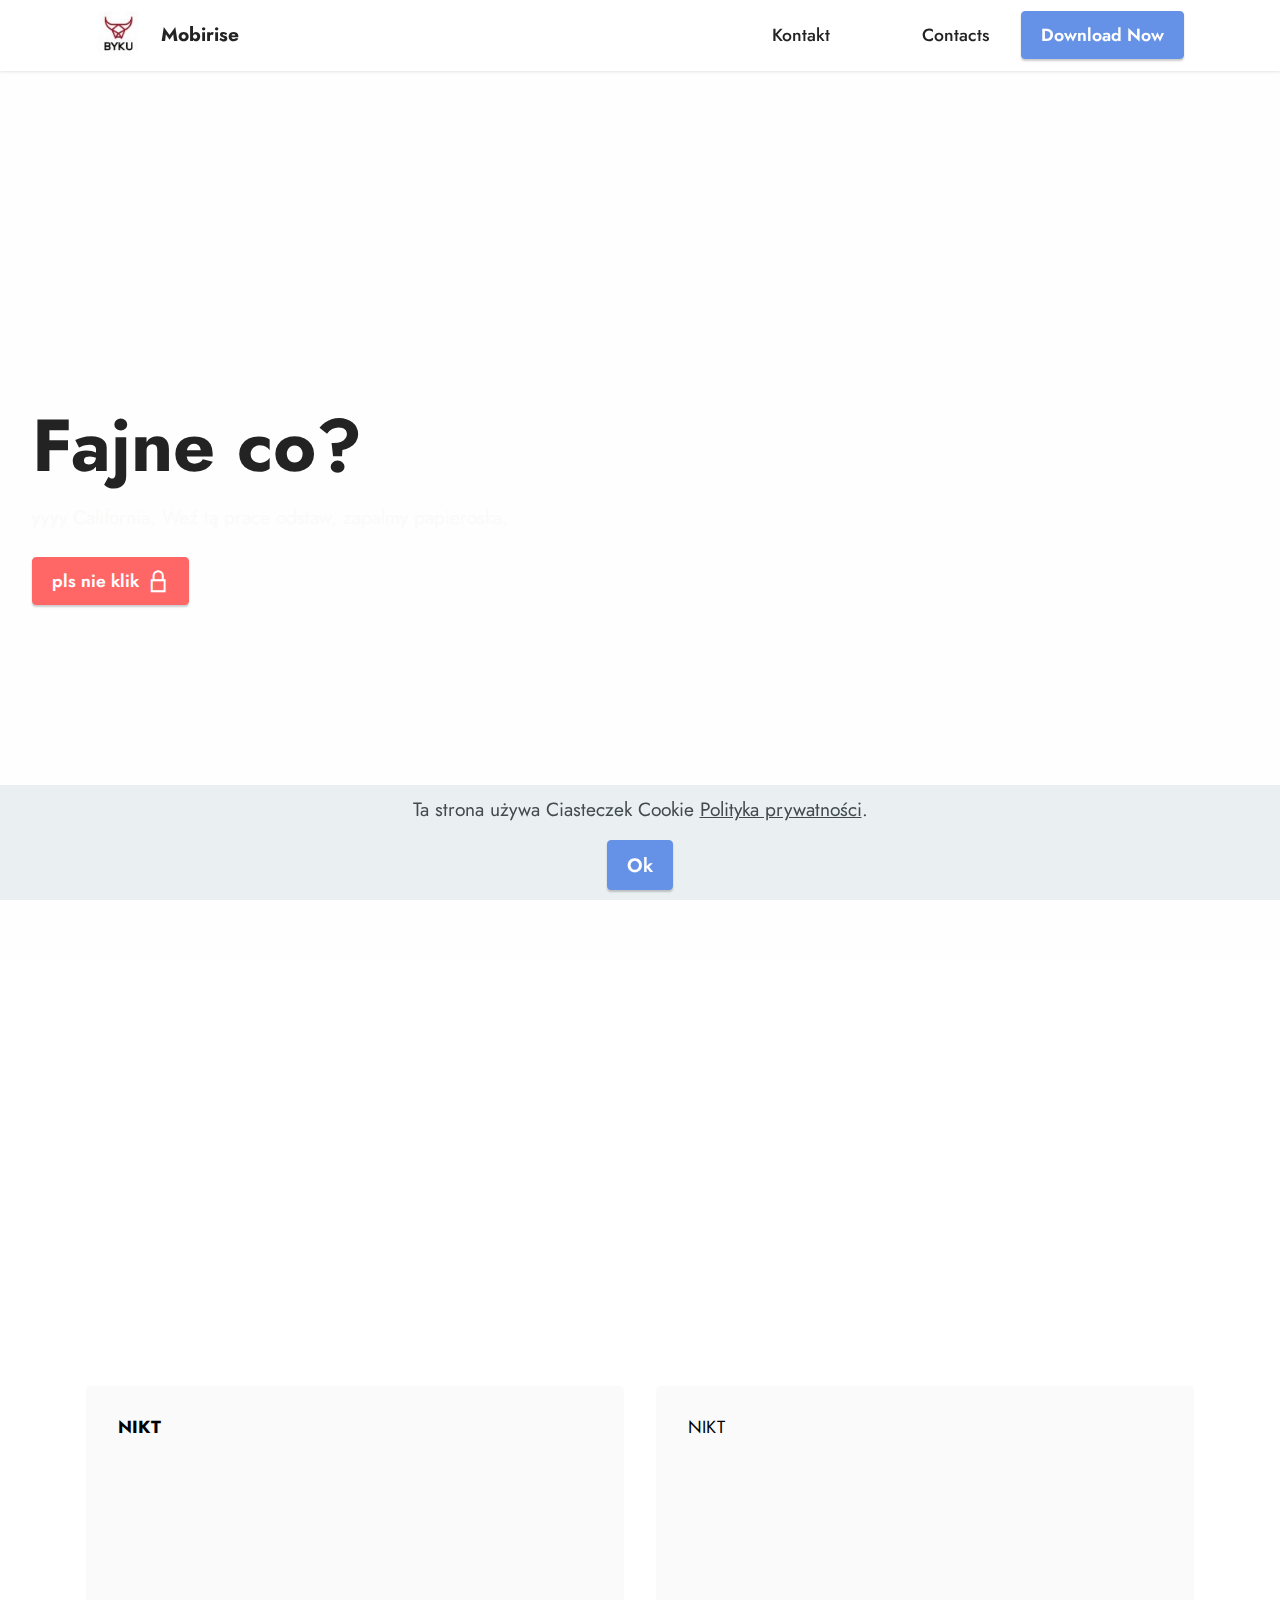
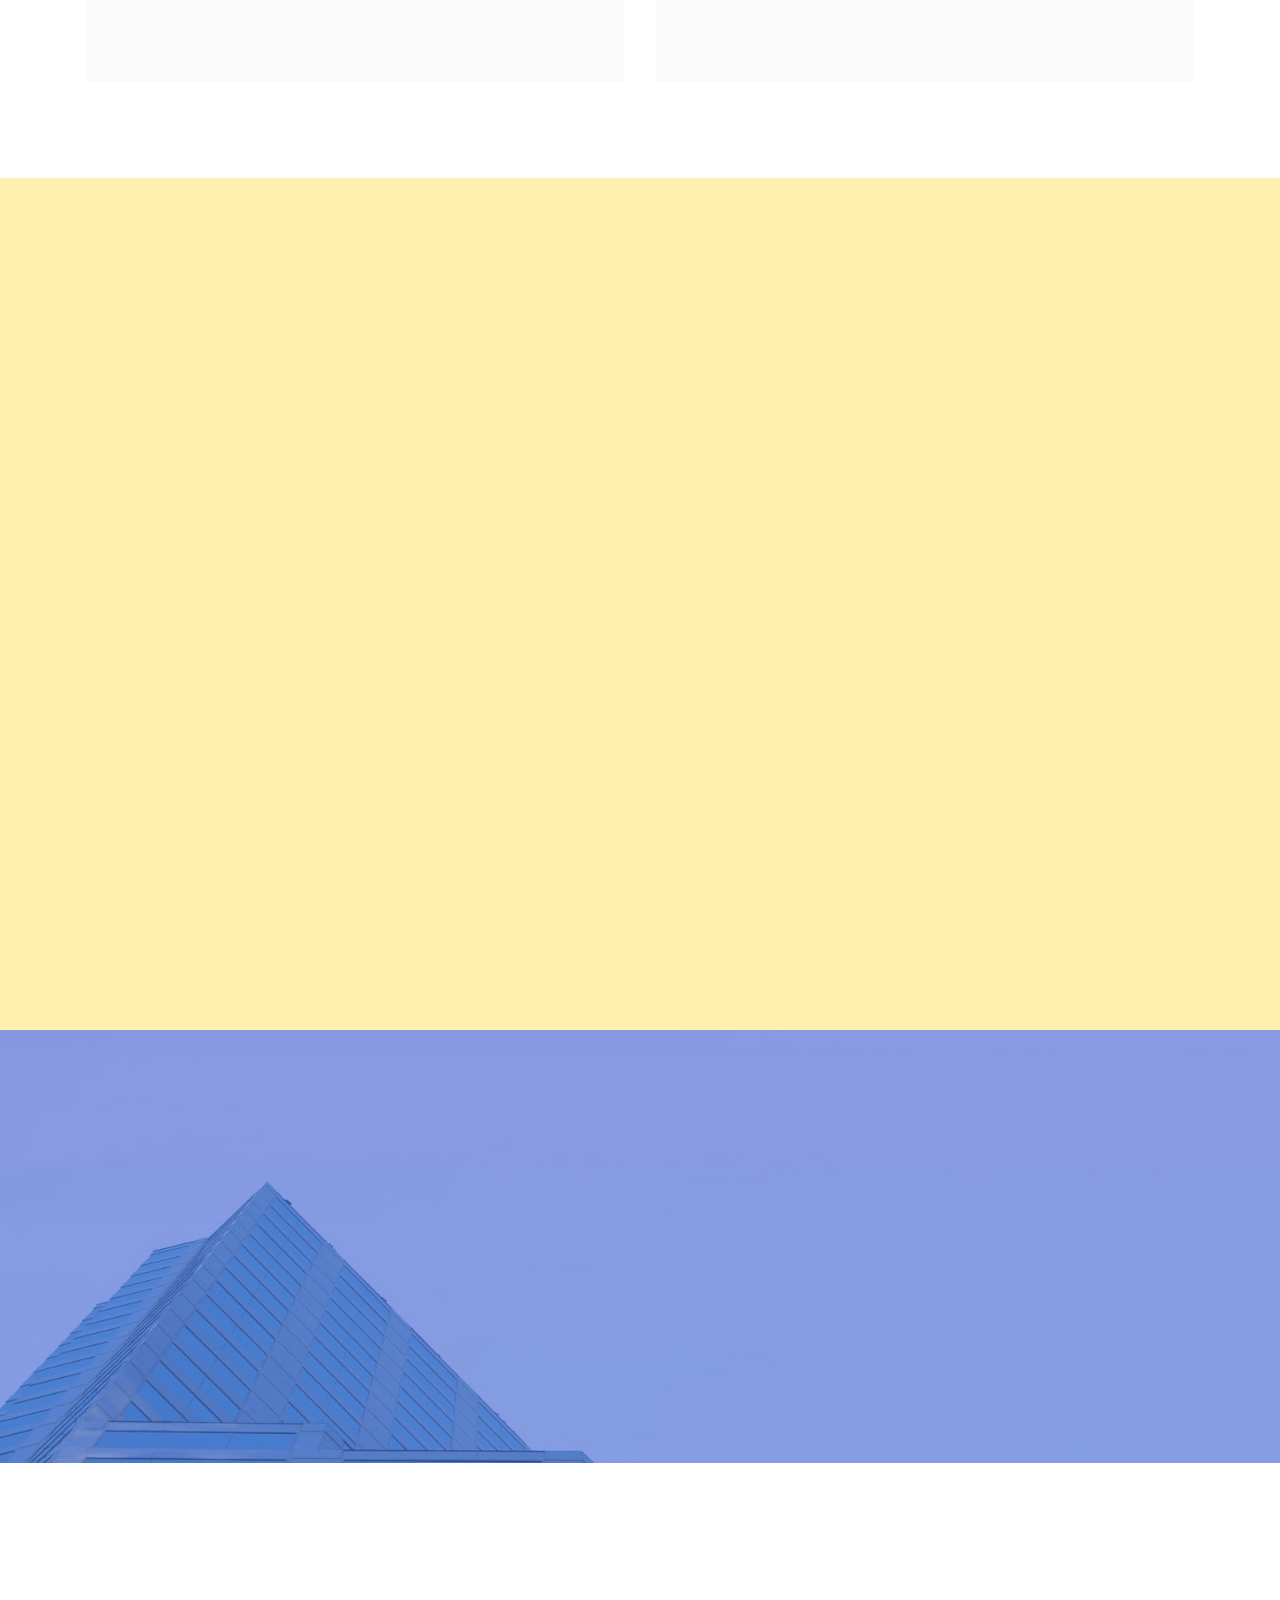
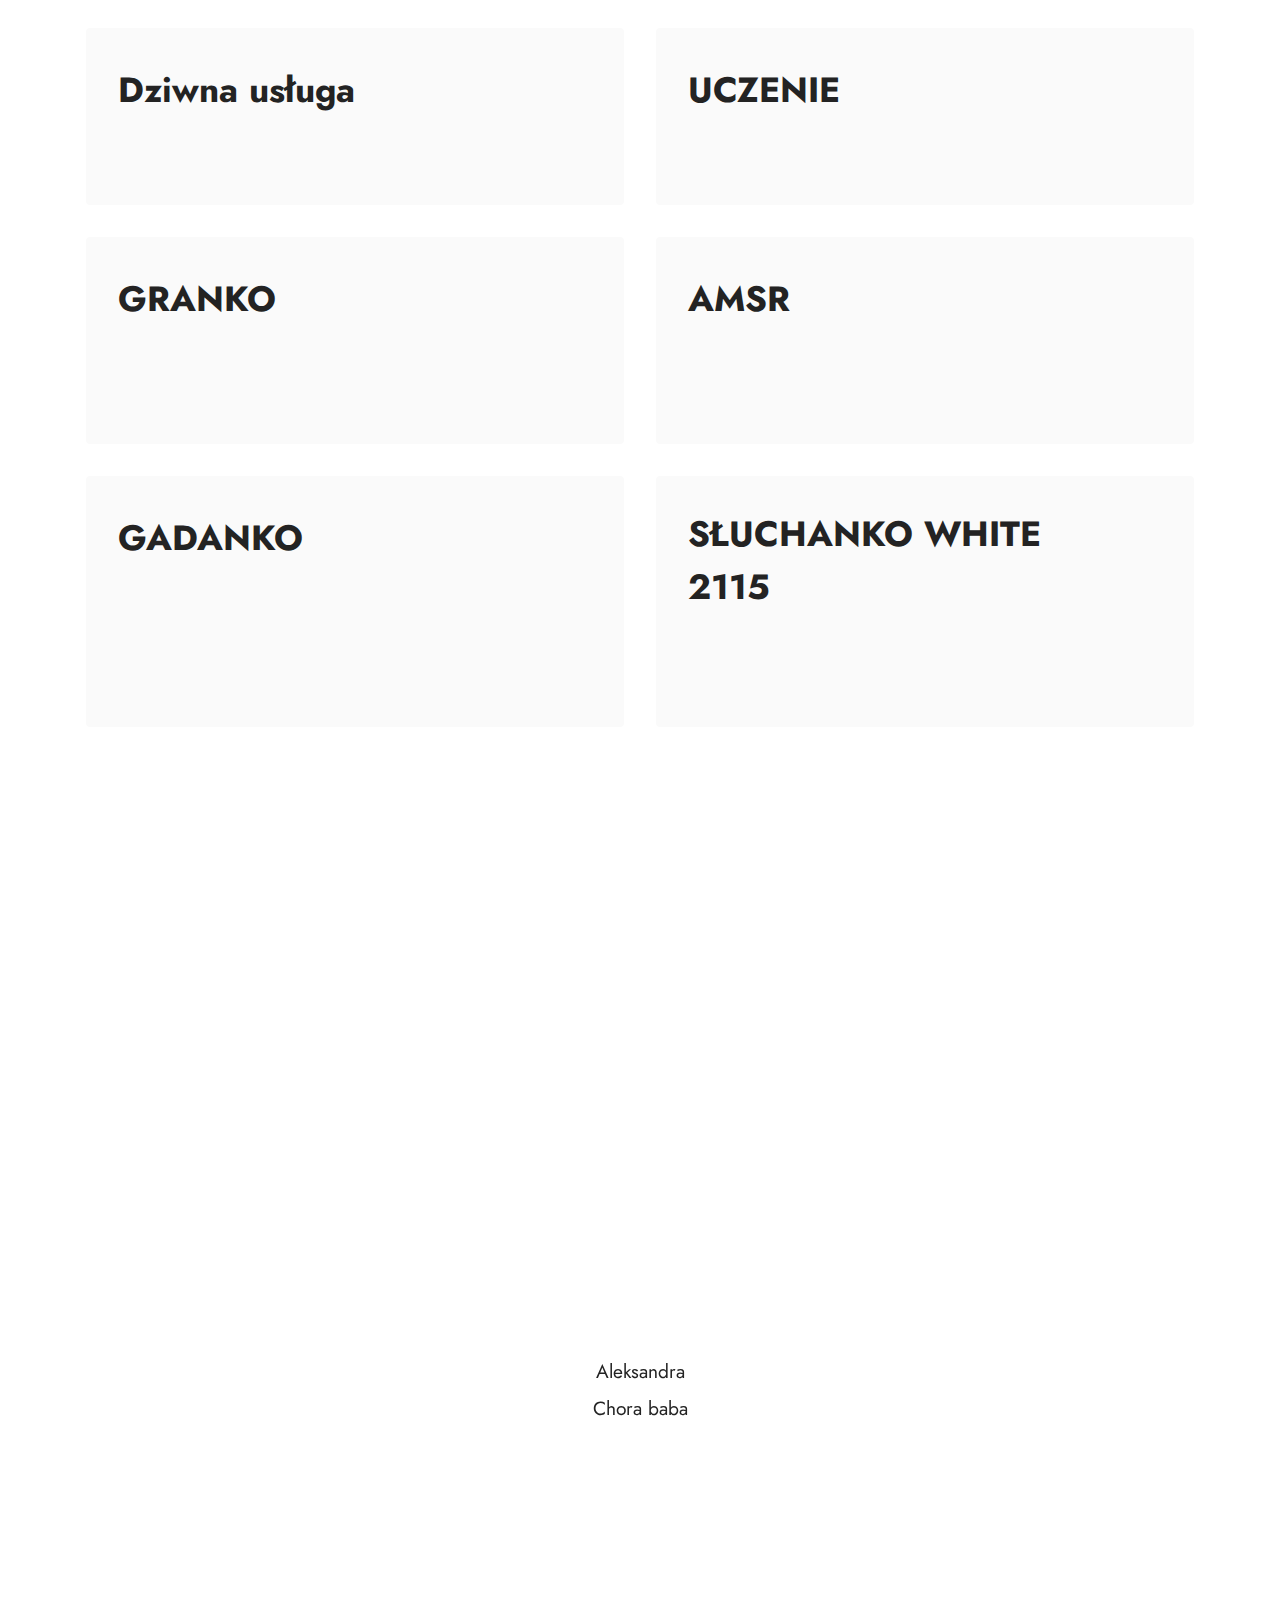
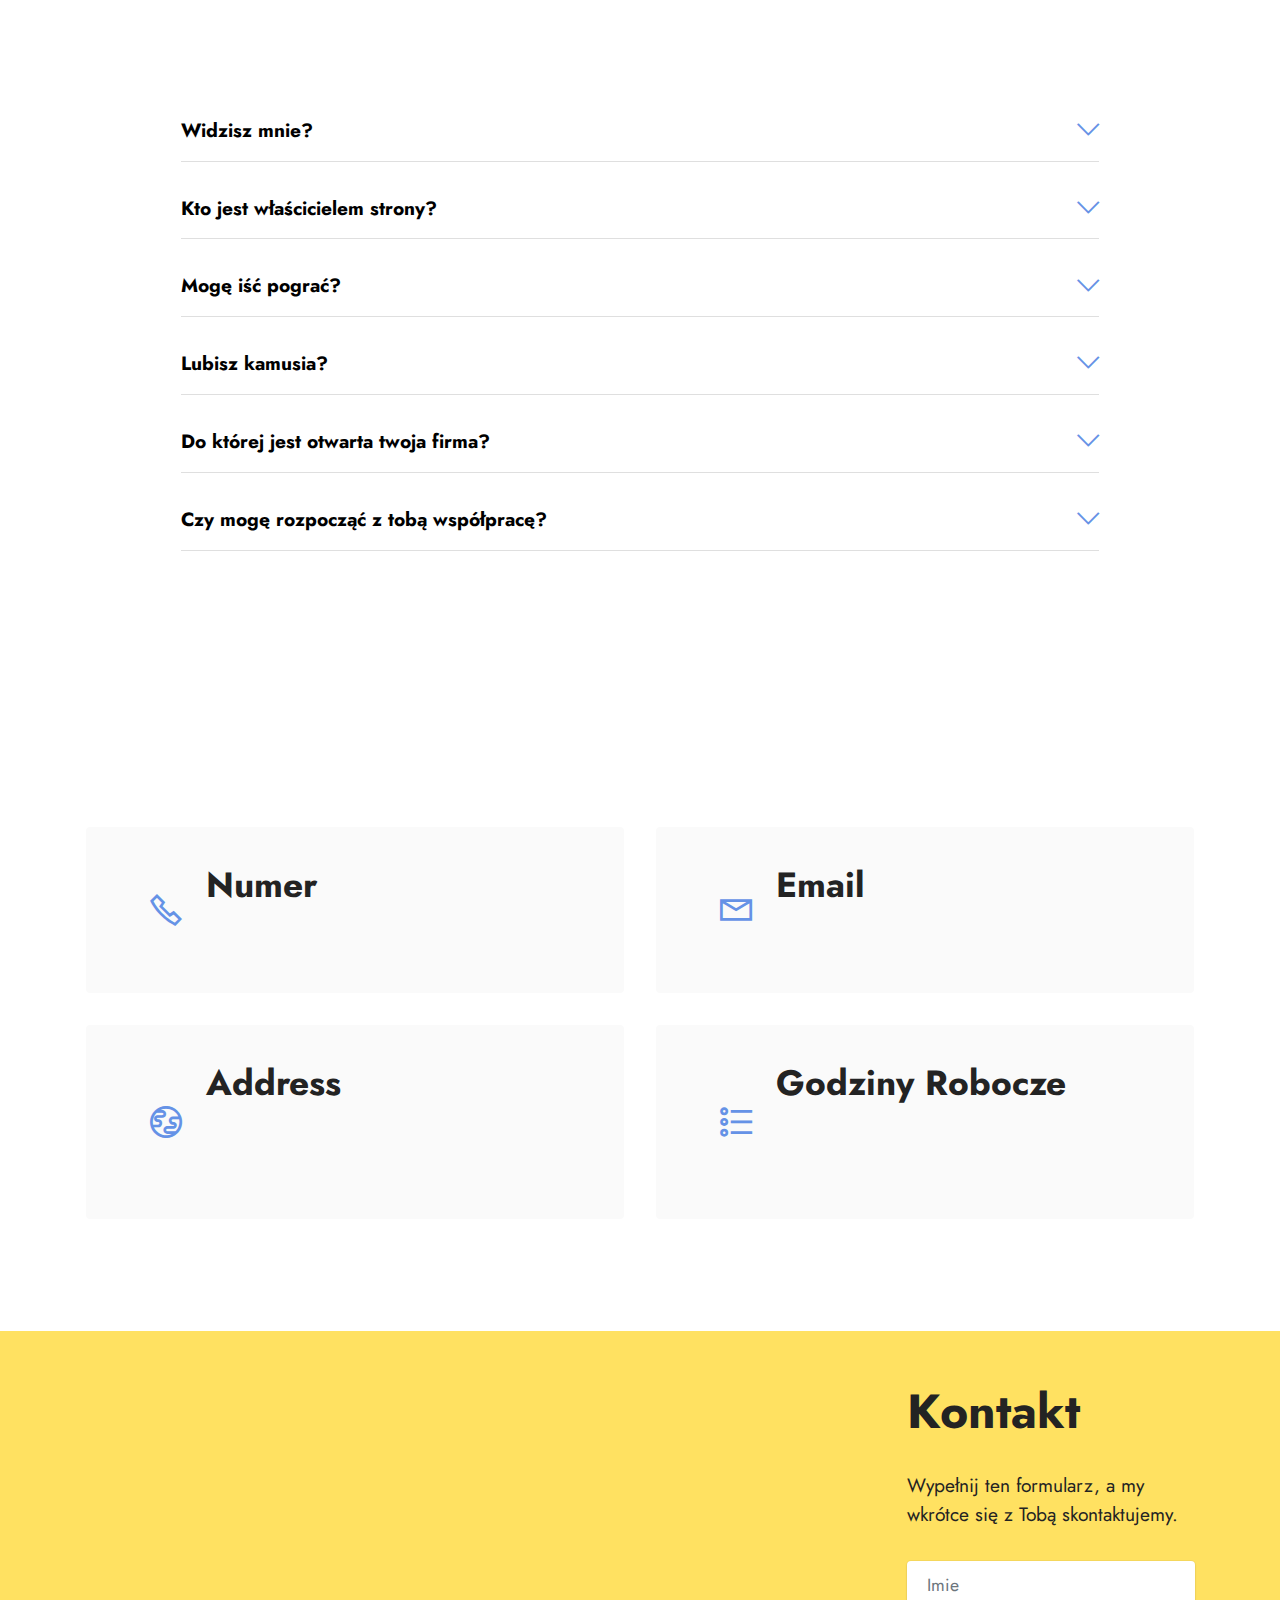
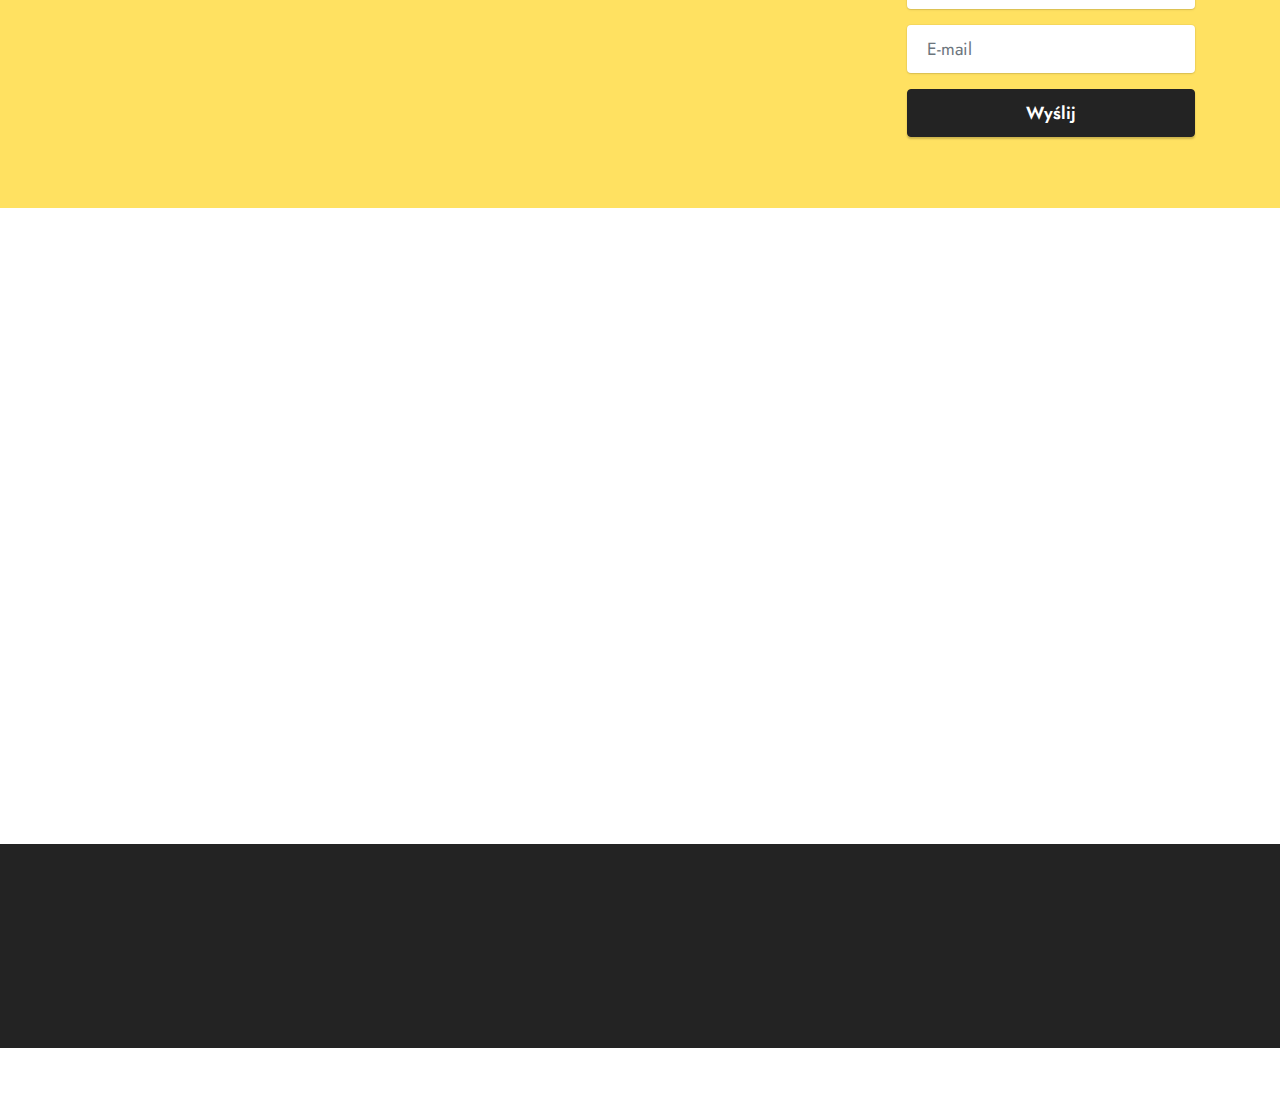
<file: index.html>
<!DOCTYPE html>
<html  >
<head>
  <!-- Site made with Mobirise Website Builder v5.5.2, https://mobirise.com -->
  <meta charset="UTF-8">
  <meta http-equiv="X-UA-Compatible" content="IE=edge">
  <meta name="generator" content="Mobirise v5.5.2, mobirise.com">
  <meta name="viewport" content="width=device-width, initial-scale=1, minimum-scale=1">
  <link rel="shortcut icon" href="assets/images/1014a2d9b45d44d49dee1a82f8d3a3f6-128x98.png" type="image/x-icon">
  <meta name="description" content="Fajny opis.">
  
  
  <title>coś</title>
  <link rel="stylesheet" href="assets/web/assets/mobirise-icons2/mobirise2.css">
  <link rel="stylesheet" href="assets/web/assets/mobirise-icons/mobirise-icons.css">
  <link rel="stylesheet" href="assets/bootstrap/css/bootstrap.min.css">
  <link rel="stylesheet" href="assets/bootstrap/css/bootstrap-grid.min.css">
  <link rel="stylesheet" href="assets/bootstrap/css/bootstrap-reboot.min.css">
  <link rel="stylesheet" href="assets/animatecss/animate.css">
  <link rel="stylesheet" href="assets/socicon/css/styles.css">
  <link rel="stylesheet" href="assets/dropdown/css/style.css">
  <link rel="stylesheet" href="assets/theme/css/style.css">
  <link rel="preload" href="https://fonts.googleapis.com/css?family=Jost:100,200,300,400,500,600,700,800,900,100i,200i,300i,400i,500i,600i,700i,800i,900i&display=swap" as="style" onload="this.onload=null;this.rel='stylesheet'">
  <noscript><link rel="stylesheet" href="https://fonts.googleapis.com/css?family=Jost:100,200,300,400,500,600,700,800,900,100i,200i,300i,400i,500i,600i,700i,800i,900i&display=swap"></noscript>
  <link rel="preload" as="style" href="assets/mobirise/css/mbr-additional.css"><link rel="stylesheet" href="assets/mobirise/css/mbr-additional.css" type="text/css">
  
  
  
  
</head>
<body>
  
  <section data-bs-version="5.1" class="menu menu2 cid-sQn0HbP6j6" once="menu" id="menu2-1g">
    
    <nav class="navbar navbar-dropdown navbar-fixed-top navbar-expand-lg">
        <div class="container">
            <div class="navbar-brand">
                <span class="navbar-logo">
                    <a href="https://devil657.github.io">
                        <img src="assets/images/1014a2d9b45d44d49dee1a82f8d3a3f6-96x74.jpeg" alt="Galaxy" style="height: 3rem;">
                    </a>
                </span>
                <span class="navbar-caption-wrap"><a class="navbar-caption text-black display-7" href="https://mobiri.se">Mobirise</a></span>
            </div>
            <button class="navbar-toggler" type="button" data-toggle="collapse" data-bs-toggle="collapse" data-target="#navbarSupportedContent" data-bs-target="#navbarSupportedContent" aria-controls="navbarNavAltMarkup" aria-expanded="false" aria-label="Toggle navigation">
                <div class="hamburger">
                    <span></span>
                    <span></span>
                    <span></span>
                    <span></span>
                </div>
            </button>
            <div class="collapse navbar-collapse" id="navbarSupportedContent">
                <ul class="navbar-nav nav-dropdown" data-app-modern-menu="true"><li class="nav-item"><a class="nav-link link text-black text-primary display-4" href="https://www.twitch.tv/kasix">Kontakt</a></li>
                    <li class="nav-item"><a class="nav-link link text-black display-4" href="https://mobiri.se"></a></li>
                    <li class="nav-item"><a class="nav-link link text-black text-primary display-4" href="https://www.twitch.tv/kasix">Contacts</a>
                    </li></ul>
                
                <div class="navbar-buttons mbr-section-btn"><a class="btn btn-primary display-4" href="https://www.roblox.com/users/2016097513/profile">
                        Download Now</a></div>
            </div>
        </div>
    </nav>
</section>

<section data-bs-version="5.1" class="header1 cid-sQfX8ewOKv mbr-fullscreen" data-bg-video="https://www.youtube.com/watch?v=1WBFpkEBnN4" id="header1-m">

    

    <div class="mbr-overlay" style="opacity: 0.1; background-color: rgb(250, 250, 250);"></div>

    <div class="container-fluid">
        <div class="row">
            <div class="col-12 col-lg-6">
                <h1 class="mbr-section-title mbr-fonts-style mb-3 display-1"><strong>Fajne co?</strong></h1>
                
                <p class="mbr-text mbr-fonts-style display-7">
                    yyyy California. Weź tą prace odstaw, zapalmy papieroska.</p>
                <div class="mbr-section-btn mt-3"><a class="btn btn-secondary display-4" href="https://www.youtube.com/watch?v=aGpaW8Cs5fg"><span class="mobi-mbri mobi-mbri-lock mbr-iconfont mbr-iconfont-btn"></span>pls nie klik</a></div>
            </div>
        </div>
    </div>
</section>

<section data-bs-version="5.1" class="content4 cid-sQfXsyZBIr" id="content4-n">
    
    
    <div class="container">
        <div class="row justify-content-center">
            <div class="title col-md-12 col-lg-10">
                <h3 class="mbr-section-title mbr-fonts-style align-center mb-4 display-2"><strong>TRUDNE SPRAWY!</strong></h3>
                <h4 class="mbr-section-subtitle align-center mbr-fonts-style mb-4 display-5">Ty potrafisz coś</h4>
                
            </div>
        </div>
    </div>
</section>

<section data-bs-version="5.1" class="features4 cid-sQfYy6JCZk" id="features5-p">

    

    
    <div class="container">
        <div class="row">
            <div class="col-12 col-lg-6">
                <div class="card-wrapper">
                    <div class="row">
                        <div class="col-12 col-md-7">
                            <div class="text-wrapper">
                                <h6 class="card-subtitle mbr-fonts-style mb-2 display-4"><strong>NIKT</strong></h6>
                                <h5 class="card-title mbr-fonts-style display-5"><strong>KODOWANIE</strong></h5>
                                <p class="mbr-text mbr-fonts-style mb-5 display-4">YOU BYĆ NOOB!</p>
                                <div class="mbr-section-btn"><a href="https://www.kubanczyk.com/preorder/" class="btn btn-warning display-4">KLIK😫</a></div>
                            </div>
                        </div>
                        <div class="col-12 col-md-5">
                            <div class="img-wrapper">
                                <img src="assets/images/1.png" alt="Mobirise">
                            </div>
                        </div>
                    </div>
                </div>
            </div>
            <div class="col-12 col-lg-6">
                <div class="card-wrapper">
                    <div class="row">
                        <div class="col-12 col-md-7">
                            <div class="text-wrapper">
                                <h6 class="card-subtitle mbr-fonts-style mb-2 display-4">
                                    NIKT</h6>
                                <h5 class="card-title mbr-fonts-style display-5">
                                    <strong>MINECRAFT</strong></h5>
                                <p class="mbr-text mbr-fonts-style mb-5 display-4">YOU BYĆ PRO!</p>
                                <div class="mbr-section-btn"><a href="assets/files/lubella_plan_lekcji.pdf" class="btn btn-warning display-4">KLIK😎</a></div>
                            </div>
                        </div>
                        <div class="col-12 col-md-5">
                            <div class="img-wrapper">
                                <img src="assets/images/3.png" alt="Mobirise">
                            </div>
                        </div>
                    </div>
                </div>
            </div>
        </div>
    </div>
</section>

<section data-bs-version="5.1" class="header16 cid-sQfYISqWbT" id="header16-q">

    

    

    <div class="container">
        <div class="row justify-content-center">
            <div class="col-12 col-lg-10">
                <h1 class="mbr-section-title mbr-fonts-style mb-3 display-1"><strong>WHITE 2115</strong></h1>
                <p class="mbr-text mbr-fonts-style display-7"><strong>NIE WIEM CO TO ZA OPIS</strong></p>
                <div class="mbr-section-btn mt-3"><a class="btn btn-primary display-4" href="https://www.youtube.com/watch?v=1WBFpkEBnN4">KLIK</a></div>
                <div class="video-wrapper mt-4"><iframe class="mbr-embedded-video" src="https://www.youtube.com/embed/1WBFpkEBnN4?rel=0&amp;amp;showinfo=0&amp;autoplay=1&amp;loop=1&amp;playlist=1WBFpkEBnN4" width="1280" height="720" frameborder="0" allowfullscreen></iframe></div>
            </div>
        </div>
    </div>
</section>

<section data-bs-version="5.1" class="info3 cid-sQfXIj79m9" id="info3-o">

    

    <div class="mbr-overlay" style="opacity: 0.6; background-color: rgb(68, 121, 217);">
    </div>

    <div class="container">
        <div class="row justify-content-center">
            <div class="card col-12 col-lg-10">
                <div class="card-wrapper">
                    <div class="card-box align-center">
                        <h4 class="card-title mbr-fonts-style align-center mb-4 display-1"><strong>KLIKNIJ</strong></h4>
                        <p class="mbr-text mbr-fonts-style mb-4 display-7">
                            no kliknij</p>
                        <div class="mbr-section-btn mt-3"><a class="btn btn-warning display-4" href="https://www.youtube.com/watch?v=kVPbsokGgYY">KLIKNIJ MNIE!</a></div>
                    </div>
                </div>
            </div>
        </div>
    </div>
</section>

<section data-bs-version="5.1" class="features7 cid-sQfZuiv0pi" id="features8-t">
    <!---->
    
    
    <div class="container">
        <div class="row">
            <div class="title col-12">
                <h5 class="mbr-section-title mbr-fonts-style mb-3 display-2"><strong>USŁUGI</strong></h5>
                
            </div>
            <div class="card col-12 col-md-6">
                <div class="card-wrapper">
                    <div class="top-line">
                        <h6 class="card-title mbr-fonts-style display-5"><strong>Dziwna usługa</strong></h6>
                        <p class="mbr-text cost mbr-fonts-style display-5">39zł</p>
                    </div>
                    <div class="bottom-line">
                        <p class="mbr-text mbr-fonts-style display-7">Nie wiem możesz wymyślić.</p>
                    </div>
                </div>
            </div>
            <div class="card col-12 col-md-6">
                <div class="card-wrapper">
                    <div class="top-line">
                        <h6 class="card-title mbr-fonts-style display-5"><strong>UCZENIE</strong></h6>
                        <p class="mbr-text cost mbr-fonts-style display-5">49zł</p>
                    </div>
                    <div class="bottom-line">
                        <p class="mbr-text mbr-fonts-style display-7">Pls nie kupuj, nie lubie.&nbsp;</p>
                    </div>
                </div>
            </div>
            <div class="card col-12 col-md-6">
                <div class="card-wrapper">
                    <div class="top-line">
                        <h6 class="card-title mbr-fonts-style display-5"><strong>GRANKO</strong></h6>
                        <p class="mbr-text cost mbr-fonts-style display-5">39zł</p>
                    </div>
                    <div class="bottom-line">
                        <p class="mbr-text mbr-fonts-style display-7">
                            Jeżeli chcesz ze mną grać napisz do mnie na messengera<br>lub hangousts.</p>
                    </div>
                </div>
            </div>
            <div class="card col-12 col-md-6">
                <div class="card-wrapper">
                    <div class="top-line">
                        <h6 class="card-title mbr-fonts-style display-5"><strong>AMSR</strong></h6>
                        <p class="mbr-text cost mbr-fonts-style display-5">49zł</p>
                    </div>
                    <div class="bottom-line">
                        <p class="mbr-text mbr-fonts-style display-7">Też pls nie kupuj, nie lubie.</p>
                    </div>
                </div>
            </div>
            <div class="card col-12 col-md-6">
                <div class="card-wrapper">
                    <div class="top-line">
                        <h6 class="card-title mbr-fonts-style display-5"><strong>GADANKO</strong></h6>
                        <p class="mbr-text cost mbr-fonts-style display-5">39zł</p>
                    </div>
                    <div class="bottom-line">
                        <p class="mbr-text mbr-fonts-style display-7">Gadanko ze mną😍napisz na hangoustsie lub messenger.</p>
                    </div>
                </div>
            </div>
            <div class="card col-12 col-md-6">
                <div class="card-wrapper">
                    <div class="top-line">
                        <h6 class="card-title mbr-fonts-style display-5"><strong>SŁUCHANKO WHITE 2115</strong></h6>
                        <p class="mbr-text cost mbr-fonts-style display-5">49zł</p>
                    </div>
                    <div class="bottom-line">
                        <p class="mbr-text mbr-fonts-style display-7"><strong>Jeśli go lubisz to napisz na messie do mnie lub na hangoustsie.</strong></p>
                    </div>
                </div>
            </div>
            
            
            
            
            
            
        </div>
    </div>
</section>

<section data-bs-version="5.1" class="people5 mbr-embla cid-sQfZkDcXAX" data-bg-video="https://vimeo.com/428046504" id="people5-r">

    

    <div class="mbr-overlay" style="opacity: 0.9; background-color: rgb(255, 255, 255);">
    </div>

    <div class="position-relative text-center">
        <h3 class="mb-4 mbr-fonts-style display-2"><strong>OPINIE UŻYTKOWNIKÓW</strong></h3>

        <div class="embla" data-skip-snaps="true" data-align="center" data-auto-play-interval="5" data-draggable="true">
            <div class="embla__viewport container-fluid">
                <div class="embla__container">
                    <div class="embla__slide slider-image item" style="margin-left: 7rem; margin-right: 7rem;">
                        <div class="user">
                            <div class="user_image">
                                <div class="item-wrapper position-relative">
                                    <img src="assets/images/team3.jpg">
                                </div>
                            </div>
                            <div class="user_text mb-4">
                                <p class="mbr-fonts-style display-7">
                                    Bardzo dobra usługa, wybrałam słuchanie White 2115 ,<br>i jestem bardzo zadowolona. Chłop ma dobry gust.</p>
                            </div>
                            <div class="user_name mbr-fonts-style mb-2 display-7">Aleksandra</div>
                            <div class="user_desk mbr-fonts-style display-7">
                                Chora baba</div>
                        </div>
                    </div>
                    <div class="embla__slide slider-image item" style="margin-left: 7rem; margin-right: 7rem;">
                        <div class="user">
                            <div class="user_image">
                                <div class="item-wrapper position-relative">
                                    <img src="assets/images/team2.jpg">
                                </div>
                            </div>
                            <div class="user_text mb-4">
                                <p class="mbr-fonts-style display-7">
                                    Misztrzostwo!!.
                                </p>
                            </div>
                            <div class="user_name mbr-fonts-style mb-2 display-7"><strong>Jalapenio</strong></div>
                            <div class="user_desk mbr-fonts-style display-7">
                                nie znam</div>
                        </div>
                    </div>
                    <div class="embla__slide slider-image item" style="margin-left: 7rem; margin-right: 7rem;">
                        <div class="user">
                            <div class="user_image">
                                <div class="item-wrapper position-relative">
                                    <img src="assets/images/team1.jpg">
                                </div>
                            </div>
                            <div class="user_text mb-4">
                                <p class="mbr-fonts-style display-7">
                                    Super dało mi kopa do skakania po ścianach.
                                </p>
                            </div>
                            <div class="user_name mbr-fonts-style mb-2 display-7">
                                <strong>Bartek Małpa😛</strong></div>
                            <div class="user_desk mbr-fonts-style display-7">SZKOLNA MAŁPA</div>
                        </div>
                    </div>
                </div>
            </div>
            <button class="embla__button embla__button--prev">
                <span class="mobi-mbri mobi-mbri-arrow-prev mbr-iconfont" aria-hidden="true"></span>
                <span class="sr-only visually-hidden visually-hidden">Previous</span>
            </button>
            <button class="embla__button embla__button--next">
                <span class="mobi-mbri mobi-mbri-arrow-next mbr-iconfont" aria-hidden="true"></span>
                <span class="sr-only visually-hidden visually-hidden">Next</span>
            </button>
        </div>
    </div>
</section>

<section data-bs-version="5.1" class="content17 cid-sQfZZtWF1U" id="content17-v">

    

    
    
    <div class="container">
        
            <div class="row justify-content-center">
                <div class="col-12 col-md-10">
                    <div class="section-head align-center mb-4">
                        <h3 class="mbr-section-title mb-0 mbr-fonts-style display-2"><strong>Najczęściej zadawane pytania.</strong></h3>
                        
                    </div>
                    
                    <div id="bootstrap-toggle" class="toggle-panel accordionStyles tab-content">
                        <div class="card mb-3">
                            <div class="card-header" role="tab" id="headingOne">
                                <a role="button" class="collapsed panel-title text-black" data-toggle="collapse" data-bs-toggle="collapse" data-core="" href="#collapse1_7" aria-expanded="false" aria-controls="collapse1">
                                    <h6 class="panel-title-edit mbr-fonts-style mb-0 display-7"><strong>Widzisz mnie?</strong>
                                </h6>
                                    <span class="sign mbr-iconfont mbri-arrow-down"></span>
                                </a>
                            </div>
                            <div id="collapse1_7" class="panel-collapse noScroll collapse" role="tabpanel" aria-labelledby="headingOne">
                                <div class="panel-body">
                                    <p class="mbr-fonts-style panel-text display-7">Widzeee</p>
                                </div>
                            </div>
                        </div>
                        <div class="card mb-3">
                            <div class="card-header" role="tab" id="headingTwo">
                                <a role="button" class="collapsed panel-title text-black" data-toggle="collapse" data-bs-toggle="collapse" data-core="" href="#collapse2_7" aria-expanded="false" aria-controls="collapse2">
                                    <h6 class="panel-title-edit mbr-fonts-style mb-0 display-7"><strong>Kto jest właścicielem strony?</strong>
                                </h6>
                                    <span class="sign mbr-iconfont mbri-arrow-down"></span>
                                </a>

                            </div>
                            <div id="collapse2_7" class="panel-collapse noScroll collapse" role="tabpanel" aria-labelledby="headingTwo">
                                <div class="panel-body">
                                    <p class="mbr-fonts-style panel-text display-7">ktoś kłania się.</p>
                                </div>
                            </div>
                        </div>
                        <div class="card mb-3">
                            <div class="card-header" role="tab" id="headingThree">
                                <a role="button" class="collapsed panel-title text-black" data-toggle="collapse" data-bs-toggle="collapse" data-core="" href="#collapse3_7" aria-expanded="false" aria-controls="collapse3">
                                    <h6 class="panel-title-edit mbr-fonts-style mb-0 display-7"><strong>Mogę iść pograć?</strong>
                                </h6>
                                    <span class="sign mbr-iconfont mbri-arrow-down"></span>
                                </a>
                            </div>
                            <div id="collapse3_7" class="panel-collapse noScroll collapse" role="tabpanel" aria-labelledby="headingThree">
                                <div class="panel-body">
                                    <p class="mbr-fonts-style panel-text display-7">Tak ale ze mną</p>
                                </div>
                            </div>
                        </div>
                        <div class="card mb-3">
                            <div class="card-header" role="tab" id="headingThree">
                                <a role="button" class="collapsed panel-title text-black" data-toggle="collapse" data-bs-toggle="collapse" data-core="" href="#collapse4_7" aria-expanded="false" aria-controls="collapse4">
                                    <h6 class="panel-title-edit mbr-fonts-style mb-0 display-7"><strong>Lubisz kamusia?</strong>
                                </h6>
                                    <span class="sign mbr-iconfont mbri-arrow-down"></span>
                                </a>
                            </div>
                            <div id="collapse4_7" class="panel-collapse noScroll collapse" role="tabpanel" aria-labelledby="headingThree">
                                <div class="panel-body">
                                    <p class="mbr-fonts-style panel-text display-7">
                                       nigdy w życiuu</p>
                                </div>
                            </div>
                        </div>
                        <div class="card mb-3">
                            <div class="card-header" role="tab" id="headingThree">
                                <a role="button" class="collapsed panel-title text-black" data-toggle="collapse" data-bs-toggle="collapse" data-core="" href="#collapse5_7" aria-expanded="false" aria-controls="collapse5">
                                   <h6 class="panel-title-edit mbr-fonts-style mb-0 display-7"><strong>Do której jest otwarta twoja firma?</strong></h6>
                                        <span class="mbr-iconfont mobi-mbri-arrow-down mobi-mbri"></span>
                                </a>
                            </div>
                            <div id="collapse5_7" class="panel-collapse noScroll collapse" role="tabpanel" aria-labelledby="headingThree">
                                <div class="panel-body">
                                    <p class="mbr-fonts-style panel-text display-7">Czytaj na dole!</p>
                                </div>
                            </div>
                        </div>
                        <div class="card mb-3">
                            <div class="card-header" role="tab" id="headingThree">
                                <a role="button" class="collapsed panel-title text-black" data-toggle="collapse" data-bs-toggle="collapse" data-core="" href="#collapse6_7" aria-expanded="false" aria-controls="collapse6">
                                    <h6 class="panel-title-edit mbr-fonts-style mb-0 display-7"><strong>Czy mogę rozpocząć z tobą współpracę?</strong></h6>
                                    <span class="mbr-iconfont mobi-mbri-arrow-down mobi-mbri"></span>
                                </a>
                            </div>
                            <div id="collapse6_7" class="panel-collapse noScroll collapse" role="tabpanel" aria-labelledby="headingThree">
                                <div class="panel-body">
                                    <p class="mbr-fonts-style panel-text display-7">Nie</p>
                                </div>
                            </div>
                        </div>
                    </div>
                </div>
            </div>
        </div>
</section>

<section data-bs-version="5.1" class="contacts2 cid-sQg0oUAOuH" id="contacts2-w">
    <!---->
    
    
    <div class="container">
        <div class="mbr-section-head">
            <h3 class="mbr-section-title mbr-fonts-style align-center mb-0 display-2"><strong>Kontakty</strong></h3>
            
        </div>
        <div class="row justify-content-center mt-4">
            <div class="card col-12 col-md-6">
                <div class="card-wrapper">
                    <div class="image-wrapper">
                        <span class="mbr-iconfont mobi-mbri-phone mobi-mbri"></span>
                    </div>
                    <div class="text-wrapper">
                        <h6 class="card-title mbr-fonts-style mb-1 display-5"><strong>Numer</strong></h6>
                        <p class="mbr-text mbr-fonts-style display-7">997</p>
                    </div>
                </div>
            </div>
            <div class="card col-12 col-md-6">
                <div class="card-wrapper">
                    <div class="image-wrapper">
                        <span class="mbr-iconfont mobi-mbri-letter mobi-mbri"></span>
                    </div>
                    <div class="text-wrapper">
                        <h6 class="card-title mbr-fonts-style mb-1 display-5">
                            <strong>Email</strong></h6>
                        <p class="mbr-text mbr-fonts-style display-7">pan_pawel29@op.pl</p>
                    </div>
                </div>
            </div>
            <div class="card col-12 col-md-6">
                <div class="card-wrapper">
                    <div class="image-wrapper">
                        <span class="mbr-iconfont mobi-mbri-globe mobi-mbri"></span>
                    </div>
                    <div class="text-wrapper">
                        <h6 class="card-title mbr-fonts-style mb-1 display-5">
                            <strong>Address</strong>
                        </h6>
                        <p class="mbr-text mbr-fonts-style display-7">UP Warszawa 150 FILIP ERNEST PANEK
<br>Sarmacka 5, 02-975 Warszawa</p>
                    </div>
                </div>
            </div>
            <div class="card col-12 col-md-6">
                <div class="card-wrapper">
                    <div class="image-wrapper">
                        <span class="mbr-iconfont mobi-mbri-bulleted-list mobi-mbri"></span>
                    </div>
                    <div class="text-wrapper">
                        <h6 class="card-title mbr-fonts-style mb-1 display-5">
                            <strong>Godziny Robocze</strong></h6>
                        <p class="mbr-text mbr-fonts-style display-7">17:59 - 18:00
                        </p>
                    </div>
                </div>
            </div>
        </div>
    </div>
</section>

<section data-bs-version="5.1" class="form3 cid-sQjTBnhUpr" id="form3-z">

    

    

    <div class="container-fluid">
        <div class="row justify-content-center">
            <div class="col-lg-7 col-12">
                <div class="image-wrapper">
                    <img class="w-100" src="assets/images/features6.jpg" alt="Mobirise">
                </div>
            </div>
            <div class="col-lg-3 offset-lg-1 mbr-form" data-form-type="formoid">
                <form action="https://mobirise.eu/" method="POST" class="mbr-form form-with-styler" data-form-title="Form Name"><input type="hidden" name="email" data-form-email="true" value="hCJXZ8a2+ntIO0tT+DYerH7hW5kvumvJimUoOdSGfoIDnNybCXXnG9/KwDzXgODi2fix+5jpjZdR6SskjbaJRmXeQCISonqzUe5vu/Tfkui69BDvE3JNeMv0k5yUsZNq">
                    <div class="row">
                        <div hidden="hidden" data-form-alert="" class="alert alert-success col-12">Dziękujemy za pomoc w rozwijaniu naszej strony!</div>
                        <div hidden="hidden" data-form-alert-danger="" class="alert alert-danger col-12">Oops...! some
                            problem!</div>
                    </div>
                    <div class="dragArea row">
                        <div class="col-lg-12 col-md-12 col-sm-12">
                            <h1 class="mbr-section-title mb-4 display-2">
                                <strong>Kontakt</strong></h1>
                        </div>
                        <div class="col-lg-12 col-md-12 col-sm-12">
                            <p class="mbr-text mbr-fonts-style mb-4 display-7">Wypełnij ten formularz, a my wkrótce się z Tobą skontaktujemy.</p>
                        </div>
                        <div data-for="name" class="col-lg-12 col-md col-sm-12 form-group mb-3">
                            <input type="text" name="name" placeholder="Imie" data-form-field="name" class="form-control" value="" id="name-form3-z">
                        </div>
                        <div class="col-lg-12 col-md col-sm-12 form-group mb-3" data-for="email">
                            <input type="email" name="email" placeholder="E-mail" data-form-field="email" class="form-control" value="" id="email-form3-z">
                        </div>
                        <div class="col-md-auto col-12 mbr-section-btn"><button type="submit" class="btn btn-black display-4">Wyślij</button></div>
                    </div>
                </form>
            </div>
            <div class="offset-lg-1"></div>
        </div>
    </div>
</section>

<section data-bs-version="5.1" class="clients1 cid-sQfZRXB3lC" id="clients1-u">
    
    <div class="images-container container">
        <div class="mbr-section-head">
            
            
            
        </div>
        <div class="row justify-content-center mt-4">
            <div class="col-md-3 card">
                <img src="assets/images/1.png">
            </div>
            <div class="col-md-3 card">
                <img src="assets/images/2.png">
            </div>
            <div class="col-md-3 card">
                <img src="assets/images/3.png">
            </div>
            <div class="col-md-3 card">
                <img src="assets/images/4.png">
            </div>
            <div class="col-md-3 card">
                <img src="assets/images/2.png">
            </div>
            <div class="col-md-3 card">
                <img src="assets/images/3.png">
            </div>
            <div class="col-md-3 card">
                <img src="assets/images/4.png">
            </div>
            <div class="col-md-3 card">
                <img src="assets/images/5.png">
            </div>
        </div>
    </div>
</section>

<section data-bs-version="5.1" class="contacts4 cid-sQg0vjgTWG" id="contacts4-x">

    

    

    <div class="container">
        <div class="row align-items-center justify-content-center">
            <div class="text-content col-12 col-md-6">
                <h2 class="mbr-section-title mbr-fonts-style display-2">
                    <strong>Zaobserwuj nas!</strong></h2>
                <p class="mbr-text mbr-fonts-style display-7">Możesz nasz zaobserwować na Social Mediach!</p>
            </div>
            <div class="icons d-flex align-items-center col-12 col-md-6 justify-content-end mt-md-0 mt-2 flex-wrap">
                <a href="https://twitter.com/lubie_wybuchy" target="_blank">
                    <span class="mbr-iconfont mbr-iconfont-social socicon-twitter socicon"></span>
                </a>
                <a href="https://steamcommunity.com/profiles/76561198337242013/" target="_blank">
                    <span class="mbr-iconfont mbr-iconfont-social socicon-steam socicon"></span>
                </a>
                <a href="https://www.youtube.com/channel/UCvwdJqOMhXr-dNl2K6qTlOw" target="_blank">
                    <span class="mbr-iconfont mbr-iconfont-social socicon-youtube socicon"></span>
                </a>
                <a href="https://www.instagram.com/2115white/?hl=pl" target="_blank">
                    <span class="mbr-iconfont mbr-iconfont-social socicon-instagram socicon"></span>
                </a>
                
                
                
                
                
                
            </div>
        </div>
    </div>
    
</section>

<section data-bs-version="5.1" class="footer3 cid-s48P1Icc8J" once="footers" id="footer3-i">

    

    

    <div class="container">
        <div class="media-container-row align-center mbr-white">
            <div class="row row-links">
                <ul class="foot-menu">
                    
                    
                    
                    
                    
                <li class="foot-menu-item mbr-fonts-style display-7"><a href="https://www.twitch.tv/kasix" class="text-primary">Centrum pomocy!</a></li><li class="foot-menu-item mbr-fonts-style display-7"><a href="https://www.twitch.tv/kasix" class="text-primary">xd</a><br><br></li><li class="foot-menu-item mbr-fonts-style display-7"><a href="https://www.twitch.tv/kasix" class="text-primary">coś fajnego!</a></li></ul>
            </div>
            <div class="row social-row">
                <div class="social-list align-right pb-2">
                    
                    
                    
                    
                    
                    
                <div class="soc-item">
                        <a href="https://twitter.com/mobirise" target="_blank">
                            <span class="socicon-twitter socicon mbr-iconfont mbr-iconfont-social"></span>
                        </a>
                    </div><div class="soc-item">
                        <a href="https://www.facebook.com/pages/Mobirise/1616226671953247" target="_blank">
                            <span class="socicon-facebook socicon mbr-iconfont mbr-iconfont-social"></span>
                        </a>
                    </div><div class="soc-item">
                        <a href="https://www.youtube.com/c/mobirise" target="_blank">
                            <span class="socicon-youtube socicon mbr-iconfont mbr-iconfont-social"></span>
                        </a>
                    </div><div class="soc-item">
                        <a href="https://instagram.com/mobirise" target="_blank">
                            <span class="mbr-iconfont mbr-iconfont-social socicon-instagram socicon"></span>
                        </a>
                    </div></div>
            </div>
            <div class="row row-copirayt">
                <p class="mbr-text mb-0 mbr-fonts-style mbr-white align-center display-7">
                    © Arasaka 2021 Dziwczy. All Rights Reserved.
                </p>
            </div>
        </div>
    </div>
</section><section style="background-color: #fff; font-family: -apple-system, BlinkMacSystemFont, 'Segoe UI', 'Roboto', 'Helvetica Neue', Arial, sans-serif; color:#aaa; font-size:12px; padding: 0; align-items: center; display: flex;"><a href="https://mobirise.site/a" style="flex: 1 1; height: 3rem; padding-left: 1rem;"></a><p style="flex: 0 0 auto; margin:0; padding-right:1rem;">Made with Mobirise <a href="https://mobirise.site/j" style="color:#aaa;">web page</a> builder</p></section><script src="assets/bootstrap/js/bootstrap.bundle.min.js"></script>  <script src="assets/web/assets/cookies-alert-plugin/cookies-alert-core.js"></script>  <script src="assets/web/assets/cookies-alert-plugin/cookies-alert-script.js"></script>  <script src="assets/smoothscroll/smooth-scroll.js"></script>  <script src="assets/ytplayer/index.js"></script>  <script src="assets/vimeoplayer/player.js"></script>  <script src="assets/playervimeo/vimeo_player.js"></script>  <script src="assets/embla/embla.min.js"></script>  <script src="assets/embla/script.js"></script>  <script src="assets/mbr-switch-arrow/mbr-switch-arrow.js"></script>  <script src="assets/sociallikes/social-likes.js"></script>  <script src="assets/dropdown/js/navbar-dropdown.js"></script>  <script src="assets/theme/js/script.js"></script>  <script src="assets/formoid/formoid.min.js"></script>  
  
  
<input name="cookieData" type="hidden" data-cookie-customDialogSelector='null' data-cookie-colorText='#424a4d' data-cookie-colorBg='rgba(234, 239, 241, 0.99)' data-cookie-textButton='Ok' data-cookie-colorButton='' data-cookie-colorLink='#424a4d' data-cookie-underlineLink='true' data-cookie-text="Ta strona używa Ciasteczek Cookie  <a href='polityka-prywatnosci.html'>Polityka prywatności</a>.">
   <div id="scrollToTop" class="scrollToTop mbr-arrow-up"><a style="text-align: center;"><i class="mbr-arrow-up-icon mbr-arrow-up-icon-cm cm-icon cm-icon-smallarrow-up"></i></a></div>
    <input name="animation" type="hidden">
  </body>
</html>
</file>
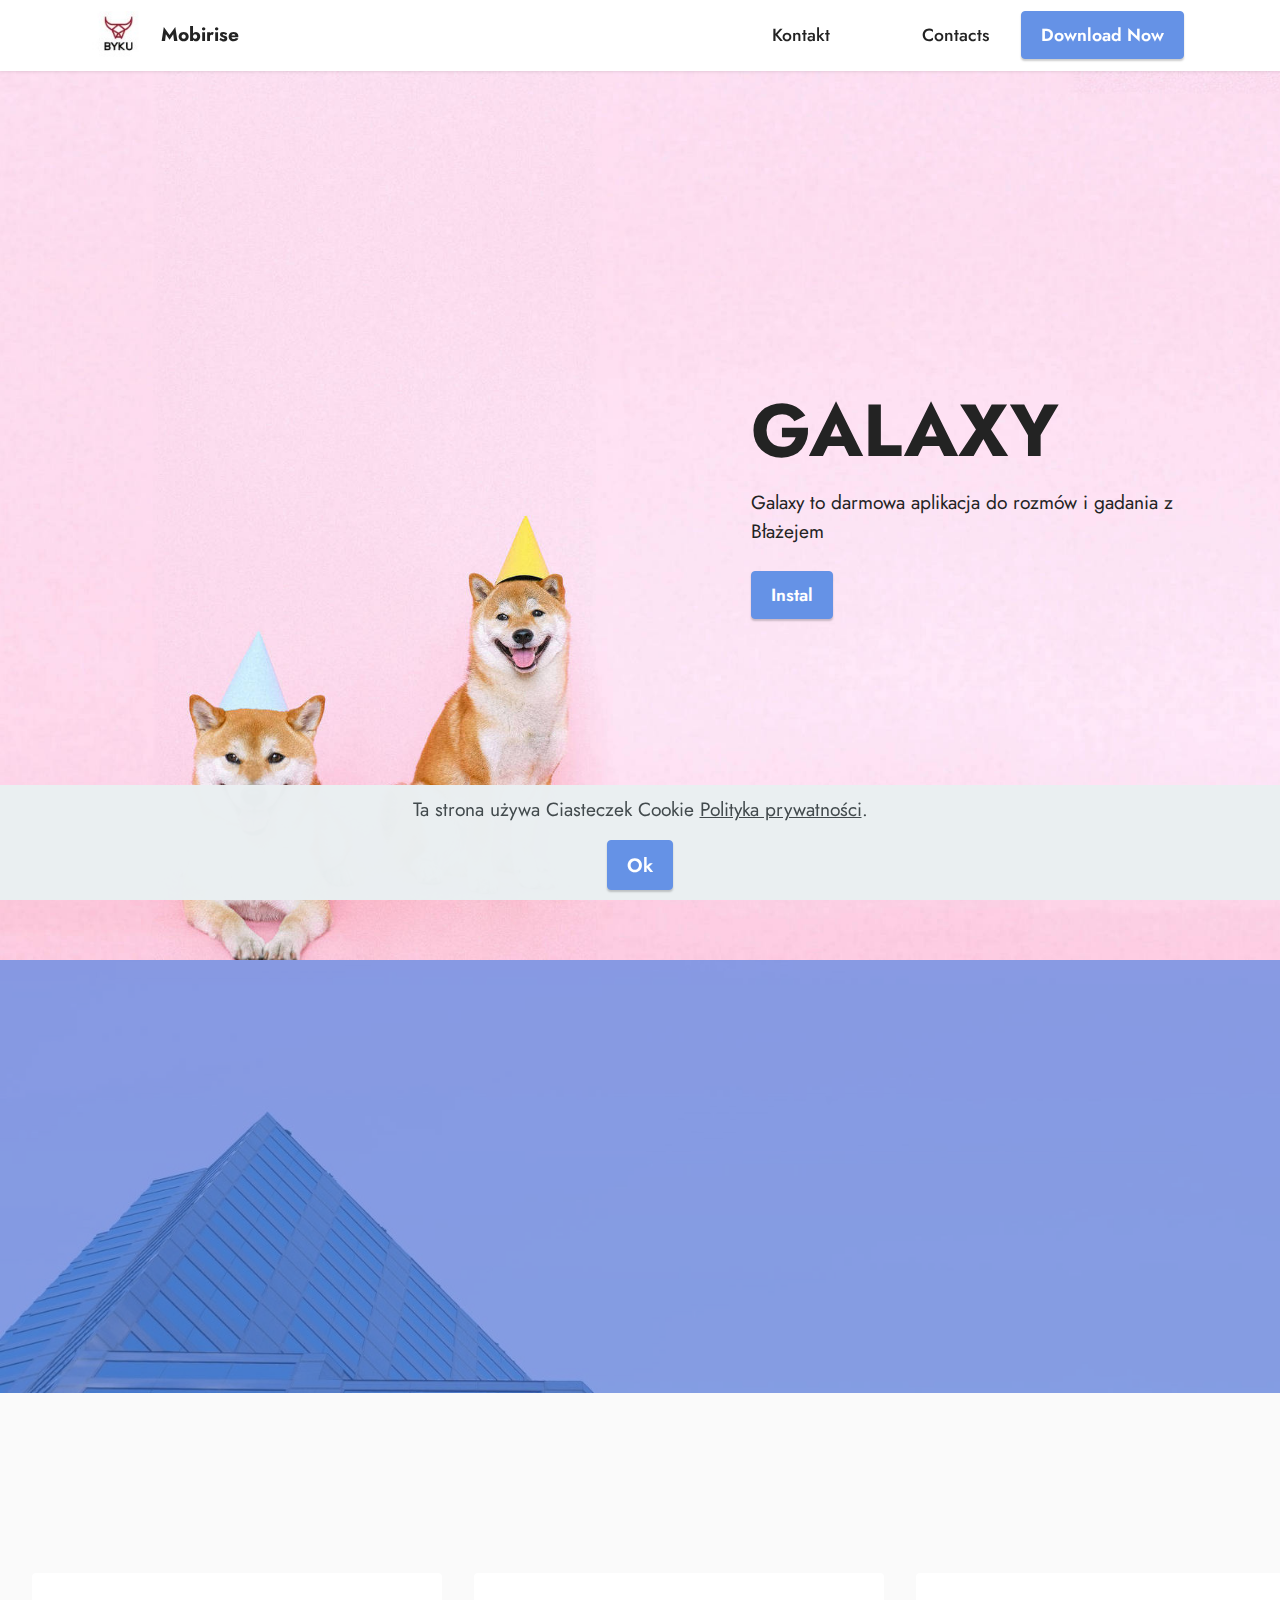
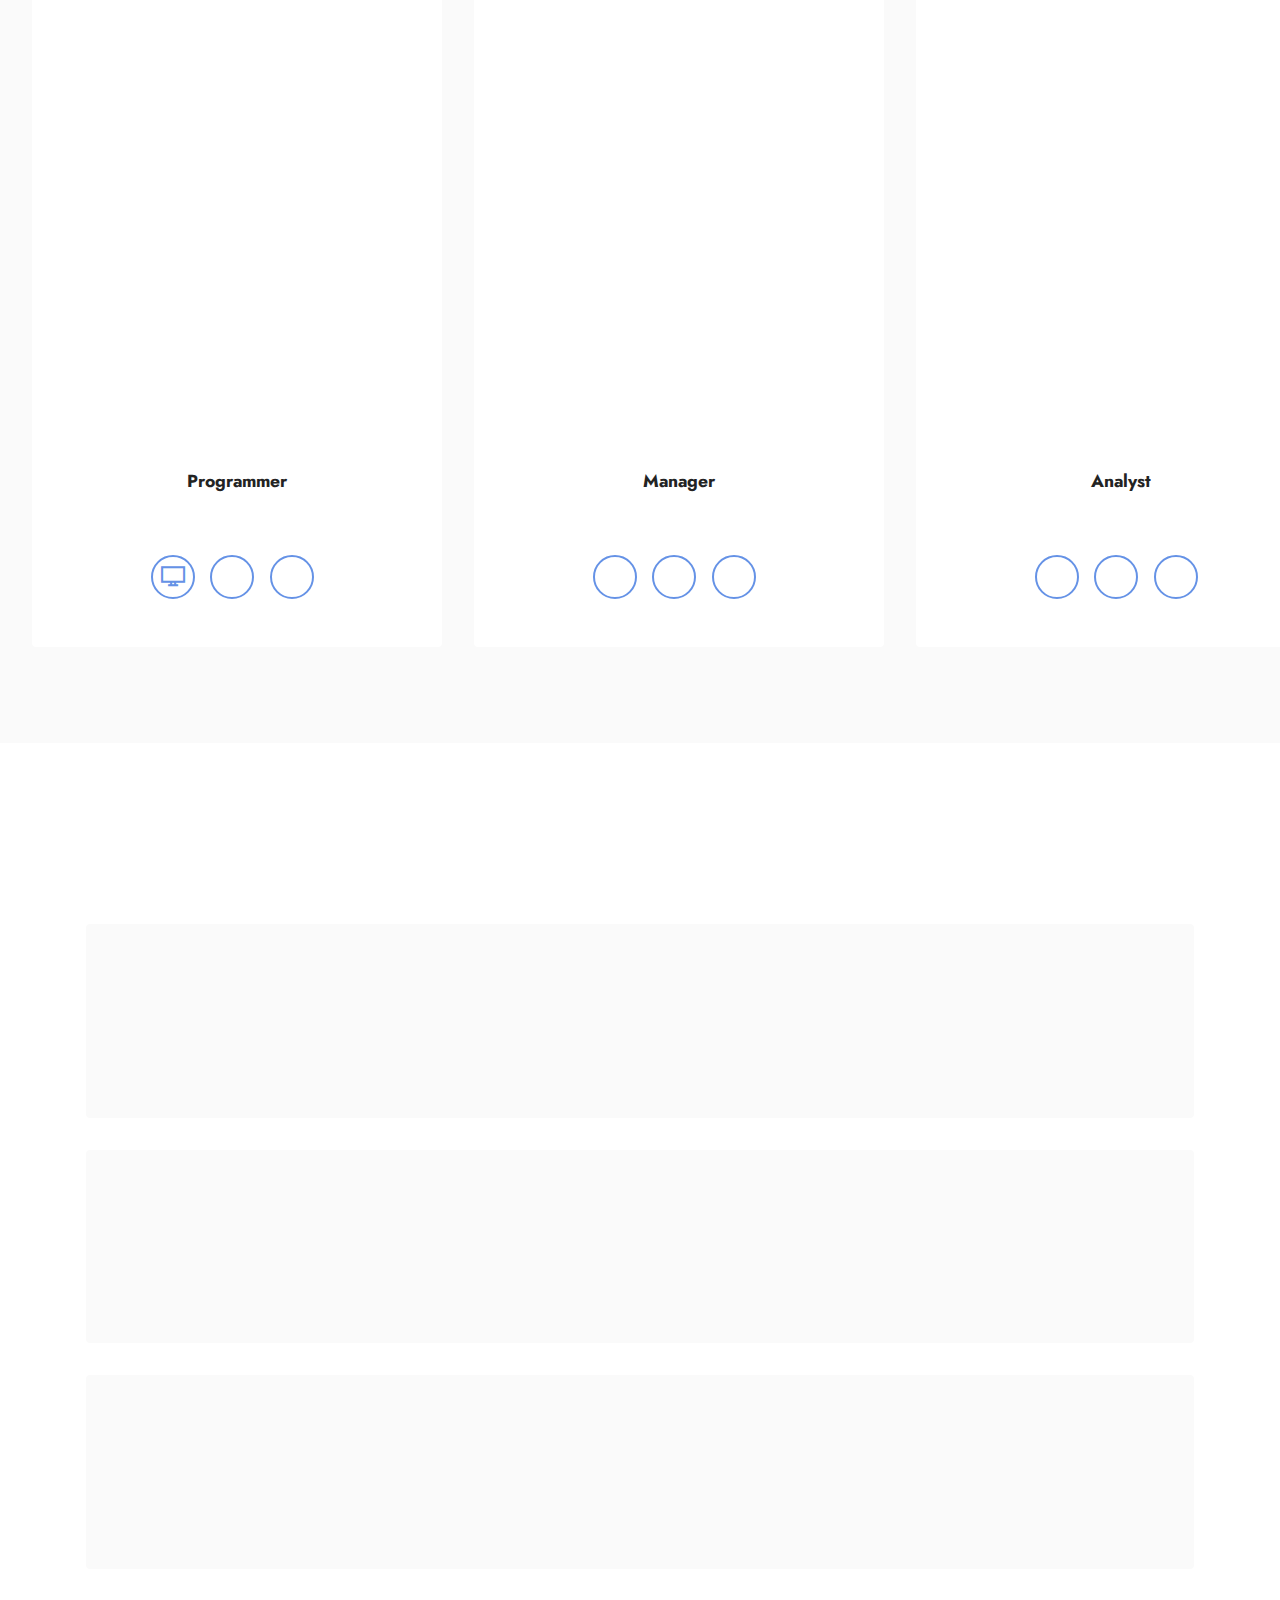
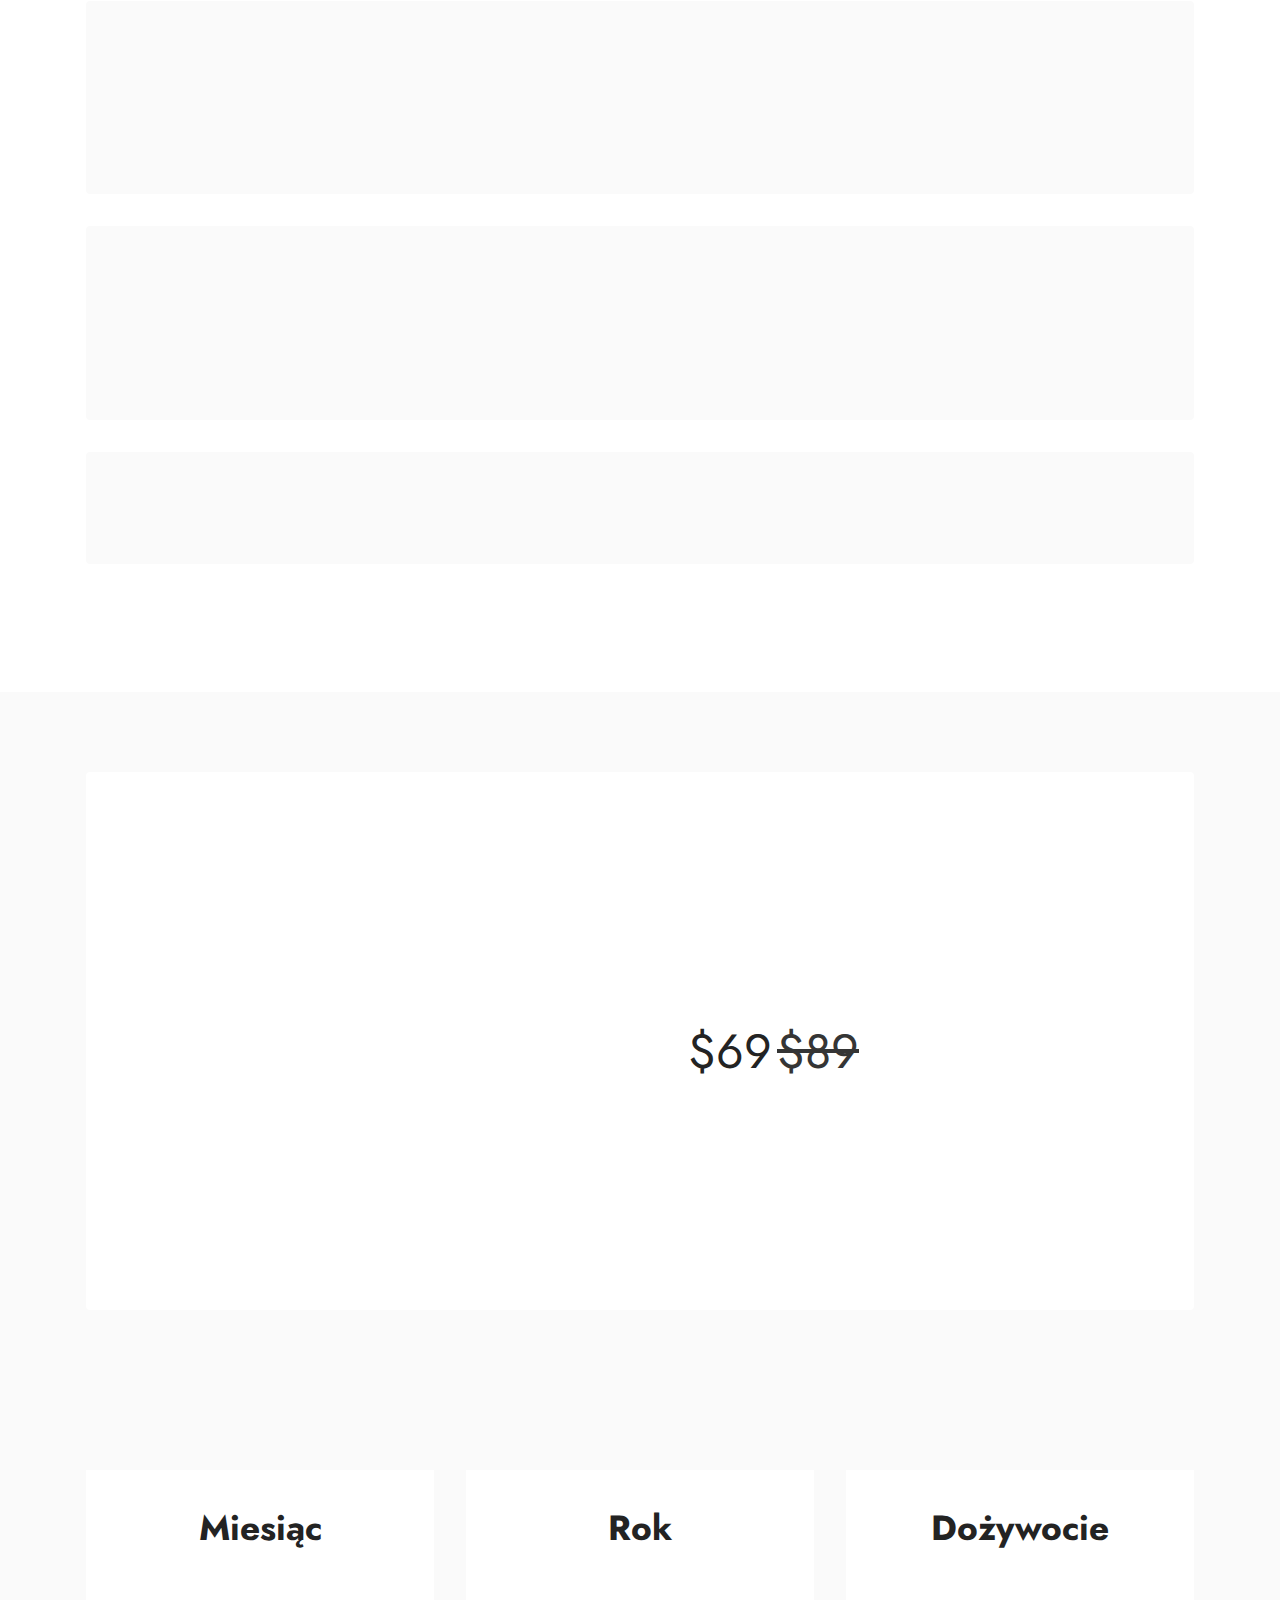
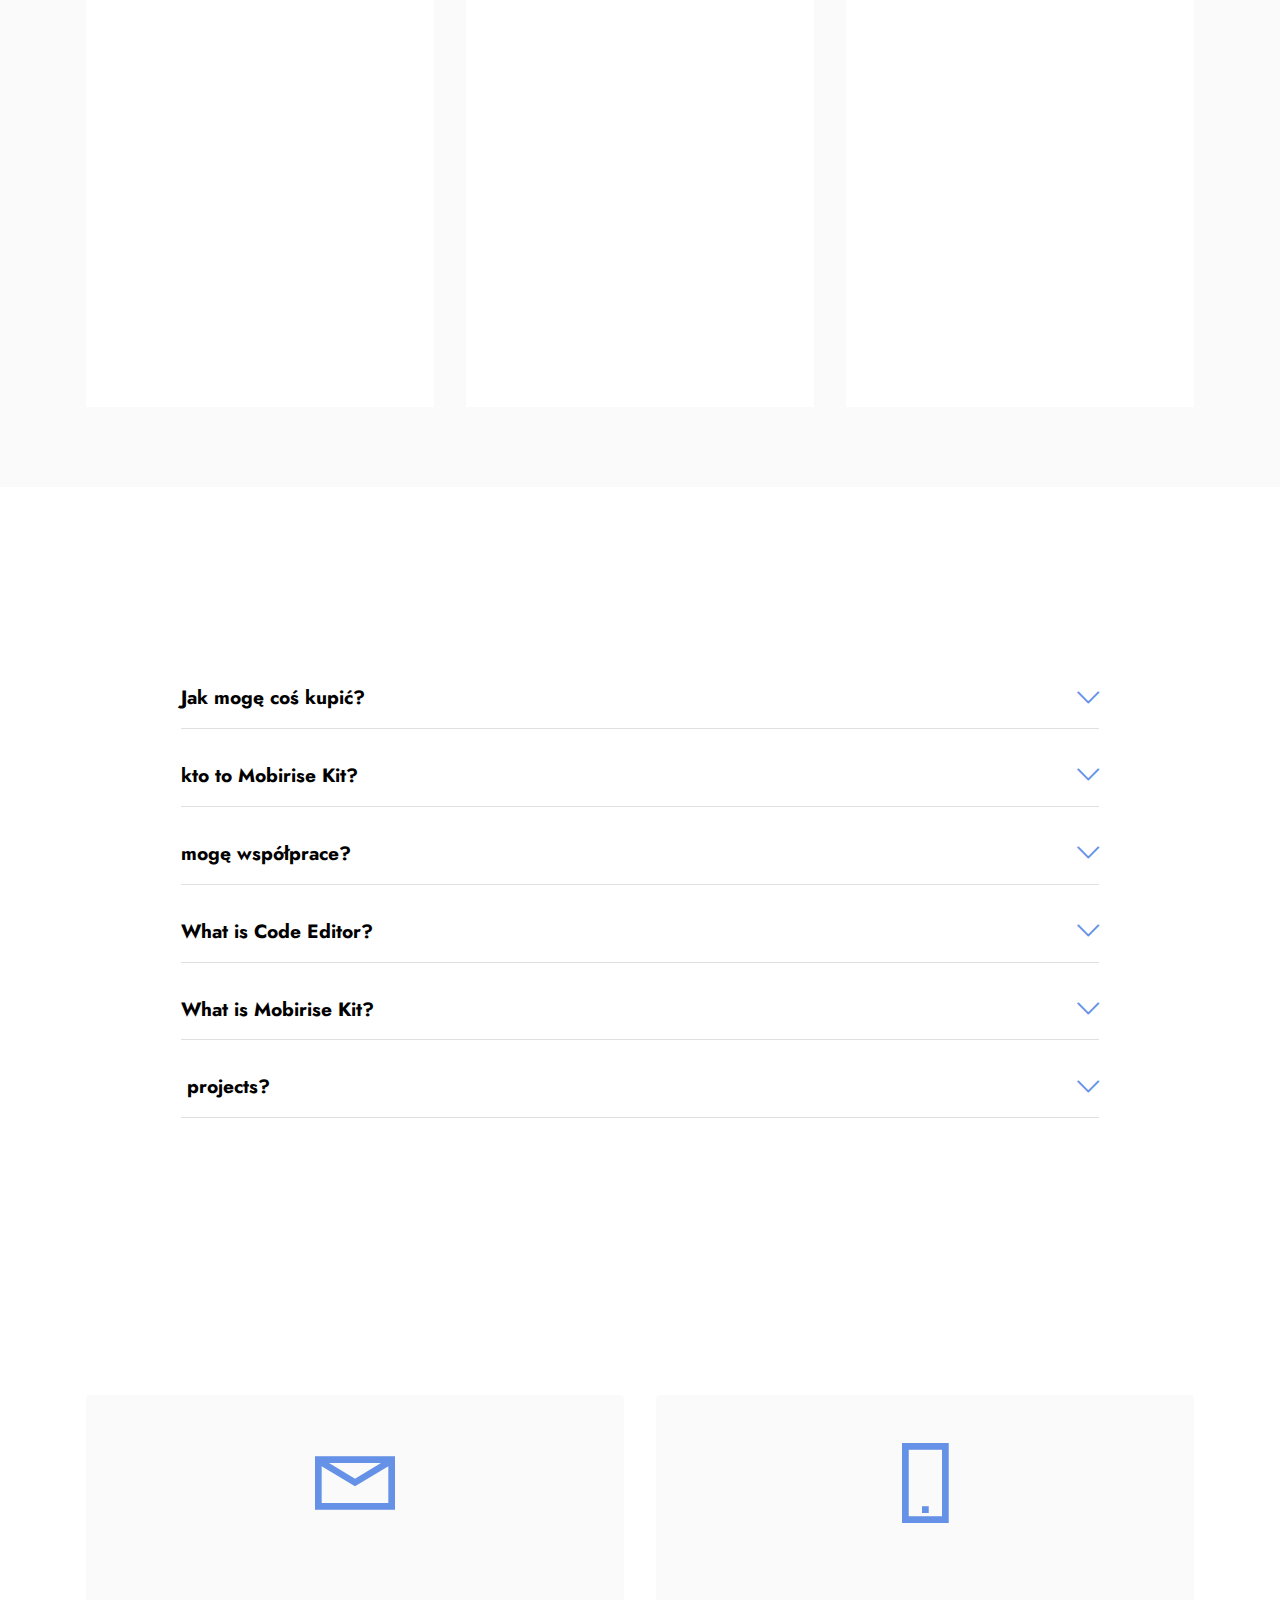
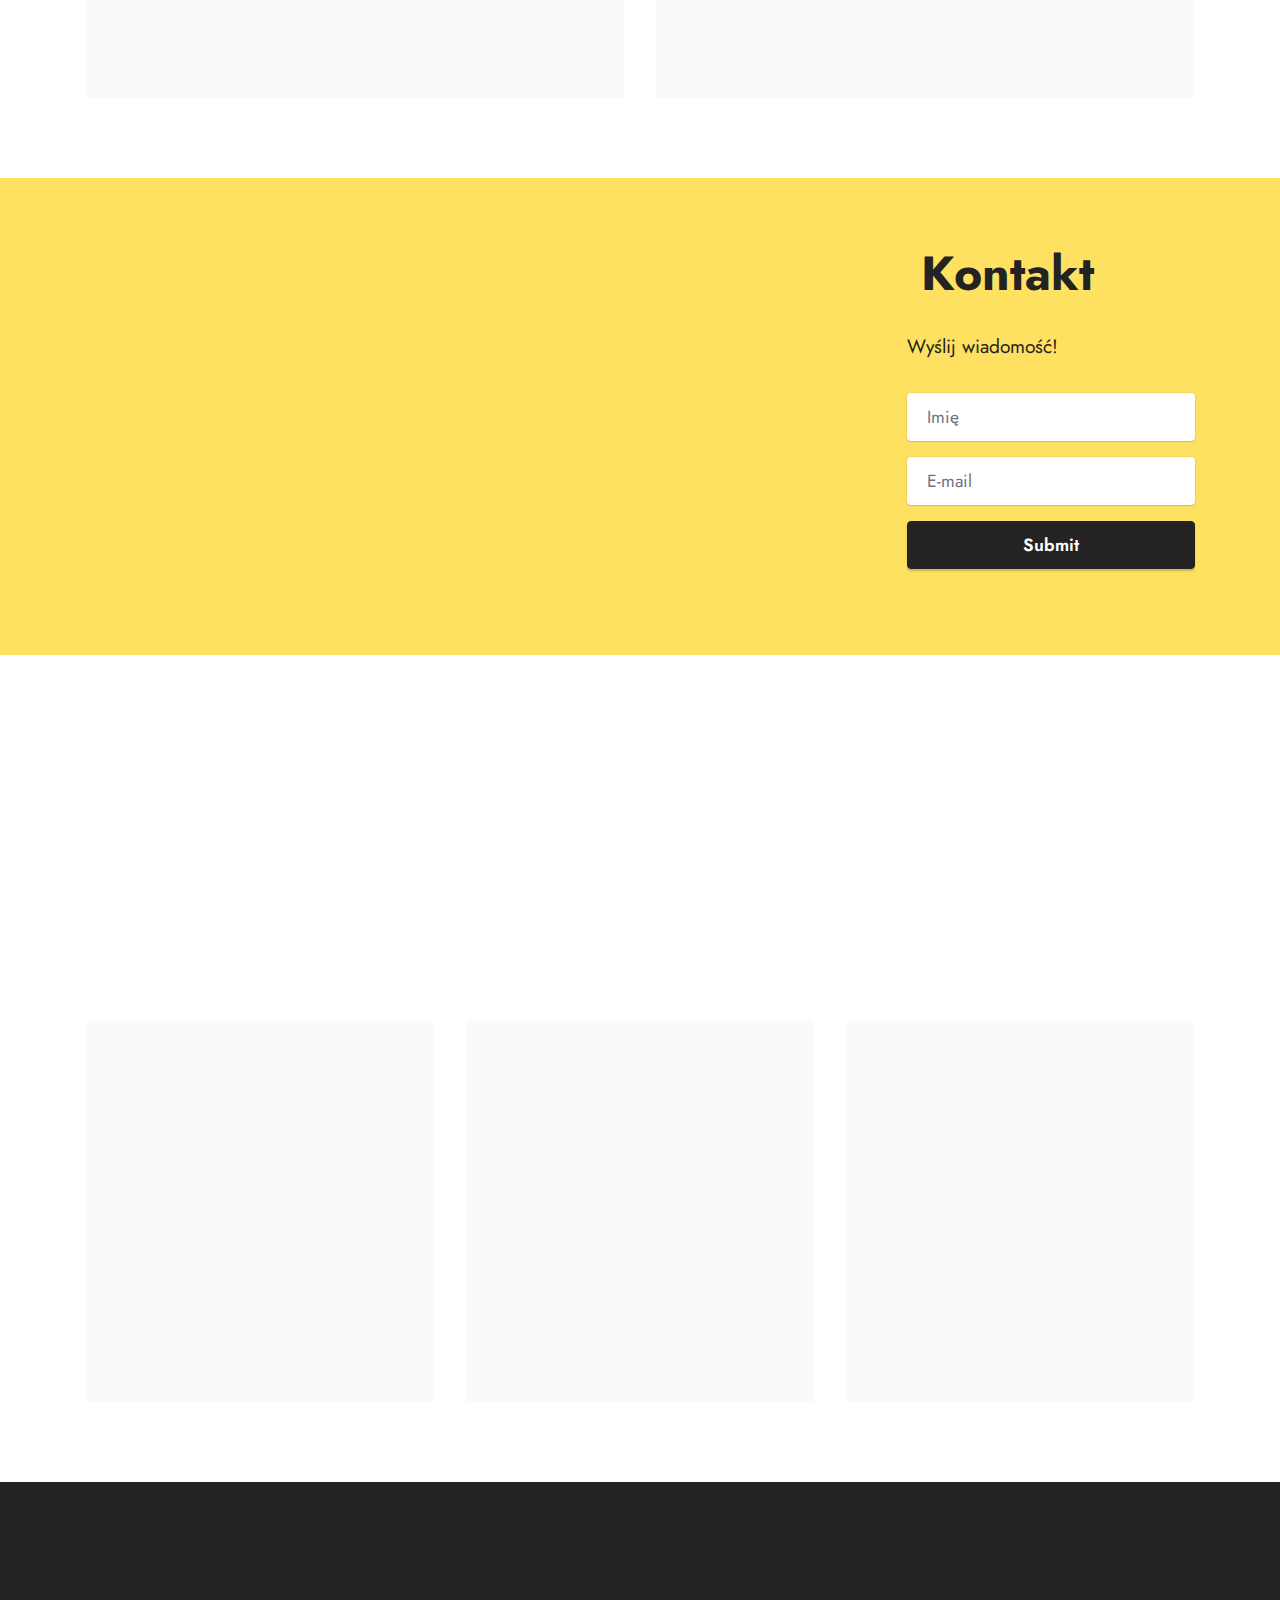
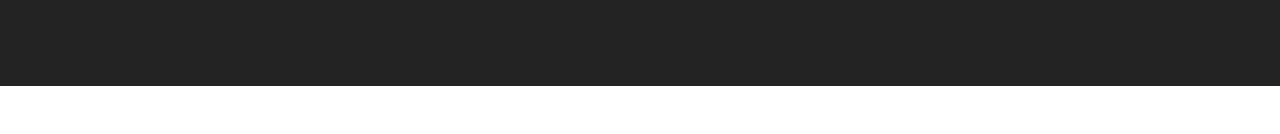
<file: page2.html>
<!DOCTYPE html>
<html  >
<head>
  <!-- Site made with Mobirise Website Builder v5.5.2, https://mobirise.com -->
  <meta charset="UTF-8">
  <meta http-equiv="X-UA-Compatible" content="IE=edge">
  <meta name="generator" content="Mobirise v5.5.2, mobirise.com">
  <meta name="viewport" content="width=device-width, initial-scale=1, minimum-scale=1">
  <link rel="shortcut icon" href="assets/images/1014a2d9b45d44d49dee1a82f8d3a3f6-128x98.png" type="image/x-icon">
  <meta name="description" content="">
  
  
  <title>Galaxy</title>
  <link rel="stylesheet" href="assets/web/assets/mobirise-icons2/mobirise2.css">
  <link rel="stylesheet" href="assets/web/assets/mobirise-icons/mobirise-icons.css">
  <link rel="stylesheet" href="assets/bootstrap/css/bootstrap.min.css">
  <link rel="stylesheet" href="assets/bootstrap/css/bootstrap-grid.min.css">
  <link rel="stylesheet" href="assets/bootstrap/css/bootstrap-reboot.min.css">
  <link rel="stylesheet" href="assets/animatecss/animate.css">
  <link rel="stylesheet" href="assets/socicon/css/styles.css">
  <link rel="stylesheet" href="assets/dropdown/css/style.css">
  <link rel="stylesheet" href="assets/theme/css/style.css">
  <link rel="preload" href="https://fonts.googleapis.com/css?family=Jost:100,200,300,400,500,600,700,800,900,100i,200i,300i,400i,500i,600i,700i,800i,900i&display=swap" as="style" onload="this.onload=null;this.rel='stylesheet'">
  <noscript><link rel="stylesheet" href="https://fonts.googleapis.com/css?family=Jost:100,200,300,400,500,600,700,800,900,100i,200i,300i,400i,500i,600i,700i,800i,900i&display=swap"></noscript>
  <link rel="preload" as="style" href="assets/mobirise/css/mbr-additional.css"><link rel="stylesheet" href="assets/mobirise/css/mbr-additional.css" type="text/css">
  
  
  
  
</head>
<body>
  
  <section data-bs-version="5.1" class="menu menu2 cid-sQn0HbP6j6" once="menu" id="menu2-1g">
    
    <nav class="navbar navbar-dropdown navbar-fixed-top navbar-expand-lg">
        <div class="container">
            <div class="navbar-brand">
                <span class="navbar-logo">
                    <a href="https://devil657.github.io">
                        <img src="assets/images/1014a2d9b45d44d49dee1a82f8d3a3f6-96x74.jpeg" alt="Galaxy" style="height: 3rem;">
                    </a>
                </span>
                <span class="navbar-caption-wrap"><a class="navbar-caption text-black display-7" href="https://mobiri.se">Mobirise</a></span>
            </div>
            <button class="navbar-toggler" type="button" data-toggle="collapse" data-bs-toggle="collapse" data-target="#navbarSupportedContent" data-bs-target="#navbarSupportedContent" aria-controls="navbarNavAltMarkup" aria-expanded="false" aria-label="Toggle navigation">
                <div class="hamburger">
                    <span></span>
                    <span></span>
                    <span></span>
                    <span></span>
                </div>
            </button>
            <div class="collapse navbar-collapse" id="navbarSupportedContent">
                <ul class="navbar-nav nav-dropdown" data-app-modern-menu="true"><li class="nav-item"><a class="nav-link link text-black text-primary display-4" href="https://www.twitch.tv/kasix">Kontakt</a></li>
                    <li class="nav-item"><a class="nav-link link text-black display-4" href="https://mobiri.se"></a></li>
                    <li class="nav-item"><a class="nav-link link text-black text-primary display-4" href="https://www.twitch.tv/kasix">Contacts</a>
                    </li></ul>
                
                <div class="navbar-buttons mbr-section-btn"><a class="btn btn-primary display-4" href="https://www.roblox.com/users/2016097513/profile">
                        Download Now</a></div>
            </div>
        </div>
    </nav>
</section>

<section data-bs-version="5.1" class="header7 cid-sQmZABs844 mbr-fullscreen" id="header7-13">

    

    

    <div class="text-right container">
        <div class="row justify-content-end">
            <div class="col-12 col-lg-5">
                <h1 class="mbr-section-title mbr-fonts-style mb-3 display-1"><strong>GALAXY</strong></h1>
                
                <p class="mbr-text mbr-fonts-style display-7">
                    Galaxy to darmowa aplikacja do rozmów i gadania z Błażejem</p>
                <div class="mbr-section-btn mt-3"><a class="btn btn-primary display-4" href="https://www.twitch.tv/kasix">Instal</a></div>
            </div>
        </div>
    </div>
</section>

<section data-bs-version="5.1" class="info3 cid-sQmZDWpNsa" id="info3-14">

    

    <div class="mbr-overlay" style="opacity: 0.6; background-color: rgb(68, 121, 217);">
    </div>

    <div class="container">
        <div class="row justify-content-center">
            <div class="card col-12 col-lg-10">
                <div class="card-wrapper">
                    <div class="card-box align-center">
                        <h4 class="card-title mbr-fonts-style align-center mb-4 display-1">
                            <strong>Nic</strong></h4>
                        <p class="mbr-text mbr-fonts-style mb-4 display-7">
                            2500+ budynków firmy!</p>
                        <div class="mbr-section-btn mt-3"><a class="btn btn-warning display-4" href="https://www.twitch.tv/kasix">Buy&nbsp;</a></div>
                    </div>
                </div>
            </div>
        </div>
    </div>
</section>

<section data-bs-version="5.1" class="slider3 mbr-embla cid-sQmZORxEx7" id="slider3-16">
    

    
    <div class="position-relative text-center">
        <div class="col-12">
            <h3 class="mbr-section-title mbr-fonts-style align-center mb-4 display-2">
                <strong>Opinie</strong></h3>
            
        </div>
        <div class="embla" data-skip-snaps="true" data-align="center" data-contain-scroll="trimSnaps" data-auto-play-interval="5" data-draggable="true">
            <div class="embla__viewport container-fluid">
                <div class="embla__container">
                    <div class="embla__slide slider-image item" style="margin-left: 1rem; margin-right: 1rem;">
                        <div class="card-wrap">
                            <div class="item-wrapper position-relative">
                                <div class="image-wrap">
                                    <img src="assets/images/team1.jpg">
                                </div>
                            </div>
                            <div class="content-wrap">
                                <h5 class="mbr-section-title card-title mbr-fonts-style align-center m-0 display-5"><strong>Ktoś&nbsp;</strong></h5>
                                <h6 class="mbr-role mbr-fonts-style align-center mb-3 display-4">
                                    <strong>Programmer</strong>
                                </h6>
                                <p class="card-text mbr-fonts-style align-center display-7">Megaaaaaaaaaaaaaaaa</p>
                                <div class="social-row display-7">
                                    <div class="soc-item">
                                        
                                            <span class="mbr-iconfont mobi-mbri-desktop mobi-mbri"></span>
                                        
                                    </div>
                                    <div class="soc-item">
                                        <a href="https://twitter.com/mobirise" target="_blank">
                                            <span class="mbr-iconfont socicon socicon-twitter"></span>
                                        </a>
                                    </div>
                                    <div class="soc-item">
                                        <a href="https://instagram.com/mobirise" target="_blank">
                                            <span class="mbr-iconfont socicon socicon-instagram"></span>
                                        </a>
                                    </div>
                                    
                                    
                                </div>
                                
                            </div>
                        </div>
                    </div>
                    <div class="embla__slide slider-image item" style="margin-left: 1rem; margin-right: 1rem;">
                        <div class="card-wrap">
                            <div class="item-wrapper position-relative">
                                <div class="image-wrap">
                                    <img src="assets/images/team2.jpg">
                                </div>
                            </div>
                            <div class="content-wrap">
                                <h5 class="mbr-section-title card-title mbr-fonts-style align-center m-0 display-5">
                                    <strong>Sara&nbsp;</strong></h5>
                                <h6 class="mbr-role mbr-fonts-style align-center mb-3 display-4">
                                    <strong>Manager</strong>
                                </h6>
                                <p class="card-text mbr-fonts-style align-center display-7">
                                    Korzystam i megaaa</p>
                                <div class="social-row display-7">
                                    <div class="soc-item">
                                        <a href="https://www.facebook.com/Mobirise/" target="_blank">
                                            <span class="mbr-iconfont socicon socicon-facebook"></span>
                                        </a>
                                    </div>
                                    <div class="soc-item">
                                        <a href="https://discord.com/invite/tNGZ46Zjg5" target="_blank">
                                            <span class="mbr-iconfont socicon-twitter socicon"></span>
                                        </a>
                                    </div>
                                    <div class="soc-item">
                                        <a href="https://instagram.com/mobirise" target="_blank">
                                            <span class="mbr-iconfont socicon socicon-instagram"></span>
                                        </a>
                                    </div>
                                    
                                    
                                </div>
                                
                            </div>
                        </div>
                    </div>
                    <div class="embla__slide slider-image item" style="margin-left: 1rem; margin-right: 1rem;">
                        <div class="card-wrap">
                            <div class="item-wrapper position-relative">
                                <div class="image-wrap">
                                    <img src="assets/images/team3.jpg">
                                </div>
                            </div>
                            <div class="content-wrap">
                                <h5 class="mbr-section-title card-title mbr-fonts-style align-center m-0 display-5">
                                    <strong>Jessica Swift</strong>
                                </h5>
                                <h6 class="mbr-role mbr-fonts-style align-center mb-3 display-4">
                                    <strong>Analyst</strong>
                                </h6>
                                <p class="card-text mbr-fonts-style align-center display-7">
                                    Extra</p>
                                <div class="social-row display-7">
                                    <div class="soc-item">
                                        <a href="https://www.twitch.tv/kasix" target="_blank">
                                            <span class="mbr-iconfont socicon-facebook socicon"></span>
                                        </a>
                                    </div>
                                    <div class="soc-item">
                                        <a href="https://www.twitch.tv/kasix" target="_blank">
                                            <span class="mbr-iconfont socicon-twitter socicon"></span>
                                        </a>
                                    </div>
                                    <div class="soc-item">
                                        <a href="https://www.twitch.tv/kasix" target="_blank">
                                            <span class="mbr-iconfont socicon-instagram socicon"></span>
                                        </a>
                                    </div>
                                    
                                    
                                </div>
                                
                            </div>
                        </div>
                    </div>
                    <div class="embla__slide slider-image item" style="margin-left: 1rem; margin-right: 1rem;">
                        <div class="card-wrap">
                            <div class="item-wrapper position-relative">
                                <div class="image-wrap">
                                    <img src="assets/images/team4.jpg">
                                </div>
                            </div>
                            <div class="content-wrap">
                                <h5 class="mbr-section-title card-title mbr-fonts-style align-center m-0 display-5">
                                    <strong>Sarah Taylor</strong>
                                </h5>
                                <h6 class="mbr-role mbr-fonts-style align-center mb-3 display-4">
                                    <strong>Analyst</strong>
                                </h6>
                                <p class="card-text mbr-fonts-style align-center display-7">
                                    Jak twitch!!</p>
                                <div class="social-row display-7">
                                    <div class="soc-item">
                                        <a href="https://www.twitch.tv/kasix" target="_blank">
                                            <span class="mbr-iconfont socicon-facebook socicon"></span>
                                        </a>
                                    </div>
                                    <div class="soc-item">
                                        <a href="https://www.twitch.tv/kasix" target="_blank">
                                            <span class="mbr-iconfont socicon-twitter socicon"></span>
                                        </a>
                                    </div>
                                    <div class="soc-item">
                                        <a href="https://www.twitch.tv/kasix" target="_blank">
                                            <span class="mbr-iconfont socicon-instagram socicon"></span>
                                        </a>
                                    </div>
                                    
                                    
                                </div>
                                
                            </div>
                        </div>
                    </div>
                </div>
            </div>
            <button class="embla__button embla__button--prev">
                <span class="mobi-mbri mobi-mbri-arrow-prev mbr-iconfont" aria-hidden="true"></span>
                <span class="sr-only visually-hidden visually-hidden">Previous</span>
            </button>
            <button class="embla__button embla__button--next">
                <span class="mobi-mbri mobi-mbri-arrow-next mbr-iconfont" aria-hidden="true"></span>
                <span class="sr-only visually-hidden visually-hidden">Next</span>
            </button>
        </div>
    </div>
</section>

<section data-bs-version="5.1" class="features9 cid-sQn09JJ7nL" id="features10-1c">
    <!---->
    
    
    <div class="container">
        <div class="mbr-section-head">
            <h3 class="mbr-section-title mbr-fonts-style mb-0 display-2">
                <strong>Product List</strong>
            </h3>
            
        </div>
        <div class="row mt-4">
            <div class="card col-12">
                <div class="card-wrapper">
                    <div class="top-line row">
                        <div class="col">
                            <h4 class="card-title mbr-fonts-style display-5"><strong>Usługa żadna</strong></h4>
                        </div>
                        <div class="col-auto">
                            <p class="price mbr-fonts-style display-5">
                                $39</p>
                        </div>
                    </div>
                    <div class="bottom-line">
                        <p class="mbr-text mbr-fonts-style display-7">
                            xd</p>
                    </div>
                </div>
            </div>
            <div class="card col-12">
                <div class="card-wrapper">
                    <div class="top-line row">
                        <div class="col">
                            <h4 class="card-title mbr-fonts-style display-5"><strong>Usługa żadna</strong></h4>
                        </div>
                        <div class="col-auto">
                            <p class="price mbr-fonts-style display-5">
                                $39</p>
                        </div>
                    </div>
                    <div class="bottom-line">
                        <p class="mbr-text mbr-fonts-style display-7">
                            xd</p>
                    </div>
                </div>
            </div>
            <div class="card col-12">
                <div class="card-wrapper">
                    <div class="top-line row">
                        <div class="col">
                            <h4 class="card-title mbr-fonts-style display-5"><strong>Usługa żadna</strong></h4>
                        </div>
                        <div class="col-auto">
                            <p class="price mbr-fonts-style display-5">
                                $39</p>
                        </div>
                    </div>
                    <div class="bottom-line">
                        <p class="mbr-text mbr-fonts-style display-7">xd</p>
                    </div>
                </div>
            </div>
            <div class="card col-12">
                <div class="card-wrapper">
                    <div class="top-line row">
                        <div class="col">
                            <h4 class="card-title mbr-fonts-style display-5"><strong>Usługa żadna</strong></h4>
                        </div>
                        <div class="col-auto">
                            <p class="price mbr-fonts-style display-5">
                                $39</p>
                        </div>
                    </div>
                    <div class="bottom-line">
                        <p class="mbr-text mbr-fonts-style display-7">xd</p>
                    </div>
                </div>
            </div>
            <div class="card col-12">
                <div class="card-wrapper">
                    <div class="top-line row">
                        <div class="col">
                            <h4 class="card-title mbr-fonts-style display-5"><strong>Usługa żadna</strong></h4>
                        </div>
                        <div class="col-auto">
                            <p class="price mbr-fonts-style display-5">
                                $39</p>
                        </div>
                    </div>
                    <div class="bottom-line">
                        <p class="mbr-text mbr-fonts-style display-7">
                            xd</p>
                    </div>
                </div>
            </div>
            <div class="card col-12">
                <div class="card-wrapper">
                    <div class="top-line row">
                        <div class="col">
                            <h4 class="card-title mbr-fonts-style display-5"></h4>
                        </div>
                        <div class="col-auto">
                            <p class="price mbr-fonts-style display-5"></p>
                        </div>
                    </div>
                    <div class="bottom-line">
                        <p class="mbr-text mbr-fonts-style display-7"></p>
                    </div>
                </div>
            </div>
            
            
            
            
            
            
        </div>
    </div>
</section>

<section data-bs-version="5.1" class="features6 cid-sQn0hVcecX" id="features7-1e">
    <!---->
    

    
    <div class="container">
        <div class="card-wrapper">
            <div class="row align-items-center">
                <div class="col-12 col-lg-6">
                    <div class="image-wrapper">
                        <img src="assets/images/product2.jpg" alt="Mobirise">
                    </div>
                </div>
                <div class="col-12 col-lg">
                    <div class="text-box">
                        <h5 class="mbr-title mbr-fonts-style display-2">
                            <strong>Specjalna oferta</strong></h5>
                        <p class="mbr-text mbr-fonts-style display-7">Kup po prostu</p>
                        <div class="cost">
                            <span class="currentcost mbr-fonts-style pr-2 display-2">$69</span>
                            <span class="oldcost mbr-fonts-style display-2">$89</span>
                        </div>
                        <div class="mbr-section-btn pt-3"><a href="https://www.roblox.com/users/2433998462/profile" class="btn btn-primary display-4">&nbsp; &nbsp; &nbsp; &nbsp;kup&nbsp; &nbsp; &nbsp;&nbsp;</a></div>
                    </div>
                </div>
            </div>
        </div>
    </div>
</section>

<section data-bs-version="5.1" class="pricing2 cid-sQn0cT0kqb" id="pricing2-1d">
    

    
    <div class="container">
        <div class="row justify-content-center">
            <div class="col-12 col-md-6 align-center col-lg-4">
                <div class="plan">
                    <div class="plan-header">
                        <h6 class="plan-title mbr-fonts-style mb-3 display-5">
                            <strong>Miesiąc</strong></h6>
                        <div class="plan-price">
                            <p class="price mbr-fonts-style m-0 display-1"><strong>$19</strong></p>
                            <p class="price-term mbr-fonts-style mb-3 display-7"><strong>Per month</strong>
                            </p>
                        </div>
                    </div>
                    <div class="plan-body">
                        <div class="plan-list mb-4">
                            <ul class="list-group mbr-fonts-style list-group-flush display-7">
                                <li class="list-group-item">Code Editor
                                </li><li class="list-group-item">Mobirise Kit
                                </li><li class="list-group-item">Form Builder
                                </li><li class="list-group-item">Popup Builder</li>
                            </ul>
                        </div>
                        <div class="mbr-section-btn text-center"><a href="https://www.twitch.tv/kasix" class="btn btn-primary display-4">go</a></div>
                    </div>
                </div>
            </div>
            <div class="col-12 col-md-6 align-center col-lg-4">
                <div class="plan">
                    <div class="plan-header">
                        <h6 class="plan-title mbr-fonts-style mb-3 display-5">
                            <strong>Rok</strong></h6>
                        <div class="plan-price">
                            <p class="price mbr-fonts-style m-0 display-1"><strong>$19</strong></p>
                            <p class="price-term mbr-fonts-style mb-3 display-7"><strong>Per year</strong>
                            </p>
                        </div>
                    </div>
                    <div class="plan-body">
                        <div class="plan-list mb-4">
                            <ul class="list-group mbr-fonts-style list-group-flush display-7">
                                <li class="list-group-item">Code Editor
                                </li><li class="list-group-item">Mobirise Kit
                                </li><li class="list-group-item">Form Builder
                                </li><li class="list-group-item">Popup Builder</li>
                            </ul>
                        </div>
                        <div class="mbr-section-btn text-center"><a href="https://www.twitch.tv/kasix" class="btn btn-primary display-4">go</a></div>
                    </div>
                </div>
            </div>
            <div class="col-12 col-md-6 align-center col-lg-4">
                <div class="plan">
                    <div class="plan-header">
                        <h6 class="plan-title mbr-fonts-style mb-3 display-5">
                            <strong>Dożywocie</strong></h6>
                        <div class="plan-price">
                            <p class="price mbr-fonts-style m-0 display-1"><strong>$399</strong></p>
                            <p class="price-term mbr-fonts-style mb-3 display-7"><strong>One time</strong>
                            </p>
                        </div>
                    </div>
                    <div class="plan-body">
                        <div class="plan-list mb-4">
                            <ul class="list-group mbr-fonts-style list-group-flush display-7">
                                <li class="list-group-item">Code Editor
                                </li><li class="list-group-item">Mobirise Kit
                                </li><li class="list-group-item">Form Builder
                                </li><li class="list-group-item">Popup Builder</li>
                            </ul>
                        </div>
                        <div class="mbr-section-btn text-center"><a href="https://www.twitch.tv/kasix" class="btn btn-primary display-4">go</a></div>
                    </div>
                </div>
            </div>
            
        </div>
    </div>
</section>

<section data-bs-version="5.1" class="content17 cid-sQn0o6rlPq" id="content17-1f">

    

    
    
    <div class="container">
        
            <div class="row justify-content-center">
                <div class="col-12 col-md-10">
                    <div class="section-head align-center mb-4">
                        <h3 class="mbr-section-title mb-0 mbr-fonts-style display-2">
                            <strong>PYTANIA</strong></h3>
                        
                    </div>
                    
                    <div id="bootstrap-toggle" class="toggle-panel accordionStyles tab-content">
                        <div class="card mb-3">
                            <div class="card-header" role="tab" id="headingOne">
                                <a role="button" class="collapsed panel-title text-black" data-toggle="collapse" data-bs-toggle="collapse" data-core="" href="#collapse1_27" aria-expanded="false" aria-controls="collapse1">
                                    <h6 class="panel-title-edit mbr-fonts-style mb-0 display-7"><strong>Jak mogę coś kupić?</strong>
                                </h6>
                                    <span class="sign mbr-iconfont mbri-arrow-down"></span>
                                </a>
                            </div>
                            <div id="collapse1_27" class="panel-collapse noScroll collapse" role="tabpanel" aria-labelledby="headingOne">
                                <div class="panel-body">
                                    <p class="mbr-fonts-style panel-text display-7">klik kup</p>
                                </div>
                            </div>
                        </div>
                        <div class="card mb-3">
                            <div class="card-header" role="tab" id="headingTwo">
                                <a role="button" class="collapsed panel-title text-black" data-toggle="collapse" data-bs-toggle="collapse" data-core="" href="#collapse2_27" aria-expanded="false" aria-controls="collapse2">
                                    <h6 class="panel-title-edit mbr-fonts-style mb-0 display-7"><strong>kto to Mobirise Kit?</strong>
                                </h6>
                                    <span class="sign mbr-iconfont mbri-arrow-down"></span>
                                </a>

                            </div>
                            <div id="collapse2_27" class="panel-collapse noScroll collapse" role="tabpanel" aria-labelledby="headingTwo">
                                <div class="panel-body">
                                    <p class="mbr-fonts-style panel-text display-7">nieznany</p>
                                </div>
                            </div>
                        </div>
                        <div class="card mb-3">
                            <div class="card-header" role="tab" id="headingThree">
                                <a role="button" class="collapsed panel-title text-black" data-toggle="collapse" data-bs-toggle="collapse" data-core="" href="#collapse3_27" aria-expanded="false" aria-controls="collapse3">
                                    <h6 class="panel-title-edit mbr-fonts-style mb-0 display-7"><strong>mogę współprace?</strong>
                                </h6>
                                    <span class="sign mbr-iconfont mbri-arrow-down"></span>
                                </a>
                            </div>
                            <div id="collapse3_27" class="panel-collapse noScroll collapse" role="tabpanel" aria-labelledby="headingThree">
                                <div class="panel-body">
                                    <p class="mbr-fonts-style panel-text display-7">nie</p>
                                </div>
                            </div>
                        </div>
                        <div class="card mb-3">
                            <div class="card-header" role="tab" id="headingThree">
                                <a role="button" class="collapsed panel-title text-black" data-toggle="collapse" data-bs-toggle="collapse" data-core="" href="#collapse4_27" aria-expanded="false" aria-controls="collapse4">
                                    <h6 class="panel-title-edit mbr-fonts-style mb-0 display-7"><strong>What is Code Editor?</strong>
                                </h6>
                                    <span class="sign mbr-iconfont mbri-arrow-down"></span>
                                </a>
                            </div>
                            <div id="collapse4_27" class="panel-collapse noScroll collapse" role="tabpanel" aria-labelledby="headingThree">
                                <div class="panel-body">
                                    <p class="mbr-fonts-style panel-text display-7">ef52of1h5gl157</p>
                                </div>
                            </div>
                        </div>
                        <div class="card mb-3">
                            <div class="card-header" role="tab" id="headingThree">
                                <a role="button" class="collapsed panel-title text-black" data-toggle="collapse" data-bs-toggle="collapse" data-core="" href="#collapse5_27" aria-expanded="false" aria-controls="collapse5">
                                   <h6 class="panel-title-edit mbr-fonts-style mb-0 display-7"><strong>What is Mobirise Kit?</strong></h6>
                                        <span class="mbr-iconfont mobi-mbri-arrow-down mobi-mbri"></span>
                                </a>
                            </div>
                            <div id="collapse5_27" class="panel-collapse noScroll collapse" role="tabpanel" aria-labelledby="headingThree">
                                <div class="panel-body">
                                    <p class="mbr-fonts-style panel-text display-7">
                                       Mobirise to coś</p>
                                </div>
                            </div>
                        </div>
                        <div class="card mb-3">
                            <div class="card-header" role="tab" id="headingThree">
                                <a role="button" class="collapsed panel-title text-black" data-toggle="collapse" data-bs-toggle="collapse" data-core="" href="#collapse6_27" aria-expanded="false" aria-controls="collapse6">
                                    <h6 class="panel-title-edit mbr-fonts-style mb-0 display-7"><strong>&nbsp;projects?</strong></h6>
                                    <span class="mbr-iconfont mobi-mbri-arrow-down mobi-mbri"></span>
                                </a>
                            </div>
                            <div id="collapse6_27" class="panel-collapse noScroll collapse" role="tabpanel" aria-labelledby="headingThree">
                                <div class="panel-body">
                                    <p class="mbr-fonts-style panel-text display-7">
                                       Yes,&nbsp;</p>
                                </div>
                            </div>
                        </div>
                    </div>
                </div>
            </div>
        </div>
</section>

<section data-bs-version="5.1" class="contacts1 cid-sQmZZCJ0Ha" id="contacts1-1a">

    

    
    <div class="container">
        <div class="mbr-section-head">
            <h3 class="mbr-section-title mbr-fonts-style align-center mb-0 display-2">
                <strong>Kontakt</strong></h3>
            <h4 class="mbr-section-subtitle mbr-fonts-style align-center mb-0 mt-2 display-5"></h4>
        </div>
        <div class="row justify-content-center mt-4">
            <div class="card col-12 col-lg-6">
                <div class="card-wrapper">
                    <div class="card-box align-center">
                        <div class="image-wrapper">
                            <span class="mbr-iconfont mobi-mbri-letter mobi-mbri"></span>
                        </div>
                        <h4 class="card-title mbr-fonts-style mb-2 display-2">
                            <strong>Email</strong>
                        </h4>
                        <p class="mbr-text mbr-fonts-style mb-2 display-4">
                            nie&nbsp;</p>
                        <h5 class="link mbr-fonts-style display-7"></h5>
                    </div>
                </div>
            </div>
            <div class="card col-12 col-lg-6">
                <div class="card-wrapper">
                    <div class="card-box align-center">
                        <div class="image-wrapper">
                            <span class="mbr-iconfont mobi-mbri-mobile-2 mobi-mbri"></span>
                        </div>
                        <h4 class="card-title mbr-fonts-style align-center mb-2 display-2">
                            <strong>Phone</strong>
                        </h4>
                        <p class="mbr-text mbr-fonts-style mb-2 display-4">
                            nie ma!</p>
                        <h5 class="link mbr-black mbr-fonts-style display-7"></h5>
                    </div>
                </div>
            </div>
        </div>
    </div>
</section>

<section data-bs-version="5.1" class="form3 cid-sQn02Yacx4" id="form3-1b">

    

    

    <div class="container-fluid">
        <div class="row justify-content-center">
            <div class="col-lg-7 col-12">
                <div class="image-wrapper">
                    <img class="w-100" src="assets/images/features6.jpg" alt="Mobirise">
                </div>
            </div>
            <div class="col-lg-3 offset-lg-1 mbr-form" data-form-type="formoid">
                <form action="https://mobirise.eu/" method="POST" class="mbr-form form-with-styler" data-form-title="Form Name"><input type="hidden" name="email" data-form-email="true" value="z36m4t2rCxiCZZKVDbwhRkERuqRzPPPrZHvGsN8d1/+Wv26M7qNC10UFc4eJ3Ci0wiE3Nss8LpPfXwM4fMhO6tW715FSdV/MBuuTS3qOLK7XFw3NNTp6MqncYaFNiZ0z">
                    <div class="row">
                        <div hidden="hidden" data-form-alert="" class="alert alert-success col-12">Dzk</div>
                        <div hidden="hidden" data-form-alert-danger="" class="alert alert-danger col-12">Oops...! some
                            problem!</div>
                    </div>
                    <div class="dragArea row">
                        <div class="col-lg-12 col-md-12 col-sm-12">
                            <h1 class="mbr-section-title mb-4 display-2"><strong>&nbsp;Kontakt</strong></h1>
                        </div>
                        <div class="col-lg-12 col-md-12 col-sm-12">
                            <p class="mbr-text mbr-fonts-style mb-4 display-7">Wyślij wiadomość!</p>
                        </div>
                        <div data-for="name" class="col-lg-12 col-md col-sm-12 form-group mb-3">
                            <input type="text" name="name" placeholder="Imię" data-form-field="name" class="form-control" value="" id="name-form3-1b">
                        </div>
                        <div class="col-lg-12 col-md col-sm-12 form-group mb-3" data-for="email">
                            <input type="email" name="email" placeholder="E-mail" data-form-field="email" class="form-control" value="" id="email-form3-1b">
                        </div>
                        <div class="col-md-auto col-12 mbr-section-btn">
                            <button type="submit" class="btn btn-black display-4">Submit</button>
                        </div>
                    </div>
                </form>
            </div>
            <div class="offset-lg-1"></div>
        </div>
    </div>
</section>

<section data-bs-version="5.1" class="contacts4 cid-sQmZYQX0KE" id="contacts4-19">

    

    

    <div class="container">
        <div class="row align-items-center justify-content-center">
            <div class="text-content col-12 col-md-6">
                <h2 class="mbr-section-title mbr-fonts-style display-2">
                    <strong>Folow!</strong></h2>
                <p class="mbr-text mbr-fonts-style display-7">Follow nas na Social mediach</p>
            </div>
            <div class="icons d-flex align-items-center col-12 col-md-6 justify-content-end mt-md-0 mt-2 flex-wrap">
                <a href="https://www.twitch.tv/kasix" target="_blank">
                    <span class="mbr-iconfont mbr-iconfont-social socicon-twitter socicon"></span>
                </a>
                <a href="https://www.twitch.tv/kasix" target="_blank">
                    <span class="mbr-iconfont mbr-iconfont-social socicon-facebook socicon"></span>
                </a>
                <a href="https://www.twitch.tv/kasix" target="_blank">
                    <span class="mbr-iconfont mbr-iconfont-social socicon-youtube socicon"></span>
                </a>
                <a href="https://www.twitch.tv/kasix" target="_blank">
                    <span class="mbr-iconfont mbr-iconfont-social socicon-instagram socicon"></span>
                </a>
                
                
                
                
                
                
            </div>
        </div>
    </div>
    
</section>

<section data-bs-version="5.1" class="clients2 cid-sQmZVC58gt" id="clients2-18">

    

    
    <div class="container">
        <div class="row justify-content-center">
            <div class="card col-12 col-md-6 col-lg-4">
                <div class="card-wrapper">
                    <div class="img-wrapper">
                        <img src="assets/images/1.png" alt="Mobirise">
                    </div>
                    <div class="card-box align-center">
                        
                        <h5 class="card-title mbr-fonts-style mb-3 display-5">
                            <strong>Our partner</strong>
                        </h5>
                        <p class="mbr-text mbr-fonts-style mb-4 display-4">
                            pikne.</p>
                        <div class="mbr-section-btn mt-3"><a class="btn btn-primary-outline display-4" href="https://www.twitch.tv/kasix">Learn More</a></div>
                    </div>
                </div>
            </div>
            <div class="card col-12 col-md-6 col-lg-4">
                <div class="card-wrapper">
                    <div class="img-wrapper">
                        <img src="assets/images/1.png" alt="Mobirise">
                    </div>
                    <div class="card-box align-center">
                        
                        <h5 class="card-title mbr-fonts-style mb-3 display-5">
                            <strong>Our partner</strong>
                        </h5>
                        <p class="mbr-text mbr-fonts-style mb-4 display-4">
                            masne</p>
                        <div class="mbr-section-btn mt-3"><a class="btn btn-primary-outline display-4" href="https://www.twitch.tv/kasix">Learn More</a></div>
                    </div>
                </div>
            </div>
            <div class="card col-12 col-md-6 col-lg-4">
                <div class="card-wrapper">
                    <div class="img-wrapper">
                        <img src="assets/images/1.png" alt="Mobirise">
                    </div>
                    <div class="card-box align-center">
                        
                        <h5 class="card-title mbr-fonts-style mb-3 display-5">
                            <strong>Our partner</strong>
                        </h5>
                        <p class="mbr-text mbr-fonts-style mb-4 display-4">
                            grziby</p>
                        <div class="mbr-section-btn mt-3"><a class="btn btn-primary-outline display-4" href="https://www.twitch.tv/kasix">Learn More</a></div>
                    </div>
                </div>
            </div>
            
        </div>
    </div>
</section>

<section data-bs-version="5.1" class="footer3 cid-s48P1Icc8J" once="footers" id="footer3-10">

    

    

    <div class="container">
        <div class="media-container-row align-center mbr-white">
            <div class="row row-links">
                <ul class="foot-menu">
                    
                    
                    
                    
                    
                <li class="foot-menu-item mbr-fonts-style display-7"><a href="https://www.twitch.tv/kasix" class="text-primary">Centrum pomocy!</a></li><li class="foot-menu-item mbr-fonts-style display-7"><a href="https://www.twitch.tv/kasix" class="text-primary">xd</a><br><br></li><li class="foot-menu-item mbr-fonts-style display-7"><a href="https://www.twitch.tv/kasix" class="text-primary">coś fajnego!</a></li></ul>
            </div>
            <div class="row social-row">
                <div class="social-list align-right pb-2">
                    
                    
                    
                    
                    
                    
                <div class="soc-item">
                        <a href="https://twitter.com/mobirise" target="_blank">
                            <span class="socicon-twitter socicon mbr-iconfont mbr-iconfont-social"></span>
                        </a>
                    </div><div class="soc-item">
                        <a href="https://www.facebook.com/pages/Mobirise/1616226671953247" target="_blank">
                            <span class="socicon-facebook socicon mbr-iconfont mbr-iconfont-social"></span>
                        </a>
                    </div><div class="soc-item">
                        <a href="https://www.youtube.com/c/mobirise" target="_blank">
                            <span class="socicon-youtube socicon mbr-iconfont mbr-iconfont-social"></span>
                        </a>
                    </div><div class="soc-item">
                        <a href="https://instagram.com/mobirise" target="_blank">
                            <span class="mbr-iconfont mbr-iconfont-social socicon-instagram socicon"></span>
                        </a>
                    </div></div>
            </div>
            <div class="row row-copirayt">
                <p class="mbr-text mb-0 mbr-fonts-style mbr-white align-center display-7">
                    © Arasaka 2021 Dziwczy. All Rights Reserved.
                </p>
            </div>
        </div>
    </div>
</section><section style="background-color: #fff; font-family: -apple-system, BlinkMacSystemFont, 'Segoe UI', 'Roboto', 'Helvetica Neue', Arial, sans-serif; color:#aaa; font-size:12px; padding: 0; align-items: center; display: flex;"><a href="https://mobirise.site/d" style="flex: 1 1; height: 3rem; padding-left: 1rem;"></a><p style="flex: 0 0 auto; margin:0; padding-right:1rem;">Created with Mobirise - <a href="https://mobirise.site/m" style="color:#aaa;">Try here</a></p></section><script src="assets/bootstrap/js/bootstrap.bundle.min.js"></script>  <script src="assets/web/assets/cookies-alert-plugin/cookies-alert-core.js"></script>  <script src="assets/web/assets/cookies-alert-plugin/cookies-alert-script.js"></script>  <script src="assets/smoothscroll/smooth-scroll.js"></script>  <script src="assets/ytplayer/index.js"></script>  <script src="assets/embla/embla.min.js"></script>  <script src="assets/embla/script.js"></script>  <script src="assets/mbr-switch-arrow/mbr-switch-arrow.js"></script>  <script src="assets/sociallikes/social-likes.js"></script>  <script src="assets/dropdown/js/navbar-dropdown.js"></script>  <script src="assets/theme/js/script.js"></script>  <script src="assets/formoid/formoid.min.js"></script>  
  
  
<input name="cookieData" type="hidden" data-cookie-customDialogSelector='null' data-cookie-colorText='#424a4d' data-cookie-colorBg='rgba(234, 239, 241, 0.99)' data-cookie-textButton='Ok' data-cookie-colorButton='' data-cookie-colorLink='#424a4d' data-cookie-underlineLink='true' data-cookie-text="Ta strona używa Ciasteczek Cookie  <a href='polityka-prywatnosci.html'>Polityka prywatności</a>.">
   <div id="scrollToTop" class="scrollToTop mbr-arrow-up"><a style="text-align: center;"><i class="mbr-arrow-up-icon mbr-arrow-up-icon-cm cm-icon cm-icon-smallarrow-up"></i></a></div>
    <input name="animation" type="hidden">
  </body>
</html>
</file>
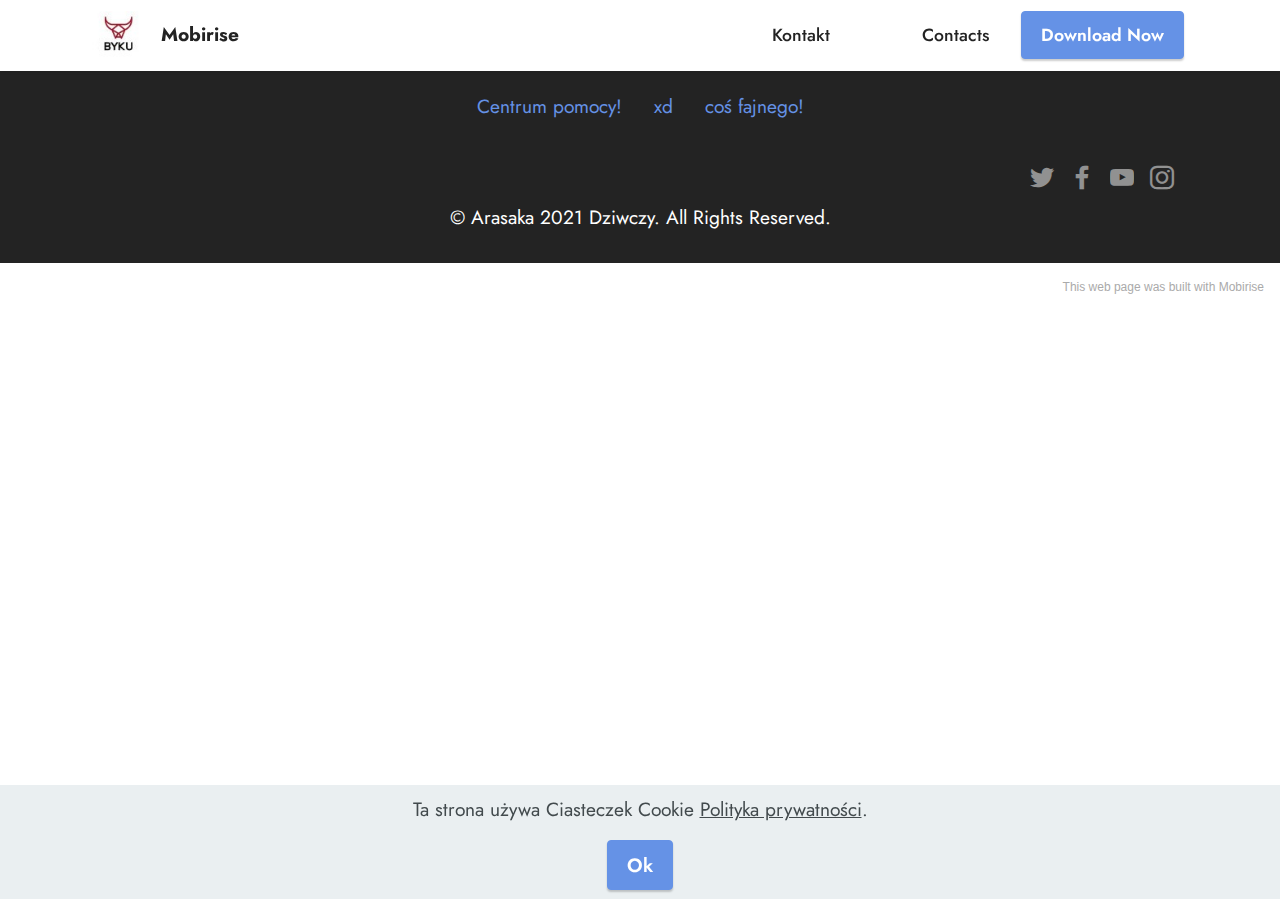
<file: polityka-prywatnosci.html>
<!DOCTYPE html>
<html  >
<head>
  <!-- Site made with Mobirise Website Builder v5.5.2, https://mobirise.com -->
  <meta charset="UTF-8">
  <meta http-equiv="X-UA-Compatible" content="IE=edge">
  <meta name="generator" content="Mobirise v5.5.2, mobirise.com">
  <meta name="viewport" content="width=device-width, initial-scale=1, minimum-scale=1">
  <link rel="shortcut icon" href="assets/images/1014a2d9b45d44d49dee1a82f8d3a3f6-128x98.png" type="image/x-icon">
  <meta name="description" content="Fajny opis.">
  
  
  <title>Polityka Prywatności</title>
  <link rel="stylesheet" href="assets/bootstrap/css/bootstrap.min.css">
  <link rel="stylesheet" href="assets/bootstrap/css/bootstrap-grid.min.css">
  <link rel="stylesheet" href="assets/bootstrap/css/bootstrap-reboot.min.css">
  <link rel="stylesheet" href="assets/animatecss/animate.css">
  <link rel="stylesheet" href="assets/dropdown/css/style.css">
  <link rel="stylesheet" href="assets/socicon/css/styles.css">
  <link rel="stylesheet" href="assets/theme/css/style.css">
  <link rel="preload" href="https://fonts.googleapis.com/css?family=Jost:100,200,300,400,500,600,700,800,900,100i,200i,300i,400i,500i,600i,700i,800i,900i&display=swap" as="style" onload="this.onload=null;this.rel='stylesheet'">
  <noscript><link rel="stylesheet" href="https://fonts.googleapis.com/css?family=Jost:100,200,300,400,500,600,700,800,900,100i,200i,300i,400i,500i,600i,700i,800i,900i&display=swap"></noscript>
  <link rel="preload" as="style" href="assets/mobirise/css/mbr-additional.css"><link rel="stylesheet" href="assets/mobirise/css/mbr-additional.css" type="text/css">
  
  
  
  
</head>
<body>
  
  <section data-bs-version="5.1" class="menu menu2 cid-sQn0HbP6j6" once="menu" id="menu2-1g">
    
    <nav class="navbar navbar-dropdown navbar-fixed-top navbar-expand-lg">
        <div class="container">
            <div class="navbar-brand">
                <span class="navbar-logo">
                    <a href="https://devil657.github.io">
                        <img src="assets/images/1014a2d9b45d44d49dee1a82f8d3a3f6-96x74.jpeg" alt="Galaxy" style="height: 3rem;">
                    </a>
                </span>
                <span class="navbar-caption-wrap"><a class="navbar-caption text-black display-7" href="https://mobiri.se">Mobirise</a></span>
            </div>
            <button class="navbar-toggler" type="button" data-toggle="collapse" data-bs-toggle="collapse" data-target="#navbarSupportedContent" data-bs-target="#navbarSupportedContent" aria-controls="navbarNavAltMarkup" aria-expanded="false" aria-label="Toggle navigation">
                <div class="hamburger">
                    <span></span>
                    <span></span>
                    <span></span>
                    <span></span>
                </div>
            </button>
            <div class="collapse navbar-collapse" id="navbarSupportedContent">
                <ul class="navbar-nav nav-dropdown" data-app-modern-menu="true"><li class="nav-item"><a class="nav-link link text-black text-primary display-4" href="https://www.twitch.tv/kasix">Kontakt</a></li>
                    <li class="nav-item"><a class="nav-link link text-black display-4" href="https://mobiri.se"></a></li>
                    <li class="nav-item"><a class="nav-link link text-black text-primary display-4" href="https://www.twitch.tv/kasix">Contacts</a>
                    </li></ul>
                
                <div class="navbar-buttons mbr-section-btn"><a class="btn btn-primary display-4" href="https://www.roblox.com/users/2016097513/profile">
                        Download Now</a></div>
            </div>
        </div>
    </nav>
</section>

<section data-bs-version="5.1" class="footer3 cid-s48P1Icc8J" once="footers" id="footer3-y">

    

    

    <div class="container">
        <div class="media-container-row align-center mbr-white">
            <div class="row row-links">
                <ul class="foot-menu">
                    
                    
                    
                    
                    
                <li class="foot-menu-item mbr-fonts-style display-7"><a href="https://www.twitch.tv/kasix" class="text-primary">Centrum pomocy!</a></li><li class="foot-menu-item mbr-fonts-style display-7"><a href="https://www.twitch.tv/kasix" class="text-primary">xd</a><br><br></li><li class="foot-menu-item mbr-fonts-style display-7"><a href="https://www.twitch.tv/kasix" class="text-primary">coś fajnego!</a></li></ul>
            </div>
            <div class="row social-row">
                <div class="social-list align-right pb-2">
                    
                    
                    
                    
                    
                    
                <div class="soc-item">
                        <a href="https://twitter.com/mobirise" target="_blank">
                            <span class="socicon-twitter socicon mbr-iconfont mbr-iconfont-social"></span>
                        </a>
                    </div><div class="soc-item">
                        <a href="https://www.facebook.com/pages/Mobirise/1616226671953247" target="_blank">
                            <span class="socicon-facebook socicon mbr-iconfont mbr-iconfont-social"></span>
                        </a>
                    </div><div class="soc-item">
                        <a href="https://www.youtube.com/c/mobirise" target="_blank">
                            <span class="socicon-youtube socicon mbr-iconfont mbr-iconfont-social"></span>
                        </a>
                    </div><div class="soc-item">
                        <a href="https://instagram.com/mobirise" target="_blank">
                            <span class="mbr-iconfont mbr-iconfont-social socicon-instagram socicon"></span>
                        </a>
                    </div></div>
            </div>
            <div class="row row-copirayt">
                <p class="mbr-text mb-0 mbr-fonts-style mbr-white align-center display-7">
                    © Arasaka 2021 Dziwczy. All Rights Reserved.
                </p>
            </div>
        </div>
    </div>
</section><section style="background-color: #fff; font-family: -apple-system, BlinkMacSystemFont, 'Segoe UI', 'Roboto', 'Helvetica Neue', Arial, sans-serif; color:#aaa; font-size:12px; padding: 0; align-items: center; display: flex;"><a href="https://mobirise.site/u" style="flex: 1 1; height: 3rem; padding-left: 1rem;"></a><p style="flex: 0 0 auto; margin:0; padding-right:1rem;"><a href="https://mobirise.site/d" style="color:#aaa;">This web page</a> was built with Mobirise</p></section><script src="assets/bootstrap/js/bootstrap.bundle.min.js"></script>  <script src="assets/web/assets/cookies-alert-plugin/cookies-alert-core.js"></script>  <script src="assets/web/assets/cookies-alert-plugin/cookies-alert-script.js"></script>  <script src="assets/smoothscroll/smooth-scroll.js"></script>  <script src="assets/ytplayer/index.js"></script>  <script src="assets/dropdown/js/navbar-dropdown.js"></script>  <script src="assets/theme/js/script.js"></script>  
  
  
<input name="cookieData" type="hidden" data-cookie-customDialogSelector='null' data-cookie-colorText='#424a4d' data-cookie-colorBg='rgba(234, 239, 241, 0.99)' data-cookie-textButton='Ok' data-cookie-colorButton='' data-cookie-colorLink='#424a4d' data-cookie-underlineLink='true' data-cookie-text="Ta strona używa Ciasteczek Cookie  <a href='polityka-prywatnosci.html'>Polityka prywatności</a>.">
   <div id="scrollToTop" class="scrollToTop mbr-arrow-up"><a style="text-align: center;"><i class="mbr-arrow-up-icon mbr-arrow-up-icon-cm cm-icon cm-icon-smallarrow-up"></i></a></div>
    <input name="animation" type="hidden">
  </body>
</html>
</file>
<file: assets/web/assets/mobirise-icons2/mobirise2.css>
@font-face {
  font-family: 'Moririse2';
  font-display: swap;
  src:  url('mobirise2.eot?f2bix4');
  src:  url('mobirise2.eot?f2bix4#iefix') format('embedded-opentype'),
    url('mobirise2.ttf?f2bix4') format('truetype'),
    url('mobirise2.woff?f2bix4') format('woff'),
    url('mobirise2.svg?f2bix4#mobirise2') format('svg');
  font-weight: normal;
  font-style: normal;
}

[class^="mobi-"], [class*=" mobi-"] {
  /* use !important to prevent issues with browser extensions that change fonts */
  font-family: 'Moririse2' !important;
  speak: none;
  font-style: normal;
  font-weight: normal;
  font-variant: normal;
  text-transform: none;
  line-height: 1;

  /* Better Font Rendering =========== */
  -webkit-font-smoothing: antialiased;
  -moz-osx-font-smoothing: grayscale;
}

.mobi-mbri-add-submenu:before {
  content: "\e900";
}
.mobi-mbri-alert:before {
  content: "\e901";
}
.mobi-mbri-align-center:before {
  content: "\e902";
}
.mobi-mbri-align-justify:before {
  content: "\e903";
}
.mobi-mbri-align-left:before {
  content: "\e904";
}
.mobi-mbri-align-right:before {
  content: "\e905";
}
.mobi-mbri-android:before {
  content: "\e906";
}
.mobi-mbri-apple:before {
  content: "\e907";
}
.mobi-mbri-arrow-down:before {
  content: "\e908";
}
.mobi-mbri-arrow-next:before {
  content: "\e909";
}
.mobi-mbri-arrow-prev:before {
  content: "\e90a";
}
.mobi-mbri-arrow-up:before {
  content: "\e90b";
}
.mobi-mbri-bold:before {
  content: "\e90c";
}
.mobi-mbri-bookmark:before {
  content: "\e90d";
}
.mobi-mbri-bootstrap:before {
  content: "\e90e";
}
.mobi-mbri-briefcase:before {
  content: "\e90f";
}
.mobi-mbri-browse:before {
  content: "\e910";
}
.mobi-mbri-bulleted-list:before {
  content: "\e911";
}
.mobi-mbri-calendar:before {
  content: "\e912";
}
.mobi-mbri-camera:before {
  content: "\e913";
}
.mobi-mbri-cart-add:before {
  content: "\e914";
}
.mobi-mbri-cart-full:before {
  content: "\e915";
}
.mobi-mbri-cash:before {
  content: "\e916";
}
.mobi-mbri-change-style:before {
  content: "\e917";
}
.mobi-mbri-chat:before {
  content: "\e918";
}
.mobi-mbri-clock:before {
  content: "\e919";
}
.mobi-mbri-close:before {
  content: "\e91a";
}
.mobi-mbri-cloud:before {
  content: "\e91b";
}
.mobi-mbri-code:before {
  content: "\e91c";
}
.mobi-mbri-contact-form:before {
  content: "\e91d";
}
.mobi-mbri-credit-card:before {
  content: "\e91e";
}
.mobi-mbri-cursor-click:before {
  content: "\e91f";
}
.mobi-mbri-cust-feedback:before {
  content: "\e920";
}
.mobi-mbri-database:before {
  content: "\e921";
}
.mobi-mbri-delivery:before {
  content: "\e922";
}
.mobi-mbri-desktop:before {
  content: "\e923";
}
.mobi-mbri-devices:before {
  content: "\e924";
}
.mobi-mbri-down:before {
  content: "\e925";
}
.mobi-mbri-download-2:before {
  content: "\e926";
}
.mobi-mbri-download:before {
  content: "\e927";
}
.mobi-mbri-drag-n-drop-2:before {
  content: "\e928";
}
.mobi-mbri-drag-n-drop:before {
  content: "\e929";
}
.mobi-mbri-edit-2:before {
  content: "\e92a";
}
.mobi-mbri-edit:before {
  content: "\e92b";
}
.mobi-mbri-error:before {
  content: "\e92c";
}
.mobi-mbri-extension:before {
  content: "\e92d";
}
.mobi-mbri-features:before {
  content: "\e92e";
}
.mobi-mbri-file:before {
  content: "\e92f";
}
.mobi-mbri-flag:before {
  content: "\e930";
}
.mobi-mbri-folder:before {
  content: "\e931";
}
.mobi-mbri-gift:before {
  content: "\e932";
}
.mobi-mbri-github:before {
  content: "\e933";
}
.mobi-mbri-globe-2:before {
  content: "\e934";
}
.mobi-mbri-globe:before {
  content: "\e935";
}
.mobi-mbri-growing-chart:before {
  content: "\e936";
}
.mobi-mbri-hearth:before {
  content: "\e937";
}
.mobi-mbri-help:before {
  content: "\e938";
}
.mobi-mbri-home:before {
  content: "\e939";
}
.mobi-mbri-hot-cup:before {
  content: "\e93a";
}
.mobi-mbri-idea:before {
  content: "\e93b";
}
.mobi-mbri-image-gallery:before {
  content: "\e93c";
}
.mobi-mbri-image-slider:before {
  content: "\e93d";
}
.mobi-mbri-info:before {
  content: "\e93e";
}
.mobi-mbri-italic:before {
  content: "\e93f";
}
.mobi-mbri-key:before {
  content: "\e940";
}
.mobi-mbri-laptop:before {
  content: "\e941";
}
.mobi-mbri-layers:before {
  content: "\e942";
}
.mobi-mbri-left-right:before {
  content: "\e943";
}
.mobi-mbri-left:before {
  content: "\e944";
}
.mobi-mbri-letter:before {
  content: "\e945";
}
.mobi-mbri-like:before {
  content: "\e946";
}
.mobi-mbri-link:before {
  content: "\e947";
}
.mobi-mbri-lock:before {
  content: "\e948";
}
.mobi-mbri-login:before {
  content: "\e949";
}
.mobi-mbri-logout:before {
  content: "\e94a";
}
.mobi-mbri-magic-stick:before {
  content: "\e94b";
}
.mobi-mbri-map-pin:before {
  content: "\e94c";
}
.mobi-mbri-menu:before {
  content: "\e94d";
}
.mobi-mbri-mobile-2:before {
  content: "\e94e";
}
.mobi-mbri-mobile-horizontal:before {
  content: "\e94f";
}
.mobi-mbri-mobile:before {
  content: "\e950";
}
.mobi-mbri-mobirise:before {
  content: "\e951";
}
.mobi-mbri-more-horizontal:before {
  content: "\e952";
}
.mobi-mbri-more-vertical:before {
  content: "\e953";
}
.mobi-mbri-music:before {
  content: "\e954";
}
.mobi-mbri-new-file:before {
  content: "\e955";
}
.mobi-mbri-numbered-list:before {
  content: "\e956";
}
.mobi-mbri-opened-folder:before {
  content: "\e957";
}
.mobi-mbri-pages:before {
  content: "\e958";
}
.mobi-mbri-paper-plane:before {
  content: "\e959";
}
.mobi-mbri-paperclip:before {
  content: "\e95a";
}
.mobi-mbri-phone:before {
  content: "\e95b";
}
.mobi-mbri-photo:before {
  content: "\e95c";
}
.mobi-mbri-photos:before {
  content: "\e95d";
}
.mobi-mbri-pin:before {
  content: "\e95e";
}
.mobi-mbri-play:before {
  content: "\e95f";
}
.mobi-mbri-plus:before {
  content: "\e960";
}
.mobi-mbri-preview:before {
  content: "\e961";
}
.mobi-mbri-print:before {
  content: "\e962";
}
.mobi-mbri-protect:before {
  content: "\e963";
}
.mobi-mbri-question:before {
  content: "\e964";
}
.mobi-mbri-quote-left:before {
  content: "\e965";
}
.mobi-mbri-quote-right:before {
  content: "\e966";
}
.mobi-mbri-redo:before {
  content: "\e967";
}
.mobi-mbri-refresh:before {
  content: "\e968";
}
.mobi-mbri-responsive-2:before {
  content: "\e969";
}
.mobi-mbri-responsive:before {
  content: "\e96a";
}
.mobi-mbri-right:before {
  content: "\e96b";
}
.mobi-mbri-rocket:before {
  content: "\e96c";
}
.mobi-mbri-sad-face:before {
  content: "\e96d";
}
.mobi-mbri-sale:before {
  content: "\e96e";
}
.mobi-mbri-save:before {
  content: "\e96f";
}
.mobi-mbri-search:before {
  content: "\e970";
}
.mobi-mbri-setting-2:before {
  content: "\e971";
}
.mobi-mbri-setting-3:before {
  content: "\e972";
}
.mobi-mbri-setting:before {
  content: "\e973";
}
.mobi-mbri-share:before {
  content: "\e974";
}
.mobi-mbri-shopping-bag:before {
  content: "\e975";
}
.mobi-mbri-shopping-basket:before {
  content: "\e976";
}
.mobi-mbri-shopping-cart:before {
  content: "\e977";
}
.mobi-mbri-sites:before {
  content: "\e978";
}
.mobi-mbri-smile-face:before {
  content: "\e979";
}
.mobi-mbri-speed:before {
  content: "\e97a";
}
.mobi-mbri-star:before {
  content: "\e97b";
}
.mobi-mbri-success:before {
  content: "\e97c";
}
.mobi-mbri-sun:before {
  content: "\e97d";
}
.mobi-mbri-sun2:before {
  content: "\e97e";
}
.mobi-mbri-tablet-vertical:before {
  content: "\e97f";
}
.mobi-mbri-tablet:before {
  content: "\e980";
}
.mobi-mbri-target:before {
  content: "\e981";
}
.mobi-mbri-timer:before {
  content: "\e982";
}
.mobi-mbri-to-ftp:before {
  content: "\e983";
}
.mobi-mbri-to-local-drive:before {
  content: "\e984";
}
.mobi-mbri-touch-swipe:before {
  content: "\e985";
}
.mobi-mbri-touch:before {
  content: "\e986";
}
.mobi-mbri-trash:before {
  content: "\e987";
}
.mobi-mbri-underline:before {
  content: "\e988";
}
.mobi-mbri-undo:before {
  content: "\e989";
}
.mobi-mbri-unlink:before {
  content: "\e98a";
}
.mobi-mbri-unlock:before {
  content: "\e98b";
}
.mobi-mbri-up-down:before {
  content: "\e98c";
}
.mobi-mbri-up:before {
  content: "\e98d";
}
.mobi-mbri-update:before {
  content: "\e98e";
}
.mobi-mbri-upload-2:before {
  content: "\e98f";
}
.mobi-mbri-upload:before {
  content: "\e990";
}
.mobi-mbri-user-2:before {
  content: "\e991";
}
.mobi-mbri-user:before {
  content: "\e992";
}
.mobi-mbri-users:before {
  content: "\e993";
}
.mobi-mbri-video-play:before {
  content: "\e994";
}
.mobi-mbri-video:before {
  content: "\e995";
}
.mobi-mbri-watch:before {
  content: "\e996";
}
.mobi-mbri-website-theme-2:before {
  content: "\e997";
}
.mobi-mbri-website-theme:before {
  content: "\e998";
}
.mobi-mbri-wifi:before {
  content: "\e999";
}
.mobi-mbri-windows:before {
  content: "\e99a";
}
.mobi-mbri-zoom-in:before {
  content: "\e99b";
}
.mobi-mbri-zoom-out:before {
  content: "\e99c";
}
</file>
<file: assets/web/assets/mobirise-icons/mobirise-icons.css>
@font-face {
  font-family: 'MobiriseIcons';
  src:  url('mobirise-icons.eot?spat4u');
  src:  url('mobirise-icons.eot?spat4u#iefix') format('embedded-opentype'),
    url('mobirise-icons.ttf?spat4u') format('truetype'),
    url('mobirise-icons.woff?spat4u') format('woff'),
    url('mobirise-icons.svg?spat4u#MobiriseIcons') format('svg');
  font-weight: normal;
  font-style: normal;
  font-display: swap;
}

[class^="mbri-"], [class*=" mbri-"] {
  /* use !important to prevent issues with browser extensions that change fonts */
  font-family: MobiriseIcons !important;
  speak: none;
  font-style: normal;
  font-weight: normal;
  font-variant: normal;
  text-transform: none;
  line-height: 1;

  /* Better Font Rendering =========== */
  -webkit-font-smoothing: antialiased;
  -moz-osx-font-smoothing: grayscale;
}

.mbri-add-submenu:before {
  content: "\e900";
}
.mbri-alert:before {
  content: "\e901";
}
.mbri-align-center:before {
  content: "\e902";
}
.mbri-align-justify:before {
  content: "\e903";
}
.mbri-align-left:before {
  content: "\e904";
}
.mbri-align-right:before {
  content: "\e905";
}
.mbri-android:before {
  content: "\e906";
}
.mbri-apple:before {
  content: "\e907";
}
.mbri-arrow-down:before {
  content: "\e908";
}
.mbri-arrow-next:before {
  content: "\e909";
}
.mbri-arrow-prev:before {
  content: "\e90a";
}
.mbri-arrow-up:before {
  content: "\e90b";
}
.mbri-bold:before {
  content: "\e90c";
}
.mbri-bookmark:before {
  content: "\e90d";
}
.mbri-bootstrap:before {
  content: "\e90e";
}
.mbri-briefcase:before {
  content: "\e90f";
}
.mbri-browse:before {
  content: "\e910";
}
.mbri-bulleted-list:before {
  content: "\e911";
}
.mbri-calendar:before {
  content: "\e912";
}
.mbri-camera:before {
  content: "\e913";
}
.mbri-cart-add:before {
  content: "\e914";
}
.mbri-cart-full:before {
  content: "\e915";
}
.mbri-cash:before {
  content: "\e916";
}
.mbri-change-style:before {
  content: "\e917";
}
.mbri-chat:before {
  content: "\e918";
}
.mbri-clock:before {
  content: "\e919";
}
.mbri-close:before {
  content: "\e91a";
}
.mbri-cloud:before {
  content: "\e91b";
}
.mbri-code:before {
  content: "\e91c";
}
.mbri-contact-form:before {
  content: "\e91d";
}
.mbri-credit-card:before {
  content: "\e91e";
}
.mbri-cursor-click:before {
  content: "\e91f";
}
.mbri-cust-feedback:before {
  content: "\e920";
}
.mbri-database:before {
  content: "\e921";
}
.mbri-delivery:before {
  content: "\e922";
}
.mbri-desktop:before {
  content: "\e923";
}
.mbri-devices:before {
  content: "\e924";
}
.mbri-down:before {
  content: "\e925";
}
.mbri-download:before {
  content: "\e989";
}
.mbri-drag-n-drop:before {
  content: "\e927";
}
.mbri-drag-n-drop2:before {
  content: "\e928";
}
.mbri-edit:before {
  content: "\e929";
}
.mbri-edit2:before {
  content: "\e92a";
}
.mbri-error:before {
  content: "\e92b";
}
.mbri-extension:before {
  content: "\e92c";
}
.mbri-features:before {
  content: "\e92d";
}
.mbri-file:before {
  content: "\e92e";
}
.mbri-flag:before {
  content: "\e92f";
}
.mbri-folder:before {
  content: "\e930";
}
.mbri-gift:before {
  content: "\e931";
}
.mbri-github:before {
  content: "\e932";
}
.mbri-globe:before {
  content: "\e933";
}
.mbri-globe-2:before {
  content: "\e934";
}
.mbri-growing-chart:before {
  content: "\e935";
}
.mbri-hearth:before {
  content: "\e936";
}
.mbri-help:before {
  content: "\e937";
}
.mbri-home:before {
  content: "\e938";
}
.mbri-hot-cup:before {
  content: "\e939";
}
.mbri-idea:before {
  content: "\e93a";
}
.mbri-image-gallery:before {
  content: "\e93b";
}
.mbri-image-slider:before {
  content: "\e93c";
}
.mbri-info:before {
  content: "\e93d";
}
.mbri-italic:before {
  content: "\e93e";
}
.mbri-key:before {
  content: "\e93f";
}
.mbri-laptop:before {
  content: "\e940";
}
.mbri-layers:before {
  content: "\e941";
}
.mbri-left-right:before {
  content: "\e942";
}
.mbri-left:before {
  content: "\e943";
}
.mbri-letter:before {
  content: "\e944";
}
.mbri-like:before {
  content: "\e945";
}
.mbri-link:before {
  content: "\e946";
}
.mbri-lock:before {
  content: "\e947";
}
.mbri-login:before {
  content: "\e948";
}
.mbri-logout:before {
  content: "\e949";
}
.mbri-magic-stick:before {
  content: "\e94a";
}
.mbri-map-pin:before {
  content: "\e94b";
}
.mbri-menu:before {
  content: "\e94c";
}
.mbri-mobile:before {
  content: "\e94d";
}
.mbri-mobile2:before {
  content: "\e94e";
}
.mbri-mobirise:before {
  content: "\e94f";
}
.mbri-more-horizontal:before {
  content: "\e950";
}
.mbri-more-vertical:before {
  content: "\e951";
}
.mbri-music:before {
  content: "\e952";
}
.mbri-new-file:before {
  content: "\e953";
}
.mbri-numbered-list:before {
  content: "\e954";
}
.mbri-opened-folder:before {
  content: "\e955";
}
.mbri-pages:before {
  content: "\e956";
}
.mbri-paper-plane:before {
  content: "\e957";
}
.mbri-paperclip:before {
  content: "\e958";
}
.mbri-photo:before {
  content: "\e959";
}
.mbri-photos:before {
  content: "\e95a";
}
.mbri-pin:before {
  content: "\e95b";
}
.mbri-play:before {
  content: "\e95c";
}
.mbri-plus:before {
  content: "\e95d";
}
.mbri-preview:before {
  content: "\e95e";
}
.mbri-print:before {
  content: "\e95f";
}
.mbri-protect:before {
  content: "\e960";
}
.mbri-question:before {
  content: "\e961";
}
.mbri-quote-left:before {
  content: "\e962";
}
.mbri-quote-right:before {
  content: "\e963";
}
.mbri-refresh:before {
  content: "\e964";
}
.mbri-responsive:before {
  content: "\e965";
}
.mbri-right:before {
  content: "\e966";
}
.mbri-rocket:before {
  content: "\e967";
}
.mbri-sad-face:before {
  content: "\e968";
}
.mbri-sale:before {
  content: "\e969";
}
.mbri-save:before {
  content: "\e96a";
}
.mbri-search:before {
  content: "\e96b";
}
.mbri-setting:before {
  content: "\e96c";
}
.mbri-setting2:before {
  content: "\e96d";
}
.mbri-setting3:before {
  content: "\e96e";
}
.mbri-share:before {
  content: "\e96f";
}
.mbri-shopping-bag:before {
  content: "\e970";
}
.mbri-shopping-basket:before {
  content: "\e971";
}
.mbri-shopping-cart:before {
  content: "\e972";
}
.mbri-sites:before {
  content: "\e973";
}
.mbri-smile-face:before {
  content: "\e974";
}
.mbri-speed:before {
  content: "\e975";
}
.mbri-star:before {
  content: "\e976";
}
.mbri-success:before {
  content: "\e977";
}
.mbri-sun:before {
  content: "\e978";
}
.mbri-sun2:before {
  content: "\e979";
}
.mbri-tablet:before {
  content: "\e97a";
}
.mbri-tablet-vertical:before {
  content: "\e97b";
}
.mbri-target:before {
  content: "\e97c";
}
.mbri-timer:before {
  content: "\e97d";
}
.mbri-to-ftp:before {
  content: "\e97e";
}
.mbri-to-local-drive:before {
  content: "\e97f";
}
.mbri-touch-swipe:before {
  content: "\e980";
}
.mbri-touch:before {
  content: "\e981";
}
.mbri-trash:before {
  content: "\e982";
}
.mbri-underline:before {
  content: "\e983";
}
.mbri-unlink:before {
  content: "\e984";
}
.mbri-unlock:before {
  content: "\e985";
}
.mbri-up-down:before {
  content: "\e986";
}
.mbri-up:before {
  content: "\e987";
}
.mbri-update:before {
  content: "\e988";
}
.mbri-upload:before {
 content: "\e926"; 
}
.mbri-user:before {
  content: "\e98a";
}
.mbri-user2:before {
  content: "\e98b";
}
.mbri-users:before {
  content: "\e98c";
}
.mbri-video:before {
  content: "\e98d";
}
.mbri-video-play:before {
  content: "\e98e";
}
.mbri-watch:before {
  content: "\e98f";
}
.mbri-website-theme:before {
  content: "\e990";
}
.mbri-wifi:before {
  content: "\e991";
}
.mbri-windows:before {
  content: "\e992";
}
.mbri-zoom-out:before {
  content: "\e993";
}
.mbri-redo:before {
  content: "\e994";
}
.mbri-undo:before {
  content: "\e995";
}
</file>
<file: assets/socicon/css/styles.css>
@charset "UTF-8";

@font-face {
  font-family: 'Socicon';
  src:  url('../fonts/socicon.eot');
  src:  url('../fonts/socicon.eot?#iefix') format('embedded-opentype'),
    url('../fonts/socicon.woff2') format('woff2'),
    url('../fonts/socicon.ttf') format('truetype'),
    url('../fonts/socicon.woff') format('woff'),
    url('../fonts/socicon.svg#socicon') format('svg');
  font-weight: normal;
  font-style: normal;
  font-display: swap;
}

[data-icon]:before {
  font-family: "socicon" !important;
  content: attr(data-icon);
  font-style: normal !important;
  font-weight: normal !important;
  font-variant: normal !important;
  text-transform: none !important;
  speak: none;
  line-height: 1;
  -webkit-font-smoothing: antialiased;
  -moz-osx-font-smoothing: grayscale;
}

[class^="socicon-"], [class*=" socicon-"] {
  /* use !important to prevent issues with browser extensions that change fonts */
  font-family: 'Socicon' !important;
  speak: none;
  font-style: normal;
  font-weight: normal;
  font-variant: normal;
  text-transform: none;
  line-height: 1;

  /* Better Font Rendering =========== */
  -webkit-font-smoothing: antialiased;
  -moz-osx-font-smoothing: grayscale;
}

.socicon-eitaa:before {
  content: "\e97c";
}
.socicon-soroush:before {
  content: "\e97d";
}
.socicon-bale:before {
  content: "\e97e";
}
.socicon-zazzle:before {
  content: "\e97b";
}
.socicon-society6:before {
  content: "\e97a";
}
.socicon-redbubble:before {
  content: "\e979";
}
.socicon-avvo:before {
  content: "\e978";
}
.socicon-stitcher:before {
  content: "\e977";
}
.socicon-googlehangouts:before {
  content: "\e974";
}
.socicon-dlive:before {
  content: "\e975";
}
.socicon-vsco:before {
  content: "\e976";
}
.socicon-flipboard:before {
  content: "\e973";
}
.socicon-ubuntu:before {
  content: "\e958";
}
.socicon-artstation:before {
  content: "\e959";
}
.socicon-invision:before {
  content: "\e95a";
}
.socicon-torial:before {
  content: "\e95b";
}
.socicon-collectorz:before {
  content: "\e95c";
}
.socicon-seenthis:before {
  content: "\e95d";
}
.socicon-googleplaymusic:before {
  content: "\e95e";
}
.socicon-debian:before {
  content: "\e95f";
}
.socicon-filmfreeway:before {
  content: "\e960";
}
.socicon-gnome:before {
  content: "\e961";
}
.socicon-itchio:before {
  content: "\e962";
}
.socicon-jamendo:before {
  content: "\e963";
}
.socicon-mix:before {
  content: "\e964";
}
.socicon-sharepoint:before {
  content: "\e965";
}
.socicon-tinder:before {
  content: "\e966";
}
.socicon-windguru:before {
  content: "\e967";
}
.socicon-cdbaby:before {
  content: "\e968";
}
.socicon-elementaryos:before {
  content: "\e969";
}
.socicon-stage32:before {
  content: "\e96a";
}
.socicon-tiktok:before {
  content: "\e96b";
}
.socicon-gitter:before {
  content: "\e96c";
}
.socicon-letterboxd:before {
  content: "\e96d";
}
.socicon-threema:before {
  content: "\e96e";
}
.socicon-splice:before {
  content: "\e96f";
}
.socicon-metapop:before {
  content: "\e970";
}
.socicon-naver:before {
  content: "\e971";
}
.socicon-remote:before {
  content: "\e972";
}
.socicon-internet:before {
  content: "\e957";
}
.socicon-moddb:before {
  content: "\e94b";
}
.socicon-indiedb:before {
  content: "\e94c";
}
.socicon-traxsource:before {
  content: "\e94d";
}
.socicon-gamefor:before {
  content: "\e94e";
}
.socicon-pixiv:before {
  content: "\e94f";
}
.socicon-myanimelist:before {
  content: "\e950";
}
.socicon-blackberry:before {
  content: "\e951";
}
.socicon-wickr:before {
  content: "\e952";
}
.socicon-spip:before {
  content: "\e953";
}
.socicon-napster:before {
  content: "\e954";
}
.socicon-beatport:before {
  content: "\e955";
}
.socicon-hackerone:before {
  content: "\e956";
}
.socicon-hackernews:before {
  content: "\e946";
}
.socicon-smashwords:before {
  content: "\e947";
}
.socicon-kobo:before {
  content: "\e948";
}
.socicon-bookbub:before {
  content: "\e949";
}
.socicon-mailru:before {
  content: "\e94a";
}
.socicon-gitlab:before {
  content: "\e945";
}
.socicon-instructables:before {
  content: "\e944";
}
.socicon-portfolio:before {
  content: "\e943";
}
.socicon-codered:before {
  content: "\e940";
}
.socicon-origin:before {
  content: "\e941";
}
.socicon-nextdoor:before {
  content: "\e942";
}
.socicon-udemy:before {
  content: "\e93f";
}
.socicon-livemaster:before {
  content: "\e93e";
}
.socicon-crunchbase:before {
  content: "\e93b";
}
.socicon-homefy:before {
  content: "\e93c";
}
.socicon-calendly:before {
  content: "\e93d";
}
.socicon-realtor:before {
  content: "\e90f";
}
.socicon-tidal:before {
  content: "\e910";
}
.socicon-qobuz:before {
  content: "\e911";
}
.socicon-natgeo:before {
  content: "\e912";
}
.socicon-mastodon:before {
  content: "\e913";
}
.socicon-unsplash:before {
  content: "\e914";
}
.socicon-homeadvisor:before {
  content: "\e915";
}
.socicon-angieslist:before {
  content: "\e916";
}
.socicon-codepen:before {
  content: "\e917";
}
.socicon-slack:before {
  content: "\e918";
}
.socicon-openaigym:before {
  content: "\e919";
}
.socicon-logmein:before {
  content: "\e91a";
}
.socicon-fiverr:before {
  content: "\e91b";
}
.socicon-gotomeeting:before {
  content: "\e91c";
}
.socicon-aliexpress:before {
  content: "\e91d";
}
.socicon-guru:before {
  content: "\e91e";
}
.socicon-appstore:before {
  content: "\e91f";
}
.socicon-homes:before {
  content: "\e920";
}
.socicon-zoom:before {
  content: "\e921";
}
.socicon-alibaba:before {
  content: "\e922";
}
.socicon-craigslist:before {
  content: "\e923";
}
.socicon-wix:before {
  content: "\e924";
}
.socicon-redfin:before {
  content: "\e925";
}
.socicon-googlecalendar:before {
  content: "\e926";
}
.socicon-shopify:before {
  content: "\e927";
}
.socicon-freelancer:before {
  content: "\e928";
}
.socicon-seedrs:before {
  content: "\e929";
}
.socicon-bing:before {
  content: "\e92a";
}
.socicon-doodle:before {
  content: "\e92b";
}
.socicon-bonanza:before {
  content: "\e92c";
}
.socicon-squarespace:before {
  content: "\e92d";
}
.socicon-toptal:before {
  content: "\e92e";
}
.socicon-gust:before {
  content: "\e92f";
}
.socicon-ask:before {
  content: "\e930";
}
.socicon-trulia:before {
  content: "\e931";
}
.socicon-loomly:before {
  content: "\e932";
}
.socicon-ghost:before {
  content: "\e933";
}
.socicon-upwork:before {
  content: "\e934";
}
.socicon-fundable:before {
  content: "\e935";
}
.socicon-booking:before {
  content: "\e936";
}
.socicon-googlemaps:before {
  content: "\e937";
}
.socicon-zillow:before {
  content: "\e938";
}
.socicon-niconico:before {
  content: "\e939";
}
.socicon-toneden:before {
  content: "\e93a";
}
.socicon-augment:before {
  content: "\e908";
}
.socicon-bitbucket:before {
  content: "\e909";
}
.socicon-fyuse:before {
  content: "\e90a";
}
.socicon-yt-gaming:before {
  content: "\e90b";
}
.socicon-sketchfab:before {
  content: "\e90c";
}
.socicon-mobcrush:before {
  content: "\e90d";
}
.socicon-microsoft:before {
  content: "\e90e";
}
.socicon-pandora:before {
  content: "\e907";
}
.socicon-messenger:before {
  content: "\e906";
}
.socicon-gamewisp:before {
  content: "\e905";
}
.socicon-bloglovin:before {
  content: "\e904";
}
.socicon-tunein:before {
  content: "\e903";
}
.socicon-gamejolt:before {
  content: "\e901";
}
.socicon-trello:before {
  content: "\e902";
}
.socicon-spreadshirt:before {
  content: "\e900";
}
.socicon-500px:before {
  content: "\e000";
}
.socicon-8tracks:before {
  content: "\e001";
}
.socicon-airbnb:before {
  content: "\e002";
}
.socicon-alliance:before {
  content: "\e003";
}
.socicon-amazon:before {
  content: "\e004";
}
.socicon-amplement:before {
  content: "\e005";
}
.socicon-android:before {
  content: "\e006";
}
.socicon-angellist:before {
  content: "\e007";
}
.socicon-apple:before {
  content: "\e008";
}
.socicon-appnet:before {
  content: "\e009";
}
.socicon-baidu:before {
  content: "\e00a";
}
.socicon-bandcamp:before {
  content: "\e00b";
}
.socicon-battlenet:before {
  content: "\e00c";
}
.socicon-mixer:before {
  content: "\e00d";
}
.socicon-bebee:before {
  content: "\e00e";
}
.socicon-bebo:before {
  content: "\e00f";
}
.socicon-behance:before {
  content: "\e010";
}
.socicon-blizzard:before {
  content: "\e011";
}
.socicon-blogger:before {
  content: "\e012";
}
.socicon-buffer:before {
  content: "\e013";
}
.socicon-chrome:before {
  content: "\e014";
}
.socicon-coderwall:before {
  content: "\e015";
}
.socicon-curse:before {
  content: "\e016";
}
.socicon-dailymotion:before {
  content: "\e017";
}
.socicon-deezer:before {
  content: "\e018";
}
.socicon-delicious:before {
  content: "\e019";
}
.socicon-deviantart:before {
  content: "\e01a";
}
.socicon-diablo:before {
  content: "\e01b";
}
.socicon-digg:before {
  content: "\e01c";
}
.socicon-discord:before {
  content: "\e01d";
}
.socicon-disqus:before {
  content: "\e01e";
}
.socicon-douban:before {
  content: "\e01f";
}
.socicon-draugiem:before {
  content: "\e020";
}
.socicon-dribbble:before {
  content: "\e021";
}
.socicon-drupal:before {
  content: "\e022";
}
.socicon-ebay:before {
  content: "\e023";
}
.socicon-ello:before {
  content: "\e024";
}
.socicon-endomodo:before {
  content: "\e025";
}
.socicon-envato:before {
  content: "\e026";
}
.socicon-etsy:before {
  content: "\e027";
}
.socicon-facebook:before {
  content: "\e028";
}
.socicon-feedburner:before {
  content: "\e029";
}
.socicon-filmweb:before {
  content: "\e02a";
}
.socicon-firefox:before {
  content: "\e02b";
}
.socicon-flattr:before {
  content: "\e02c";
}
.socicon-flickr:before {
  content: "\e02d";
}
.socicon-formulr:before {
  content: "\e02e";
}
.socicon-forrst:before {
  content: "\e02f";
}
.socicon-foursquare:before {
  content: "\e030";
}
.socicon-friendfeed:before {
  content: "\e031";
}
.socicon-github:before {
  content: "\e032";
}
.socicon-goodreads:before {
  content: "\e033";
}
.socicon-google:before {
  content: "\e034";
}
.socicon-googlescholar:before {
  content: "\e035";
}
.socicon-googlegroups:before {
  content: "\e036";
}
.socicon-googlephotos:before {
  content: "\e037";
}
.socicon-googleplus:before {
  content: "\e038";
}
.socicon-grooveshark:before {
  content: "\e039";
}
.socicon-hackerrank:before {
  content: "\e03a";
}
.socicon-hearthstone:before {
  content: "\e03b";
}
.socicon-hellocoton:before {
  content: "\e03c";
}
.socicon-heroes:before {
  content: "\e03d";
}
.socicon-smashcast:before {
  content: "\e03e";
}
.socicon-horde:before {
  content: "\e03f";
}
.socicon-houzz:before {
  content: "\e040";
}
.socicon-icq:before {
  content: "\e041";
}
.socicon-identica:before {
  content: "\e042";
}
.socicon-imdb:before {
  content: "\e043";
}
.socicon-instagram:before {
  content: "\e044";
}
.socicon-issuu:before {
  content: "\e045";
}
.socicon-istock:before {
  content: "\e046";
}
.socicon-itunes:before {
  content: "\e047";
}
.socicon-keybase:before {
  content: "\e048";
}
.socicon-lanyrd:before {
  content: "\e049";
}
.socicon-lastfm:before {
  content: "\e04a";
}
.socicon-line:before {
  content: "\e04b";
}
.socicon-linkedin:before {
  content: "\e04c";
}
.socicon-livejournal:before {
  content: "\e04d";
}
.socicon-lyft:before {
  content: "\e04e";
}
.socicon-macos:before {
  content: "\e04f";
}
.socicon-mail:before {
  content: "\e050";
}
.socicon-medium:before {
  content: "\e051";
}
.socicon-meetup:before {
  content: "\e052";
}
.socicon-mixcloud:before {
  content: "\e053";
}
.socicon-modelmayhem:before {
  content: "\e054";
}
.socicon-mumble:before {
  content: "\e055";
}
.socicon-myspace:before {
  content: "\e056";
}
.socicon-newsvine:before {
  content: "\e057";
}
.socicon-nintendo:before {
  content: "\e058";
}
.socicon-npm:before {
  content: "\e059";
}
.socicon-odnoklassniki:before {
  content: "\e05a";
}
.socicon-openid:before {
  content: "\e05b";
}
.socicon-opera:before {
  content: "\e05c";
}
.socicon-outlook:before {
  content: "\e05d";
}
.socicon-overwatch:before {
  content: "\e05e";
}
.socicon-patreon:before {
  content: "\e05f";
}
.socicon-paypal:before {
  content: "\e060";
}
.socicon-periscope:before {
  content: "\e061";
}
.socicon-persona:before {
  content: "\e062";
}
.socicon-pinterest:before {
  content: "\e063";
}
.socicon-play:before {
  content: "\e064";
}
.socicon-player:before {
  content: "\e065";
}
.socicon-playstation:before {
  content: "\e066";
}
.socicon-pocket:before {
  content: "\e067";
}
.socicon-qq:before {
  content: "\e068";
}
.socicon-quora:before {
  content: "\e069";
}
.socicon-raidcall:before {
  content: "\e06a";
}
.socicon-ravelry:before {
  content: "\e06b";
}
.socicon-reddit:before {
  content: "\e06c";
}
.socicon-renren:before {
  content: "\e06d";
}
.socicon-researchgate:before {
  content: "\e06e";
}
.socicon-residentadvisor:before {
  content: "\e06f";
}
.socicon-reverbnation:before {
  content: "\e070";
}
.socicon-rss:before {
  content: "\e071";
}
.socicon-sharethis:before {
  content: "\e072";
}
.socicon-skype:before {
  content: "\e073";
}
.socicon-slideshare:before {
  content: "\e074";
}
.socicon-smugmug:before {
  content: "\e075";
}
.socicon-snapchat:before {
  content: "\e076";
}
.socicon-songkick:before {
  content: "\e077";
}
.socicon-soundcloud:before {
  content: "\e078";
}
.socicon-spotify:before {
  content: "\e079";
}
.socicon-stackexchange:before {
  content: "\e07a";
}
.socicon-stackoverflow:before {
  content: "\e07b";
}
.socicon-starcraft:before {
  content: "\e07c";
}
.socicon-stayfriends:before {
  content: "\e07d";
}
.socicon-steam:before {
  content: "\e07e";
}
.socicon-storehouse:before {
  content: "\e07f";
}
.socicon-strava:before {
  content: "\e080";
}
.socicon-streamjar:before {
  content: "\e081";
}
.socicon-stumbleupon:before {
  content: "\e082";
}
.socicon-swarm:before {
  content: "\e083";
}
.socicon-teamspeak:before {
  content: "\e084";
}
.socicon-teamviewer:before {
  content: "\e085";
}
.socicon-technorati:before {
  content: "\e086";
}
.socicon-telegram:before {
  content: "\e087";
}
.socicon-tripadvisor:before {
  content: "\e088";
}
.socicon-tripit:before {
  content: "\e089";
}
.socicon-triplej:before {
  content: "\e08a";
}
.socicon-tumblr:before {
  content: "\e08b";
}
.socicon-twitch:before {
  content: "\e08c";
}
.socicon-twitter:before {
  content: "\e08d";
}
.socicon-uber:before {
  content: "\e08e";
}
.socicon-ventrilo:before {
  content: "\e08f";
}
.socicon-viadeo:before {
  content: "\e090";
}
.socicon-viber:before {
  content: "\e091";
}
.socicon-viewbug:before {
  content: "\e092";
}
.socicon-vimeo:before {
  content: "\e093";
}
.socicon-vine:before {
  content: "\e094";
}
.socicon-vkontakte:before {
  content: "\e095";
}
.socicon-warcraft:before {
  content: "\e096";
}
.socicon-wechat:before {
  content: "\e097";
}
.socicon-weibo:before {
  content: "\e098";
}
.socicon-whatsapp:before {
  content: "\e099";
}
.socicon-wikipedia:before {
  content: "\e09a";
}
.socicon-windows:before {
  content: "\e09b";
}
.socicon-wordpress:before {
  content: "\e09c";
}
.socicon-wykop:before {
  content: "\e09d";
}
.socicon-xbox:before {
  content: "\e09e";
}
.socicon-xing:before {
  content: "\e09f";
}
.socicon-yahoo:before {
  content: "\e0a0";
}
.socicon-yammer:before {
  content: "\e0a1";
}
.socicon-yandex:before {
  content: "\e0a2";
}
.socicon-yelp:before {
  content: "\e0a3";
}
.socicon-younow:before {
  content: "\e0a4";
}
.socicon-youtube:before {
  content: "\e0a5";
}
.socicon-zapier:before {
  content: "\e0a6";
}
.socicon-zerply:before {
  content: "\e0a7";
}
.socicon-zomato:before {
  content: "\e0a8";
}
.socicon-zynga:before {
  content: "\e0a9";
}
</file>
<file: assets/dropdown/css/style.css>
.navbar-dropdown {
  left: 0;
  padding: 0;
  position: absolute;
  right: 0;
  top: 0;
  transition: all 0.45s ease;
  z-index: 1030;
  background: #282828; }
  .navbar-dropdown .navbar-logo {
    margin-right: 0.8rem;
    transition: margin 0.3s ease-in-out;
    vertical-align: middle; }
    .navbar-dropdown .navbar-logo img {
      height: 3.125rem;
      transition: all 0.3s ease-in-out; }
    .navbar-dropdown .navbar-logo.mbr-iconfont {
      font-size: 3.125rem;
      line-height: 3.125rem; }
  .navbar-dropdown .navbar-caption {
    font-weight: 700;
    white-space: normal;
    vertical-align: -4px;
    line-height: 3.125rem !important; }
    .navbar-dropdown .navbar-caption, .navbar-dropdown .navbar-caption:hover {
      color: inherit;
      text-decoration: none; }
  .navbar-dropdown .mbr-iconfont + .navbar-caption {
    vertical-align: -1px; }
  .navbar-dropdown.navbar-fixed-top {
    position: fixed; }
  .navbar-dropdown .navbar-brand span {
    vertical-align: -4px; }
  .navbar-dropdown.bg-color.transparent {
    background: none; }
  .navbar-dropdown.navbar-short .navbar-brand {
    padding: 0.625rem 0; }
    .navbar-dropdown.navbar-short .navbar-brand span {
      vertical-align: -1px; }
  .navbar-dropdown.navbar-short .navbar-caption {
    line-height: 2.375rem !important;
    vertical-align: -2px; }
  .navbar-dropdown.navbar-short .navbar-logo {
    margin-right: 0.5rem; }
    .navbar-dropdown.navbar-short .navbar-logo img {
      height: 2.375rem; }
    .navbar-dropdown.navbar-short .navbar-logo.mbr-iconfont {
      font-size: 2.375rem;
      line-height: 2.375rem; }
  .navbar-dropdown.navbar-short .mbr-table-cell {
    height: 3.625rem; }
  .navbar-dropdown .navbar-close {
    left: 0.6875rem;
    position: fixed;
    top: 0.75rem;
    z-index: 1000; }
  .navbar-dropdown .hamburger-icon {
    content: "";
    display: inline-block;
    vertical-align: middle;
    width: 16px;
    -webkit-box-shadow: 0 -6px 0 1px #282828,0 0 0 1px #282828,0 6px 0 1px #282828;
    -moz-box-shadow: 0 -6px 0 1px #282828,0 0 0 1px #282828,0 6px 0 1px #282828;
    box-shadow: 0 -6px 0 1px #282828,0 0 0 1px #282828,0 6px 0 1px #282828; }

.dropdown-menu .dropdown-toggle[data-toggle="dropdown-submenu"]::after {
  border-bottom: 0.35em solid transparent;
  border-left: 0.35em solid;
  border-right: 0;
  border-top: 0.35em solid transparent;
  margin-left: 0.3rem; }

.dropdown-menu .dropdown-item:focus {
  outline: 0; }

.nav-dropdown {
  font-size: 0.75rem;
  font-weight: 500;
  height: auto !important; }
  .nav-dropdown .nav-btn {
    padding-left: 1rem; }
  .nav-dropdown .link {
    margin: .667em 1.667em;
    font-weight: 500;
    padding: 0;
    transition: color .2s ease-in-out; }
    .nav-dropdown .link.dropdown-toggle {
      margin-right: 2.583em; }
      .nav-dropdown .link.dropdown-toggle::after {
        margin-left: .25rem;
        border-top: 0.35em solid;
        border-right: 0.35em solid transparent;
        border-left: 0.35em solid transparent;
        border-bottom: 0; }
      .nav-dropdown .link.dropdown-toggle[aria-expanded="true"] {
        margin: 0;
        padding: 0.667em 3.263em  0.667em 1.667em; }
  .nav-dropdown .link::after,
  .nav-dropdown .dropdown-item::after {
    color: inherit; }
  .nav-dropdown .btn {
    font-size: 0.75rem;
    font-weight: 700;
    letter-spacing: 0;
    margin-bottom: 0;
    padding-left: 1.25rem;
    padding-right: 1.25rem; }
  .nav-dropdown .dropdown-menu {
    border-radius: 0;
    border: 0;
    left: 0;
    margin: 0;
    padding-bottom: 1.25rem;
    padding-top: 1.25rem;
    position: relative; }
  .nav-dropdown .dropdown-submenu {
    margin-left: 0.125rem;
    top: 0; }
  .nav-dropdown .dropdown-item {
    font-weight: 500;
    line-height: 2;
    padding: 0.3846em 4.615em 0.3846em 1.5385em;
    position: relative;
    transition: color .2s ease-in-out, background-color .2s ease-in-out; }
    .nav-dropdown .dropdown-item::after {
      margin-top: -0.3077em;
      position: absolute;
      right: 1.1538em;
      top: 50%; }
    .nav-dropdown .dropdown-item:focus, .nav-dropdown .dropdown-item:hover {
      background: none; }

@media (max-width: 767px) {
  .nav-dropdown.navbar-toggleable-sm {
    bottom: 0;
    display: none;
    left: 0;
    overflow-x: hidden;
    position: fixed;
    top: 0;
    transform: translateX(-100%);
    -ms-transform: translateX(-100%);
    -webkit-transform: translateX(-100%);
    width: 18.75rem;
    z-index: 999; } }
.nav-dropdown.navbar-toggleable-xl {
  bottom: 0;
  display: none;
  left: 0;
  overflow-x: hidden;
  position: fixed;
  top: 0;
  transform: translateX(-100%);
  -ms-transform: translateX(-100%);
  -webkit-transform: translateX(-100%);
  width: 18.75rem;
  z-index: 999; }

.nav-dropdown-sm {
  display: block !important;
  overflow-x: hidden;
  overflow: auto;
  padding-top: 3.875rem; }
  .nav-dropdown-sm::after {
    content: "";
    display: block;
    height: 3rem;
    width: 100%; }
  .nav-dropdown-sm.collapse.in ~ .navbar-close {
    display: block !important; }
  .nav-dropdown-sm.collapsing, .nav-dropdown-sm.collapse.in {
    transform: translateX(0);
    -ms-transform: translateX(0);
    -webkit-transform: translateX(0);
    transition: all 0.25s ease-out;
    -webkit-transition: all 0.25s ease-out;
    background: #282828; }
  .nav-dropdown-sm.collapsing[aria-expanded="false"] {
    transform: translateX(-100%);
    -ms-transform: translateX(-100%);
    -webkit-transform: translateX(-100%); }
  .nav-dropdown-sm .nav-item {
    display: block;
    margin-left: 0 !important;
    padding-left: 0; }
  .nav-dropdown-sm .link,
  .nav-dropdown-sm .dropdown-item {
    border-top: 1px dotted rgba(255, 255, 255, 0.1);
    font-size: 0.8125rem;
    line-height: 1.6;
    margin: 0 !important;
    padding: 0.875rem 2.4rem 0.875rem 1.5625rem !important;
    position: relative;
    white-space: normal; }
    .nav-dropdown-sm .link:focus, .nav-dropdown-sm .link:hover,
    .nav-dropdown-sm .dropdown-item:focus,
    .nav-dropdown-sm .dropdown-item:hover {
      background: rgba(0, 0, 0, 0.2) !important;
      color: #c0a375; }
  .nav-dropdown-sm .nav-btn {
    position: relative;
    padding: 1.5625rem 1.5625rem 0 1.5625rem; }
    .nav-dropdown-sm .nav-btn::before {
      border-top: 1px dotted rgba(255, 255, 255, 0.1);
      content: "";
      left: 0;
      position: absolute;
      top: 0;
      width: 100%; }
    .nav-dropdown-sm .nav-btn + .nav-btn {
      padding-top: 0.625rem; }
      .nav-dropdown-sm .nav-btn + .nav-btn::before {
        display: none; }
  .nav-dropdown-sm .btn {
    padding: 0.625rem 0; }
  .nav-dropdown-sm .dropdown-toggle[data-toggle="dropdown-submenu"]::after {
    margin-left: .25rem;
    border-top: 0.35em solid;
    border-right: 0.35em solid transparent;
    border-left: 0.35em solid transparent;
    border-bottom: 0; }
  .nav-dropdown-sm .dropdown-toggle[data-toggle="dropdown-submenu"][aria-expanded="true"]::after {
    border-top: 0;
    border-right: 0.35em solid transparent;
    border-left: 0.35em solid transparent;
    border-bottom: 0.35em solid; }
  .nav-dropdown-sm .dropdown-menu {
    margin: 0;
    padding: 0;
    position: relative;
    top: 0;
    left: 0;
    width: 100%;
    border: 0;
    float: none;
    border-radius: 0;
    background: none; }
  .nav-dropdown-sm .dropdown-submenu {
    left: 100%;
    margin-left: 0.125rem;
    margin-top: -1.25rem;
    top: 0; }

.navbar-toggleable-sm .nav-dropdown .dropdown-menu {
  position: absolute; }

.navbar-toggleable-sm .nav-dropdown .dropdown-submenu {
  left: 100%;
  margin-left: 0.125rem;
  margin-top: -1.25rem;
  top: 0; }

.navbar-toggleable-sm.opened .nav-dropdown .dropdown-menu {
  position: relative; }

.navbar-toggleable-sm.opened .nav-dropdown .dropdown-submenu {
  left: 0;
  margin-left: 00rem;
  margin-top: 0rem;
  top: 0; }

.is-builder .nav-dropdown.collapsing {
  transition: none !important; }
</file>
<file: assets/theme/css/style.css>
@charset "UTF-8";
section {
  background-color: #ffffff;
}

body {
  font-style: normal;
  line-height: 1.5;
  font-weight: 400;
  color: #232323;
  position: relative;
}

button {
  background-color: transparent;
  border-color: transparent;
}

section,
.container,
.container-fluid {
  position: relative;
  word-wrap: break-word;
}

a.mbr-iconfont:hover {
  text-decoration: none;
}

.article .lead p,
.article .lead ul,
.article .lead ol,
.article .lead pre,
.article .lead blockquote {
  margin-bottom: 0;
}

a {
  font-style: normal;
  font-weight: 400;
  cursor: pointer;
}
a, a:hover {
  text-decoration: none;
}

.mbr-section-title {
  font-style: normal;
  line-height: 1.3;
}

.mbr-section-subtitle {
  line-height: 1.3;
}

.mbr-text {
  font-style: normal;
  line-height: 1.7;
}

h1,
h2,
h3,
h4,
h5,
h6,
.display-1,
.display-2,
.display-4,
.display-5,
.display-7,
span,
p,
a {
  line-height: 1;
  word-break: break-word;
  word-wrap: break-word;
  font-weight: 400;
}

b,
strong {
  font-weight: bold;
}

input:-webkit-autofill, input:-webkit-autofill:hover, input:-webkit-autofill:focus, input:-webkit-autofill:active {
  transition-delay: 9999s;
  -webkit-transition-property: background-color, color;
  transition-property: background-color, color;
}

textarea[type=hidden] {
  display: none;
}

section {
  background-position: 50% 50%;
  background-repeat: no-repeat;
  background-size: cover;
}
section .mbr-background-video,
section .mbr-background-video-preview {
  position: absolute;
  bottom: 0;
  left: 0;
  right: 0;
  top: 0;
}

.hidden {
  visibility: hidden;
}

.mbr-z-index20 {
  z-index: 20;
}

/*! Base colors */
.mbr-white {
  color: #ffffff;
}

.mbr-black {
  color: #111111;
}

.mbr-bg-white {
  background-color: #ffffff;
}

.mbr-bg-black {
  background-color: #000000;
}

/*! Text-aligns */
.align-left {
  text-align: left;
}

.align-center {
  text-align: center;
}

.align-right {
  text-align: right;
}

/*! Font-weight  */
.mbr-light {
  font-weight: 300;
}

.mbr-regular {
  font-weight: 400;
}

.mbr-semibold {
  font-weight: 500;
}

.mbr-bold {
  font-weight: 700;
}

/*! Media  */
.media-content {
  flex-basis: 100%;
}

.media-container-row {
  display: flex;
  flex-direction: row;
  flex-wrap: wrap;
  justify-content: center;
  align-content: center;
  align-items: start;
}
.media-container-row .media-size-item {
  width: 400px;
}

.media-container-column {
  display: flex;
  flex-direction: column;
  flex-wrap: wrap;
  justify-content: center;
  align-content: center;
  align-items: stretch;
}
.media-container-column > * {
  width: 100%;
}

@media (min-width: 992px) {
  .media-container-row {
    flex-wrap: nowrap;
  }
}
figure {
  margin-bottom: 0;
  overflow: hidden;
}

figure[mbr-media-size] {
  transition: width 0.1s;
}

img,
iframe {
  display: block;
  width: 100%;
}

.card {
  background-color: transparent;
  border: none;
}

.card-box {
  width: 100%;
}

.card-img {
  text-align: center;
  flex-shrink: 0;
  -webkit-flex-shrink: 0;
}

.media {
  max-width: 100%;
  margin: 0 auto;
}

.mbr-figure {
  align-self: center;
}

.media-container > div {
  max-width: 100%;
}

.mbr-figure img,
.card-img img {
  width: 100%;
}

@media (max-width: 991px) {
  .media-size-item {
    width: auto !important;
  }

  .media {
    width: auto;
  }

  .mbr-figure {
    width: 100% !important;
  }
}
/*! Buttons */
.mbr-section-btn {
  margin-left: -0.6rem;
  margin-right: -0.6rem;
  font-size: 0;
}

.btn {
  font-weight: 600;
  border-width: 1px;
  font-style: normal;
  margin: 0.6rem 0.6rem;
  white-space: normal;
  transition: all 0.2s ease-in-out;
  display: inline-flex;
  align-items: center;
  justify-content: center;
  word-break: break-word;
}

.btn-sm {
  font-weight: 600;
  letter-spacing: 0px;
  transition: all 0.3s ease-in-out;
}

.btn-md {
  font-weight: 600;
  letter-spacing: 0px;
  transition: all 0.3s ease-in-out;
}

.btn-lg {
  font-weight: 600;
  letter-spacing: 0px;
  transition: all 0.3s ease-in-out;
}

.btn-form {
  margin: 0;
}
.btn-form:hover {
  cursor: pointer;
}

nav .mbr-section-btn {
  margin-left: 0rem;
  margin-right: 0rem;
}

/*! Btn icon margin */
.btn .mbr-iconfont,
.btn.btn-sm .mbr-iconfont {
  order: 1;
  cursor: pointer;
  margin-left: 0.5rem;
  vertical-align: sub;
}

.btn.btn-md .mbr-iconfont,
.btn.btn-md .mbr-iconfont {
  margin-left: 0.8rem;
}

.mbr-regular {
  font-weight: 400;
}

.mbr-semibold {
  font-weight: 500;
}

.mbr-bold {
  font-weight: 700;
}

[type=submit] {
  -webkit-appearance: none;
}

/*! Full-screen */
.mbr-fullscreen .mbr-overlay {
  min-height: 100vh;
}

.mbr-fullscreen {
  display: flex;
  display: -moz-flex;
  display: -ms-flex;
  display: -o-flex;
  align-items: center;
  min-height: 100vh;
  padding-top: 3rem;
  padding-bottom: 3rem;
}

/*! Map */
.map {
  height: 25rem;
  position: relative;
}
.map iframe {
  width: 100%;
  height: 100%;
}

/*! Scroll to top arrow */
.mbr-arrow-up {
  bottom: 25px;
  right: 90px;
  position: fixed;
  text-align: right;
  z-index: 5000;
  color: #ffffff;
  font-size: 22px;
}

.mbr-arrow-up a {
  background: rgba(0, 0, 0, 0.2);
  border-radius: 50%;
  color: #fff;
  display: inline-block;
  height: 60px;
  width: 60px;
  border: 2px solid #fff;
  outline-style: none !important;
  position: relative;
  text-decoration: none;
  transition: all 0.3s ease-in-out;
  cursor: pointer;
  text-align: center;
}
.mbr-arrow-up a:hover {
  background-color: rgba(0, 0, 0, 0.4);
}
.mbr-arrow-up a i {
  line-height: 60px;
}

.mbr-arrow-up-icon {
  display: block;
  color: #fff;
}

.mbr-arrow-up-icon::before {
  content: "›";
  display: inline-block;
  font-family: serif;
  font-size: 22px;
  line-height: 1;
  font-style: normal;
  position: relative;
  top: 6px;
  left: -4px;
  transform: rotate(-90deg);
}

/*! Arrow Down */
.mbr-arrow {
  position: absolute;
  bottom: 45px;
  left: 50%;
  width: 60px;
  height: 60px;
  cursor: pointer;
  background-color: rgba(80, 80, 80, 0.5);
  border-radius: 50%;
  transform: translateX(-50%);
}
@media (max-width: 767px) {
  .mbr-arrow {
    display: none;
  }
}
.mbr-arrow > a {
  display: inline-block;
  text-decoration: none;
  outline-style: none;
  -webkit-animation: arrowdown 1.7s ease-in-out infinite;
          animation: arrowdown 1.7s ease-in-out infinite;
  color: #ffffff;
}
.mbr-arrow > a > i {
  position: absolute;
  top: -2px;
  left: 15px;
  font-size: 2rem;
}

#scrollToTop a i::before {
  content: "";
  position: absolute;
  display: block;
  border-bottom: 2.5px solid #fff;
  border-left: 2.5px solid #fff;
  width: 27.8%;
  height: 27.8%;
  left: 50%;
  top: 51%;
  transform: translateY(-30%) translateX(-50%) rotate(135deg);
}

@keyframes arrowdown {
  0% {
    transform: translateY(0px);
  }
  50% {
    transform: translateY(-5px);
  }
  100% {
    transform: translateY(0px);
  }
}
@-webkit-keyframes arrowdown {
  0% {
    transform: translateY(0px);
  }
  50% {
    transform: translateY(-5px);
  }
  100% {
    transform: translateY(0px);
  }
}
@media (max-width: 500px) {
  .mbr-arrow-up {
    left: 0;
    right: 0;
    text-align: center;
  }
}
/*Gradients animation*/
@keyframes gradient-animation {
  from {
    background-position: 0% 100%;
    -webkit-animation-timing-function: ease-in-out;
            animation-timing-function: ease-in-out;
  }
  to {
    background-position: 100% 0%;
    -webkit-animation-timing-function: ease-in-out;
            animation-timing-function: ease-in-out;
  }
}
@-webkit-keyframes gradient-animation {
  from {
    background-position: 0% 100%;
    -webkit-animation-timing-function: ease-in-out;
            animation-timing-function: ease-in-out;
  }
  to {
    background-position: 100% 0%;
    -webkit-animation-timing-function: ease-in-out;
            animation-timing-function: ease-in-out;
  }
}
.bg-gradient {
  background-size: 200% 200%;
  animation: gradient-animation 5s infinite alternate;
  -webkit-animation: gradient-animation 5s infinite alternate;
}

.menu .navbar-brand {
  display: -webkit-flex;
}
.menu .navbar-brand span {
  display: flex;
  display: -webkit-flex;
}
.menu .navbar-brand .navbar-caption-wrap {
  display: -webkit-flex;
}
.menu .navbar-brand .navbar-logo img {
  display: -webkit-flex;
  width: auto;
}
@media (min-width: 768px) and (max-width: 991px) {
  .menu .navbar-toggleable-sm .navbar-nav {
    display: -ms-flexbox;
  }
}
@media (max-width: 991px) {
  .menu .navbar-collapse {
    max-height: 93.5vh;
  }
  .menu .navbar-collapse.show {
    overflow: auto;
  }
}
@media (min-width: 992px) {
  .menu .navbar-nav.nav-dropdown {
    display: -webkit-flex;
  }
  .menu .navbar-toggleable-sm .navbar-collapse {
    display: -webkit-flex !important;
  }
  .menu .collapsed .navbar-collapse {
    max-height: 93.5vh;
  }
  .menu .collapsed .navbar-collapse.show {
    overflow: auto;
  }
}
@media (max-width: 767px) {
  .menu .navbar-collapse {
    max-height: 80vh;
  }
}

.nav-link .mbr-iconfont {
  margin-right: 0.5rem;
}

.navbar {
  display: -webkit-flex;
  -webkit-flex-wrap: wrap;
  -webkit-align-items: center;
  -webkit-justify-content: space-between;
}

.navbar-collapse {
  -webkit-flex-basis: 100%;
  -webkit-flex-grow: 1;
  -webkit-align-items: center;
}

.nav-dropdown .link {
  padding: 0.667em 1.667em !important;
  margin: 0 !important;
}

.nav {
  display: -webkit-flex;
  -webkit-flex-wrap: wrap;
}

.row {
  display: -webkit-flex;
  -webkit-flex-wrap: wrap;
}

.justify-content-center {
  -webkit-justify-content: center;
}

.form-inline {
  display: -webkit-flex;
}

.card-wrapper {
  -webkit-flex: 1;
}

.carousel-control {
  z-index: 10;
  display: -webkit-flex;
}

.carousel-controls {
  display: -webkit-flex;
}

.media {
  display: -webkit-flex;
}

.form-group:focus {
  outline: none;
}

.jq-selectbox__select {
  padding: 7px 0;
  position: relative;
}

.jq-selectbox__dropdown {
  overflow: hidden;
  border-radius: 10px;
  position: absolute;
  top: 100%;
  left: 0 !important;
  width: 100% !important;
}

.jq-selectbox__trigger-arrow {
  right: 0;
  transform: translateY(-50%);
}

.jq-selectbox li {
  padding: 1.07em 0.5em;
}

input[type=range] {
  padding-left: 0 !important;
  padding-right: 0 !important;
}

.modal-dialog,
.modal-content {
  height: 100%;
}

.modal-dialog .carousel-inner {
  height: calc(100vh - 1.75rem);
}
@media (max-width: 575px) {
  .modal-dialog .carousel-inner {
    height: calc(100vh - 1rem);
  }
}

.carousel-item {
  text-align: center;
}

.carousel-item img {
  margin: auto;
}

.navbar-toggler {
  align-self: flex-start;
  padding: 0.25rem 0.75rem;
  font-size: 1.25rem;
  line-height: 1;
  background: transparent;
  border: 1px solid transparent;
  border-radius: 0.25rem;
}

.navbar-toggler:focus,
.navbar-toggler:hover {
  text-decoration: none;
  box-shadow: none;
}

.navbar-toggler-icon {
  display: inline-block;
  width: 1.5em;
  height: 1.5em;
  vertical-align: middle;
  content: "";
  background: no-repeat center center;
  background-size: 100% 100%;
}

.navbar-toggler-left {
  position: absolute;
  left: 1rem;
}

.navbar-toggler-right {
  position: absolute;
  right: 1rem;
}

.card-img {
  width: auto;
}

.menu .navbar.collapsed:not(.beta-menu) {
  flex-direction: column;
}

.carousel-item.active,
.carousel-item-next,
.carousel-item-prev {
  display: flex;
}

.note-air-layout .dropup .dropdown-menu,
.note-air-layout .navbar-fixed-bottom .dropdown .dropdown-menu {
  bottom: initial !important;
}

html,
body {
  height: auto;
  min-height: 100vh;
}

.dropup .dropdown-toggle::after {
  display: none;
}

.form-asterisk {
  font-family: initial;
  position: absolute;
  top: -2px;
  font-weight: normal;
}

.form-control-label {
  position: relative;
  cursor: pointer;
  margin-bottom: 0.357em;
  padding: 0;
}

.alert {
  color: #ffffff;
  border-radius: 0;
  border: 0;
  font-size: 1.1rem;
  line-height: 1.5;
  margin-bottom: 1.875rem;
  padding: 1.25rem;
  position: relative;
  text-align: center;
}
.alert.alert-form::after {
  background-color: inherit;
  bottom: -7px;
  content: "";
  display: block;
  height: 14px;
  left: 50%;
  margin-left: -7px;
  position: absolute;
  transform: rotate(45deg);
  width: 14px;
}

.form-control {
  background-color: #ffffff;
  background-clip: border-box;
  color: #232323;
  line-height: 1rem !important;
  height: auto;
  padding: 0.6rem 1.2rem;
  transition: border-color 0.25s ease 0s;
  border: 1px solid transparent !important;
  border-radius: 4px;
  box-shadow: rgba(0, 0, 0, 0.07) 0px 1px 1px 0px, rgba(0, 0, 0, 0.07) 0px 1px 3px 0px, rgba(0, 0, 0, 0.03) 0px 0px 0px 1px;
}
.form-active .form-control:invalid {
  border-color: red;
}

form .row {
  margin-left: -0.6rem;
  margin-right: -0.6rem;
}
form .row [class*=col] {
  padding-left: 0.6rem;
  padding-right: 0.6rem;
}

form .mbr-section-btn {
  margin: 0;
  padding-left: 0.6rem;
  padding-right: 0.6rem;
}

form .btn {
  display: flex;
  padding: 0.6rem 1.2rem;
  margin: 0;
}

form .form-check-input {
  margin-top: 0.5;
}

textarea.form-control {
  line-height: 1.5rem !important;
}

.form-group {
  margin-bottom: 1.2rem;
}

.form-control,
form .btn {
  min-height: 48px;
}

.gdpr-block label span.textGDPR input[name=gdpr] {
  top: 7px;
}

.form-control:focus {
  box-shadow: none;
}

:focus {
  outline: none;
}

.mbr-overlay {
  background-color: #000;
  bottom: 0;
  left: 0;
  opacity: 0.5;
  position: absolute;
  right: 0;
  top: 0;
  z-index: 0;
  pointer-events: none;
}

blockquote {
  font-style: italic;
  padding: 3rem;
  font-size: 1.09rem;
  position: relative;
  border-left: 3px solid;
}

ul,
ol,
pre,
blockquote {
  margin-bottom: 2.3125rem;
}

.mt-4 {
  margin-top: 2rem !important;
}

.mb-4 {
  margin-bottom: 2rem !important;
}

@media (min-width: 992px) {
  .container {
    padding-left: 16px;
    padding-right: 16px;
  }

  .row {
    margin-left: -16px;
    margin-right: -16px;
  }
  .row > [class*=col] {
    padding-left: 16px;
    padding-right: 16px;
  }
}
@media (min-width: 768px) {
  .container-fluid {
    padding-left: 32px;
    padding-right: 32px;
  }
}
@media (min-width: 768px) and (max-width: 991px) {
  .mbr-container {
    padding-left: 32px;
    padding-right: 32px;
  }
}
@media (max-width: 767px) {
  .mbr-container {
    padding-left: 16px;
    padding-right: 16px;
  }
}
.card-wrapper,
.item-wrapper {
  overflow: hidden;
}

.app-video-wrapper > img {
  opacity: 1;
}

.item {
  position: relative;
}

.dropdown-menu .dropdown-menu {
  left: 100%;
}

.dropdown-item + .dropdown-menu {
  display: none;
}

.dropdown-item:hover + .dropdown-menu,
.dropdown-menu:hover {
  display: block;
}.engine {
	position: absolute;
	text-indent: -2400px;
	text-align: center;
	padding: 0;
	top: 0;
	left: -2400px;
}
</file>
<file: assets/mobirise/css/mbr-additional.css>
body {
  font-family: Jost;
}
.display-1 {
  font-family: 'Jost', sans-serif;
  font-size: 4.6rem;
  line-height: 1.1;
}
.display-1 > .mbr-iconfont {
  font-size: 5.75rem;
}
.display-2 {
  font-family: 'Jost', sans-serif;
  font-size: 3rem;
  line-height: 1.1;
}
.display-2 > .mbr-iconfont {
  font-size: 3.75rem;
}
.display-4 {
  font-family: 'Jost', sans-serif;
  font-size: 1.1rem;
  line-height: 1.5;
}
.display-4 > .mbr-iconfont {
  font-size: 1.375rem;
}
.display-5 {
  font-family: 'Jost', sans-serif;
  font-size: 2.2rem;
  line-height: 1.5;
}
.display-5 > .mbr-iconfont {
  font-size: 2.75rem;
}
.display-7 {
  font-family: 'Jost', sans-serif;
  font-size: 1.2rem;
  line-height: 1.5;
}
.display-7 > .mbr-iconfont {
  font-size: 1.5rem;
}
/* ---- Fluid typography for mobile devices ---- */
/* 1.4 - font scale ratio ( bootstrap == 1.42857 ) */
/* 100vw - current viewport width */
/* (48 - 20)  48 == 48rem == 768px, 20 == 20rem == 320px(minimal supported viewport) */
/* 0.65 - min scale variable, may vary */
@media (max-width: 992px) {
  .display-1 {
    font-size: 3.68rem;
  }
}
@media (max-width: 768px) {
  .display-1 {
    font-size: 3.22rem;
    font-size: calc( 2.26rem + (4.6 - 2.26) * ((100vw - 20rem) / (48 - 20)));
    line-height: calc( 1.1 * (2.26rem + (4.6 - 2.26) * ((100vw - 20rem) / (48 - 20))));
  }
  .display-2 {
    font-size: 2.4rem;
    font-size: calc( 1.7rem + (3 - 1.7) * ((100vw - 20rem) / (48 - 20)));
    line-height: calc( 1.3 * (1.7rem + (3 - 1.7) * ((100vw - 20rem) / (48 - 20))));
  }
  .display-4 {
    font-size: 0.88rem;
    font-size: calc( 1.0350000000000001rem + (1.1 - 1.0350000000000001) * ((100vw - 20rem) / (48 - 20)));
    line-height: calc( 1.4 * (1.0350000000000001rem + (1.1 - 1.0350000000000001) * ((100vw - 20rem) / (48 - 20))));
  }
  .display-5 {
    font-size: 1.76rem;
    font-size: calc( 1.42rem + (2.2 - 1.42) * ((100vw - 20rem) / (48 - 20)));
    line-height: calc( 1.4 * (1.42rem + (2.2 - 1.42) * ((100vw - 20rem) / (48 - 20))));
  }
  .display-7 {
    font-size: 0.96rem;
    font-size: calc( 1.07rem + (1.2 - 1.07) * ((100vw - 20rem) / (48 - 20)));
    line-height: calc( 1.4 * (1.07rem + (1.2 - 1.07) * ((100vw - 20rem) / (48 - 20))));
  }
}
/* Buttons */
.btn {
  padding: 0.6rem 1.2rem;
  border-radius: 4px;
}
.btn-sm {
  padding: 0.6rem 1.2rem;
  border-radius: 4px;
}
.btn-md {
  padding: 0.6rem 1.2rem;
  border-radius: 4px;
}
.btn-lg {
  padding: 1rem 2.6rem;
  border-radius: 4px;
}
.bg-primary {
  background-color: #6592e6 !important;
}
.bg-success {
  background-color: #40b0bf !important;
}
.bg-info {
  background-color: #47b5ed !important;
}
.bg-warning {
  background-color: #ffe161 !important;
}
.bg-danger {
  background-color: #ff9966 !important;
}
.btn-primary,
.btn-primary:active {
  background-color: #6592e6 !important;
  border-color: #6592e6 !important;
  color: #ffffff !important;
  box-shadow: 0 2px 2px 0 rgba(0, 0, 0, 0.2);
}
.btn-primary:hover,
.btn-primary:focus,
.btn-primary.focus,
.btn-primary.active {
  color: #ffffff !important;
  background-color: #2260d2 !important;
  border-color: #2260d2 !important;
  box-shadow: 0 2px 5px 0 rgba(0, 0, 0, 0.2);
}
.btn-primary.disabled,
.btn-primary:disabled {
  color: #ffffff !important;
  background-color: #2260d2 !important;
  border-color: #2260d2 !important;
}
.btn-secondary,
.btn-secondary:active {
  background-color: #ff6666 !important;
  border-color: #ff6666 !important;
  color: #ffffff !important;
  box-shadow: 0 2px 2px 0 rgba(0, 0, 0, 0.2);
}
.btn-secondary:hover,
.btn-secondary:focus,
.btn-secondary.focus,
.btn-secondary.active {
  color: #ffffff !important;
  background-color: #ff0f0f !important;
  border-color: #ff0f0f !important;
  box-shadow: 0 2px 5px 0 rgba(0, 0, 0, 0.2);
}
.btn-secondary.disabled,
.btn-secondary:disabled {
  color: #ffffff !important;
  background-color: #ff0f0f !important;
  border-color: #ff0f0f !important;
}
.btn-info,
.btn-info:active {
  background-color: #47b5ed !important;
  border-color: #47b5ed !important;
  color: #ffffff !important;
  box-shadow: 0 2px 2px 0 rgba(0, 0, 0, 0.2);
}
.btn-info:hover,
.btn-info:focus,
.btn-info.focus,
.btn-info.active {
  color: #ffffff !important;
  background-color: #148cca !important;
  border-color: #148cca !important;
  box-shadow: 0 2px 5px 0 rgba(0, 0, 0, 0.2);
}
.btn-info.disabled,
.btn-info:disabled {
  color: #ffffff !important;
  background-color: #148cca !important;
  border-color: #148cca !important;
}
.btn-success,
.btn-success:active {
  background-color: #40b0bf !important;
  border-color: #40b0bf !important;
  color: #ffffff !important;
  box-shadow: 0 2px 2px 0 rgba(0, 0, 0, 0.2);
}
.btn-success:hover,
.btn-success:focus,
.btn-success.focus,
.btn-success.active {
  color: #ffffff !important;
  background-color: #2a747e !important;
  border-color: #2a747e !important;
  box-shadow: 0 2px 5px 0 rgba(0, 0, 0, 0.2);
}
.btn-success.disabled,
.btn-success:disabled {
  color: #ffffff !important;
  background-color: #2a747e !important;
  border-color: #2a747e !important;
}
.btn-warning,
.btn-warning:active {
  background-color: #ffe161 !important;
  border-color: #ffe161 !important;
  color: #614f00 !important;
  box-shadow: 0 2px 2px 0 rgba(0, 0, 0, 0.2);
}
.btn-warning:hover,
.btn-warning:focus,
.btn-warning.focus,
.btn-warning.active {
  color: #0a0800 !important;
  background-color: #ffd10a !important;
  border-color: #ffd10a !important;
  box-shadow: 0 2px 5px 0 rgba(0, 0, 0, 0.2);
}
.btn-warning.disabled,
.btn-warning:disabled {
  color: #614f00 !important;
  background-color: #ffd10a !important;
  border-color: #ffd10a !important;
}
.btn-danger,
.btn-danger:active {
  background-color: #ff9966 !important;
  border-color: #ff9966 !important;
  color: #ffffff !important;
  box-shadow: 0 2px 2px 0 rgba(0, 0, 0, 0.2);
}
.btn-danger:hover,
.btn-danger:focus,
.btn-danger.focus,
.btn-danger.active {
  color: #ffffff !important;
  background-color: #ff5f0f !important;
  border-color: #ff5f0f !important;
  box-shadow: 0 2px 5px 0 rgba(0, 0, 0, 0.2);
}
.btn-danger.disabled,
.btn-danger:disabled {
  color: #ffffff !important;
  background-color: #ff5f0f !important;
  border-color: #ff5f0f !important;
}
.btn-white,
.btn-white:active {
  background-color: #fafafa !important;
  border-color: #fafafa !important;
  color: #7a7a7a !important;
  box-shadow: 0 2px 2px 0 rgba(0, 0, 0, 0.2);
}
.btn-white:hover,
.btn-white:focus,
.btn-white.focus,
.btn-white.active {
  color: #4f4f4f !important;
  background-color: #cfcfcf !important;
  border-color: #cfcfcf !important;
  box-shadow: 0 2px 5px 0 rgba(0, 0, 0, 0.2);
}
.btn-white.disabled,
.btn-white:disabled {
  color: #7a7a7a !important;
  background-color: #cfcfcf !important;
  border-color: #cfcfcf !important;
}
.btn-black,
.btn-black:active {
  background-color: #232323 !important;
  border-color: #232323 !important;
  color: #ffffff !important;
  box-shadow: 0 2px 2px 0 rgba(0, 0, 0, 0.2);
}
.btn-black:hover,
.btn-black:focus,
.btn-black.focus,
.btn-black.active {
  color: #ffffff !important;
  background-color: #000000 !important;
  border-color: #000000 !important;
  box-shadow: 0 2px 5px 0 rgba(0, 0, 0, 0.2);
}
.btn-black.disabled,
.btn-black:disabled {
  color: #ffffff !important;
  background-color: #000000 !important;
  border-color: #000000 !important;
}
.btn-primary-outline,
.btn-primary-outline:active {
  background-color: transparent !important;
  border-color: transparent;
  color: #6592e6;
}
.btn-primary-outline:hover,
.btn-primary-outline:focus,
.btn-primary-outline.focus,
.btn-primary-outline.active {
  color: #2260d2 !important;
  background-color: transparent!important;
  border-color: transparent!important;
  box-shadow: none!important;
}
.btn-primary-outline.disabled,
.btn-primary-outline:disabled {
  color: #ffffff !important;
  background-color: #6592e6 !important;
  border-color: #6592e6 !important;
}
.btn-secondary-outline,
.btn-secondary-outline:active {
  background-color: transparent !important;
  border-color: transparent;
  color: #ff6666;
}
.btn-secondary-outline:hover,
.btn-secondary-outline:focus,
.btn-secondary-outline.focus,
.btn-secondary-outline.active {
  color: #ff0f0f !important;
  background-color: transparent!important;
  border-color: transparent!important;
  box-shadow: none!important;
}
.btn-secondary-outline.disabled,
.btn-secondary-outline:disabled {
  color: #ffffff !important;
  background-color: #ff6666 !important;
  border-color: #ff6666 !important;
}
.btn-info-outline,
.btn-info-outline:active {
  background-color: transparent !important;
  border-color: transparent;
  color: #47b5ed;
}
.btn-info-outline:hover,
.btn-info-outline:focus,
.btn-info-outline.focus,
.btn-info-outline.active {
  color: #148cca !important;
  background-color: transparent!important;
  border-color: transparent!important;
  box-shadow: none!important;
}
.btn-info-outline.disabled,
.btn-info-outline:disabled {
  color: #ffffff !important;
  background-color: #47b5ed !important;
  border-color: #47b5ed !important;
}
.btn-success-outline,
.btn-success-outline:active {
  background-color: transparent !important;
  border-color: transparent;
  color: #40b0bf;
}
.btn-success-outline:hover,
.btn-success-outline:focus,
.btn-success-outline.focus,
.btn-success-outline.active {
  color: #2a747e !important;
  background-color: transparent!important;
  border-color: transparent!important;
  box-shadow: none!important;
}
.btn-success-outline.disabled,
.btn-success-outline:disabled {
  color: #ffffff !important;
  background-color: #40b0bf !important;
  border-color: #40b0bf !important;
}
.btn-warning-outline,
.btn-warning-outline:active {
  background-color: transparent !important;
  border-color: transparent;
  color: #ffe161;
}
.btn-warning-outline:hover,
.btn-warning-outline:focus,
.btn-warning-outline.focus,
.btn-warning-outline.active {
  color: #ffd10a !important;
  background-color: transparent!important;
  border-color: transparent!important;
  box-shadow: none!important;
}
.btn-warning-outline.disabled,
.btn-warning-outline:disabled {
  color: #614f00 !important;
  background-color: #ffe161 !important;
  border-color: #ffe161 !important;
}
.btn-danger-outline,
.btn-danger-outline:active {
  background-color: transparent !important;
  border-color: transparent;
  color: #ff9966;
}
.btn-danger-outline:hover,
.btn-danger-outline:focus,
.btn-danger-outline.focus,
.btn-danger-outline.active {
  color: #ff5f0f !important;
  background-color: transparent!important;
  border-color: transparent!important;
  box-shadow: none!important;
}
.btn-danger-outline.disabled,
.btn-danger-outline:disabled {
  color: #ffffff !important;
  background-color: #ff9966 !important;
  border-color: #ff9966 !important;
}
.btn-black-outline,
.btn-black-outline:active {
  background-color: transparent !important;
  border-color: transparent;
  color: #232323;
}
.btn-black-outline:hover,
.btn-black-outline:focus,
.btn-black-outline.focus,
.btn-black-outline.active {
  color: #000000 !important;
  background-color: transparent!important;
  border-color: transparent!important;
  box-shadow: none!important;
}
.btn-black-outline.disabled,
.btn-black-outline:disabled {
  color: #ffffff !important;
  background-color: #232323 !important;
  border-color: #232323 !important;
}
.btn-white-outline,
.btn-white-outline:active {
  background-color: transparent !important;
  border-color: transparent;
  color: #fafafa;
}
.btn-white-outline:hover,
.btn-white-outline:focus,
.btn-white-outline.focus,
.btn-white-outline.active {
  color: #cfcfcf !important;
  background-color: transparent!important;
  border-color: transparent!important;
  box-shadow: none!important;
}
.btn-white-outline.disabled,
.btn-white-outline:disabled {
  color: #7a7a7a !important;
  background-color: #fafafa !important;
  border-color: #fafafa !important;
}
.text-primary {
  color: #6592e6 !important;
}
.text-secondary {
  color: #ff6666 !important;
}
.text-success {
  color: #40b0bf !important;
}
.text-info {
  color: #47b5ed !important;
}
.text-warning {
  color: #ffe161 !important;
}
.text-danger {
  color: #ff9966 !important;
}
.text-white {
  color: #fafafa !important;
}
.text-black {
  color: #232323 !important;
}
a.text-primary:hover,
a.text-primary:focus,
a.text-primary.active {
  color: #205ac5 !important;
}
a.text-secondary:hover,
a.text-secondary:focus,
a.text-secondary.active {
  color: #ff0000 !important;
}
a.text-success:hover,
a.text-success:focus,
a.text-success.active {
  color: #266a73 !important;
}
a.text-info:hover,
a.text-info:focus,
a.text-info.active {
  color: #1283bc !important;
}
a.text-warning:hover,
a.text-warning:focus,
a.text-warning.active {
  color: #facb00 !important;
}
a.text-danger:hover,
a.text-danger:focus,
a.text-danger.active {
  color: #ff5500 !important;
}
a.text-white:hover,
a.text-white:focus,
a.text-white.active {
  color: #c7c7c7 !important;
}
a.text-black:hover,
a.text-black:focus,
a.text-black.active {
  color: #000000 !important;
}
a[class*="text-"]:not(.nav-link):not(.dropdown-item):not([role]):not(.navbar-caption) {
  position: relative;
  background-image: transparent;
  background-size: 10000px 2px;
  background-repeat: no-repeat;
  background-position: 0px 1.2em;
  background-position: -10000px 1.2em;
}
a[class*="text-"]:not(.nav-link):not(.dropdown-item):not([role]):not(.navbar-caption):hover {
  transition: background-position 2s ease-in-out;
  background-image: linear-gradient(currentColor 50%, currentColor 50%);
  background-position: 0px 1.2em;
}
.nav-tabs .nav-link.active {
  color: #6592e6;
}
.nav-tabs .nav-link:not(.active) {
  color: #232323;
}
.alert-success {
  background-color: #70c770;
}
.alert-info {
  background-color: #47b5ed;
}
.alert-warning {
  background-color: #ffe161;
}
.alert-danger {
  background-color: #ff9966;
}
.mbr-gallery-filter li.active .btn {
  background-color: #6592e6;
  border-color: #6592e6;
  color: #ffffff;
}
.mbr-gallery-filter li.active .btn:focus {
  box-shadow: none;
}
a,
a:hover {
  color: #6592e6;
}
.mbr-plan-header.bg-primary .mbr-plan-subtitle,
.mbr-plan-header.bg-primary .mbr-plan-price-desc {
  color: #ffffff;
}
.mbr-plan-header.bg-success .mbr-plan-subtitle,
.mbr-plan-header.bg-success .mbr-plan-price-desc {
  color: #a0d8df;
}
.mbr-plan-header.bg-info .mbr-plan-subtitle,
.mbr-plan-header.bg-info .mbr-plan-price-desc {
  color: #ffffff;
}
.mbr-plan-header.bg-warning .mbr-plan-subtitle,
.mbr-plan-header.bg-warning .mbr-plan-price-desc {
  color: #ffffff;
}
.mbr-plan-header.bg-danger .mbr-plan-subtitle,
.mbr-plan-header.bg-danger .mbr-plan-price-desc {
  color: #ffffff;
}
/* Scroll to top button*/
.form-control {
  font-family: 'Jost', sans-serif;
  font-size: 1.1rem;
  line-height: 1.5;
  font-weight: 400;
}
.form-control > .mbr-iconfont {
  font-size: 1.375rem;
}
.form-control:hover,
.form-control:focus {
  box-shadow: rgba(0, 0, 0, 0.07) 0px 1px 1px 0px, rgba(0, 0, 0, 0.07) 0px 1px 3px 0px, rgba(0, 0, 0, 0.03) 0px 0px 0px 1px;
  border-color: #6592e6 !important;
}
.form-control:-webkit-input-placeholder {
  font-family: 'Jost', sans-serif;
  font-size: 1.1rem;
  line-height: 1.5;
  font-weight: 400;
}
.form-control:-webkit-input-placeholder > .mbr-iconfont {
  font-size: 1.375rem;
}
blockquote {
  border-color: #6592e6;
}
/* Forms */
.jq-selectbox li:hover,
.jq-selectbox li.selected {
  background-color: #6592e6;
  color: #ffffff;
}
.jq-number__spin {
  transition: 0.25s ease;
}
.jq-number__spin:hover {
  border-color: #6592e6;
}
.jq-selectbox .jq-selectbox__trigger-arrow,
.jq-number__spin.minus:after,
.jq-number__spin.plus:after {
  transition: 0.4s;
  border-top-color: #353535;
  border-bottom-color: #353535;
}
.jq-selectbox:hover .jq-selectbox__trigger-arrow,
.jq-number__spin.minus:hover:after,
.jq-number__spin.plus:hover:after {
  border-top-color: #6592e6;
  border-bottom-color: #6592e6;
}
.xdsoft_datetimepicker .xdsoft_calendar td.xdsoft_default,
.xdsoft_datetimepicker .xdsoft_calendar td.xdsoft_current,
.xdsoft_datetimepicker .xdsoft_timepicker .xdsoft_time_box > div > div.xdsoft_current {
  color: #ffffff !important;
  background-color: #6592e6 !important;
  box-shadow: none !important;
}
.xdsoft_datetimepicker .xdsoft_calendar td:hover,
.xdsoft_datetimepicker .xdsoft_timepicker .xdsoft_time_box > div > div:hover {
  color: #000000 !important;
  background: #ff6666 !important;
  box-shadow: none !important;
}
.lazy-bg {
  background-image: none !important;
}
.lazy-placeholder:not(section),
.lazy-none {
  display: block;
  position: relative;
  padding-bottom: 56.25%;
  width: 100%;
  height: auto;
}
iframe.lazy-placeholder,
.lazy-placeholder:after {
  content: '';
  position: absolute;
  width: 200px;
  height: 200px;
  background: transparent no-repeat center;
  background-size: contain;
  top: 50%;
  left: 50%;
  transform: translateX(-50%) translateY(-50%);
  background-image: url("data:image/svg+xml;charset=UTF-8,%3csvg width='32' height='32' viewBox='0 0 64 64' xmlns='http://www.w3.org/2000/svg' stroke='%236592e6' %3e%3cg fill='none' fill-rule='evenodd'%3e%3cg transform='translate(16 16)' stroke-width='2'%3e%3ccircle stroke-opacity='.5' cx='16' cy='16' r='16'/%3e%3cpath d='M32 16c0-9.94-8.06-16-16-16'%3e%3canimateTransform attributeName='transform' type='rotate' from='0 16 16' to='360 16 16' dur='1s' repeatCount='indefinite'/%3e%3c/path%3e%3c/g%3e%3c/g%3e%3c/svg%3e");
}
section.lazy-placeholder:after {
  opacity: 0.5;
}
body {
  overflow-x: hidden;
}
a {
  transition: color 0.6s;
}
.cid-s48P1Icc8J {
  padding-top: 2rem;
  padding-bottom: 2rem;
  background-color: #232323;
}
.cid-s48P1Icc8J .row-links {
  width: 100%;
  justify-content: center;
}
.cid-s48P1Icc8J .social-row {
  width: 100%;
  justify-content: center;
}
.cid-s48P1Icc8J .media-container-row {
  flex-direction: column;
  justify-content: center;
  align-items: center;
}
.cid-s48P1Icc8J .media-container-row .foot-menu {
  list-style: none;
  display: flex;
  justify-content: center;
  flex-wrap: wrap;
  padding: 0;
  margin-bottom: 0;
}
.cid-s48P1Icc8J .media-container-row .foot-menu li {
  padding: 0 1rem 1rem 1rem;
}
.cid-s48P1Icc8J .media-container-row .foot-menu li p {
  margin: 0;
}
.cid-s48P1Icc8J .media-container-row .social-list {
  padding-left: 0;
  margin-bottom: 0;
  list-style: none;
  display: flex;
  flex-wrap: wrap;
  justify-content: flex-end;
}
.cid-s48P1Icc8J .media-container-row .social-list .mbr-iconfont-social {
  font-size: 1.5rem;
  color: #ffffff;
}
.cid-s48P1Icc8J .media-container-row .social-list .soc-item {
  margin: 0 .5rem;
}
.cid-s48P1Icc8J .media-container-row .social-list a {
  margin: 0;
  opacity: .5;
  transition: .2s linear;
}
.cid-s48P1Icc8J .media-container-row .social-list a:hover {
  opacity: 1;
}
@media (max-width: 767px) {
  .cid-s48P1Icc8J .media-container-row .social-list {
    -webkit-justify-content: center;
    justify-content: center;
  }
}
.cid-s48P1Icc8J .media-container-row .row-copirayt {
  word-break: break-word;
  width: 100%;
}
.cid-s48P1Icc8J .media-container-row .row-copirayt p {
  width: 100%;
}
.cid-s48P1Icc8J foot-menu-item {
  color: #22a5e5;
}
.cid-sQn0HbP6j6 {
  z-index: 1000;
  width: 100%;
  position: relative;
  min-height: 60px;
}
.cid-sQn0HbP6j6 nav.navbar {
  position: fixed;
}
.cid-sQn0HbP6j6 .dropdown-item:before {
  font-family: Moririse2 !important;
  content: "\e966";
  display: inline-block;
  width: 0;
  position: absolute;
  left: 1rem;
  top: 0.5rem;
  margin-right: 0.5rem;
  line-height: 1;
  font-size: inherit;
  vertical-align: middle;
  text-align: center;
  overflow: hidden;
  transform: scale(0, 1);
  transition: all 0.25s ease-in-out;
}
.cid-sQn0HbP6j6 .dropdown-menu {
  padding: 0;
  border-radius: 4px;
  box-shadow: 0 1px 3px 0 rgba(0, 0, 0, 0.1);
}
.cid-sQn0HbP6j6 .dropdown-item {
  border-bottom: 1px solid #e6e6e6;
}
.cid-sQn0HbP6j6 .dropdown-item:hover,
.cid-sQn0HbP6j6 .dropdown-item:focus {
  background: #6592e6 !important;
  color: white !important;
}
.cid-sQn0HbP6j6 .dropdown-item:hover span {
  color: white;
}
.cid-sQn0HbP6j6 .dropdown-item:first-child {
  border-top-left-radius: 4px;
  border-top-right-radius: 4px;
}
.cid-sQn0HbP6j6 .dropdown-item:last-child {
  border-bottom: none;
  border-bottom-left-radius: 4px;
  border-bottom-right-radius: 4px;
}
.cid-sQn0HbP6j6 .nav-dropdown .link {
  padding: 0 0.3em !important;
  margin: 0.667em 1em !important;
}
.cid-sQn0HbP6j6 .nav-dropdown .link.dropdown-toggle::after {
  margin-left: 0.5rem;
  margin-top: 0.2rem;
}
.cid-sQn0HbP6j6 .nav-link {
  position: relative;
}
.cid-sQn0HbP6j6 .container {
  display: flex;
  margin: auto;
}
@media (min-width: 992px) {
  .cid-sQn0HbP6j6 .container {
    flex-wrap: nowrap;
  }
}
.cid-sQn0HbP6j6 .iconfont-wrapper {
  color: #000000 !important;
  font-size: 1.5rem;
  padding-right: 0.5rem;
}
.cid-sQn0HbP6j6 .dropdown-menu,
.cid-sQn0HbP6j6 .navbar.opened {
  background: #ffffff !important;
}
.cid-sQn0HbP6j6 .nav-item:focus,
.cid-sQn0HbP6j6 .nav-link:focus {
  outline: none;
}
.cid-sQn0HbP6j6 .dropdown .dropdown-menu .dropdown-item {
  width: auto;
  transition: all 0.25s ease-in-out;
}
.cid-sQn0HbP6j6 .dropdown .dropdown-menu .dropdown-item::after {
  right: 0.5rem;
}
.cid-sQn0HbP6j6 .dropdown .dropdown-menu .dropdown-item .mbr-iconfont {
  margin-right: 0.5rem;
  vertical-align: sub;
}
.cid-sQn0HbP6j6 .dropdown .dropdown-menu .dropdown-item .mbr-iconfont:before {
  display: inline-block;
  transform: scale(1, 1);
  transition: all 0.25s ease-in-out;
}
.cid-sQn0HbP6j6 .collapsed .dropdown-menu .dropdown-item:before {
  display: none;
}
.cid-sQn0HbP6j6 .collapsed .dropdown .dropdown-menu .dropdown-item {
  padding: 0.235em 1.5em 0.235em 1.5em !important;
  transition: none;
  margin: 0 !important;
}
.cid-sQn0HbP6j6 .navbar {
  min-height: 70px;
  transition: all 0.3s;
  border-bottom: 1px solid transparent;
  box-shadow: 0 1px 3px 0 rgba(0, 0, 0, 0.1);
  background: #ffffff;
}
.cid-sQn0HbP6j6 .navbar.opened {
  transition: all 0.3s;
}
.cid-sQn0HbP6j6 .navbar .dropdown-item {
  padding: 0.5rem 1.8rem;
}
.cid-sQn0HbP6j6 .navbar .navbar-logo img {
  width: auto;
}
.cid-sQn0HbP6j6 .navbar .navbar-collapse {
  justify-content: flex-end;
  z-index: 1;
}
.cid-sQn0HbP6j6 .navbar.collapsed {
  justify-content: center;
}
.cid-sQn0HbP6j6 .navbar.collapsed .nav-item .nav-link::before {
  display: none;
}
.cid-sQn0HbP6j6 .navbar.collapsed.opened .dropdown-menu {
  top: 0;
}
@media (min-width: 992px) {
  .cid-sQn0HbP6j6 .navbar.collapsed.opened:not(.navbar-short) .navbar-collapse {
    max-height: calc(98.5vh - 3rem);
  }
}
.cid-sQn0HbP6j6 .navbar.collapsed .dropdown-menu .dropdown-submenu {
  left: 0 !important;
}
.cid-sQn0HbP6j6 .navbar.collapsed .dropdown-menu .dropdown-item:after {
  right: auto;
}
.cid-sQn0HbP6j6 .navbar.collapsed .dropdown-menu .dropdown-toggle[data-toggle="dropdown-submenu"]:after {
  margin-left: 0.5rem;
  margin-top: 0.2rem;
  border-top: 0.35em solid;
  border-right: 0.35em solid transparent;
  border-left: 0.35em solid transparent;
  border-bottom: 0;
  top: 41%;
}
.cid-sQn0HbP6j6 .navbar.collapsed ul.navbar-nav li {
  margin: auto;
}
.cid-sQn0HbP6j6 .navbar.collapsed .dropdown-menu .dropdown-item {
  padding: 0.25rem 1.5rem;
  text-align: center;
}
.cid-sQn0HbP6j6 .navbar.collapsed .icons-menu {
  padding-left: 0;
  padding-right: 0;
  padding-top: 0.5rem;
  padding-bottom: 0.5rem;
}
@media (max-width: 991px) {
  .cid-sQn0HbP6j6 .navbar .nav-item .nav-link::before {
    display: none;
  }
  .cid-sQn0HbP6j6 .navbar.opened .dropdown-menu {
    top: 0;
  }
  .cid-sQn0HbP6j6 .navbar .dropdown-menu .dropdown-submenu {
    left: 0 !important;
  }
  .cid-sQn0HbP6j6 .navbar .dropdown-menu .dropdown-item:after {
    right: auto;
  }
  .cid-sQn0HbP6j6 .navbar .dropdown-menu .dropdown-toggle[data-toggle="dropdown-submenu"]:after {
    margin-left: 0.5rem;
    margin-top: 0.2rem;
    border-top: 0.35em solid;
    border-right: 0.35em solid transparent;
    border-left: 0.35em solid transparent;
    border-bottom: 0;
    top: 40%;
  }
  .cid-sQn0HbP6j6 .navbar .navbar-logo img {
    height: 3rem !important;
  }
  .cid-sQn0HbP6j6 .navbar ul.navbar-nav li {
    margin: auto;
  }
  .cid-sQn0HbP6j6 .navbar .dropdown-menu .dropdown-item {
    padding: 0.25rem 1.5rem !important;
    text-align: center;
  }
  .cid-sQn0HbP6j6 .navbar .navbar-brand {
    flex-shrink: initial;
    flex-basis: auto;
    word-break: break-word;
    padding-right: 2rem;
  }
  .cid-sQn0HbP6j6 .navbar .navbar-toggler {
    flex-basis: auto;
  }
  .cid-sQn0HbP6j6 .navbar .icons-menu {
    padding-left: 0;
    padding-top: 0.5rem;
    padding-bottom: 0.5rem;
  }
}
.cid-sQn0HbP6j6 .navbar.navbar-short {
  min-height: 60px;
}
.cid-sQn0HbP6j6 .navbar.navbar-short .navbar-logo img {
  height: 2.5rem !important;
}
.cid-sQn0HbP6j6 .navbar.navbar-short .navbar-brand {
  min-height: 60px;
  padding: 0;
}
.cid-sQn0HbP6j6 .navbar-brand {
  min-height: 70px;
  flex-shrink: 0;
  align-items: center;
  margin-right: 0;
  padding: 10px 0;
  transition: all 0.3s;
  word-break: break-word;
  z-index: 1;
}
.cid-sQn0HbP6j6 .navbar-brand .navbar-caption {
  line-height: inherit !important;
}
.cid-sQn0HbP6j6 .navbar-brand .navbar-logo a {
  outline: none;
}
.cid-sQn0HbP6j6 .dropdown-item.active,
.cid-sQn0HbP6j6 .dropdown-item:active {
  background-color: transparent;
}
.cid-sQn0HbP6j6 .navbar-expand-lg .navbar-nav .nav-link {
  padding: 0;
}
.cid-sQn0HbP6j6 .nav-dropdown .link.dropdown-toggle {
  margin-right: 1.667em;
}
.cid-sQn0HbP6j6 .nav-dropdown .link.dropdown-toggle[aria-expanded="true"] {
  margin-right: 0;
  padding: 0.667em 1.667em;
}
.cid-sQn0HbP6j6 .navbar.navbar-expand-lg .dropdown .dropdown-menu {
  background: #ffffff;
}
.cid-sQn0HbP6j6 .navbar.navbar-expand-lg .dropdown .dropdown-menu .dropdown-submenu {
  margin: 0;
  left: 100%;
}
.cid-sQn0HbP6j6 .navbar .dropdown.open > .dropdown-menu {
  display: block;
}
.cid-sQn0HbP6j6 ul.navbar-nav {
  flex-wrap: wrap;
}
.cid-sQn0HbP6j6 .navbar-buttons {
  text-align: center;
  min-width: 170px;
}
.cid-sQn0HbP6j6 button.navbar-toggler {
  outline: none;
  width: 31px;
  height: 20px;
  cursor: pointer;
  transition: all 0.2s;
  position: relative;
  align-self: center;
}
.cid-sQn0HbP6j6 button.navbar-toggler .hamburger span {
  position: absolute;
  right: 0;
  width: 30px;
  height: 2px;
  border-right: 5px;
  background-color: #000000;
}
.cid-sQn0HbP6j6 button.navbar-toggler .hamburger span:nth-child(1) {
  top: 0;
  transition: all 0.2s;
}
.cid-sQn0HbP6j6 button.navbar-toggler .hamburger span:nth-child(2) {
  top: 8px;
  transition: all 0.15s;
}
.cid-sQn0HbP6j6 button.navbar-toggler .hamburger span:nth-child(3) {
  top: 8px;
  transition: all 0.15s;
}
.cid-sQn0HbP6j6 button.navbar-toggler .hamburger span:nth-child(4) {
  top: 16px;
  transition: all 0.2s;
}
.cid-sQn0HbP6j6 nav.opened .hamburger span:nth-child(1) {
  top: 8px;
  width: 0;
  opacity: 0;
  right: 50%;
  transition: all 0.2s;
}
.cid-sQn0HbP6j6 nav.opened .hamburger span:nth-child(2) {
  transform: rotate(45deg);
  transition: all 0.25s;
}
.cid-sQn0HbP6j6 nav.opened .hamburger span:nth-child(3) {
  transform: rotate(-45deg);
  transition: all 0.25s;
}
.cid-sQn0HbP6j6 nav.opened .hamburger span:nth-child(4) {
  top: 8px;
  width: 0;
  opacity: 0;
  right: 50%;
  transition: all 0.2s;
}
.cid-sQn0HbP6j6 .navbar-dropdown {
  padding: 0 1rem;
  position: fixed;
}
.cid-sQn0HbP6j6 a.nav-link {
  display: flex;
  align-items: center;
  justify-content: center;
}
.cid-sQn0HbP6j6 .icons-menu {
  flex-wrap: nowrap;
  display: flex;
  justify-content: center;
  padding-left: 1rem;
  padding-right: 1rem;
  padding-top: 0.3rem;
  text-align: center;
}
@media screen and (-ms-high-contrast: active), (-ms-high-contrast: none) {
  .cid-sQn0HbP6j6 .navbar {
    height: 70px;
  }
  .cid-sQn0HbP6j6 .navbar.opened {
    height: auto;
  }
  .cid-sQn0HbP6j6 .nav-item .nav-link:hover::before {
    width: 175%;
    max-width: calc(100% + 2rem);
    left: -1rem;
  }
}
.cid-sQfX8ewOKv .mbr-text,
.cid-sQfX8ewOKv .mbr-section-btn {
  color: #fafafa;
}
.cid-sQfXsyZBIr {
  padding-top: 5rem;
  padding-bottom: 5rem;
  background-color: #ffffff;
}
.cid-sQfYy6JCZk {
  padding-top: 6rem;
  padding-bottom: 6rem;
  background-color: #ffffff;
}
.cid-sQfYy6JCZk .card-wrapper {
  border-radius: 4px;
  background: #fafafa;
}
@media (min-width: 992px) {
  .cid-sQfYy6JCZk .card-wrapper {
    padding: 2rem;
  }
}
@media (max-width: 991px) {
  .cid-sQfYy6JCZk .card-wrapper {
    padding: 1rem;
    margin-bottom: 2rem;
  }
}
.cid-sQfYy6JCZk .row {
  align-items: center;
  justify-content: center;
}
@media (max-width: 767px) {
  .cid-sQfYy6JCZk .row .row {
    flex-direction: column-reverse;
  }
  .cid-sQfYy6JCZk .row .row .img-wrapper {
    margin-bottom: 2rem;
  }
}
.cid-sQfYy6JCZk .img-wrapper img {
  width: 100%;
  object-fit: cover;
}
.cid-sQfYy6JCZk .card-subtitle {
  color: #000000;
}
.cid-sQfYy6JCZk .mbr-text {
  color: #555555;
}
.cid-sQfYISqWbT {
  padding-top: 6rem;
  padding-bottom: 0rem;
  background-color: #fff0b0;
}
.cid-sQfYISqWbT .mbr-section-title,
.cid-sQfYISqWbT .mbr-text,
.cid-sQfYISqWbT .mbr-section-btn {
  text-align: center;
}
.cid-sQfYISqWbT .video-wrapper {
  margin: auto;
}
.cid-sQfYISqWbT .video-wrapper iframe {
  width: 100%;
}
.cid-sQfXIj79m9 {
  padding-top: 6rem;
  padding-bottom: 6rem;
  background-image: url("../../../assets/images/background4.jpg");
}
.cid-sQfXIj79m9 .mbr-text,
.cid-sQfXIj79m9 .mbr-section-btn {
  color: #232323;
}
.cid-sQfXIj79m9 .card-title,
.cid-sQfXIj79m9 .card-box {
  color: #ffffff;
}
.cid-sQfXIj79m9 .mbr-text,
.cid-sQfXIj79m9 .link-wrap {
  color: #ffffff;
}
.cid-sQfZuiv0pi {
  padding-top: 6rem;
  padding-bottom: 6rem;
  background-color: #ffffff;
}
.cid-sQfZuiv0pi .mbr-section-title,
.cid-sQfZuiv0pi .mbr-section-subtitle {
  text-align: center;
}
.cid-sQfZuiv0pi .cost {
  word-break: normal;
}
.cid-sQfZuiv0pi .card-wrapper {
  margin-bottom: 2rem;
  border-radius: 4px;
  background: #fafafa;
}
.cid-sQfZuiv0pi .card-wrapper .top-line {
  display: flex;
  justify-content: space-between;
  align-items: center;
}
@media (min-width: 768px) {
  .cid-sQfZuiv0pi .card-wrapper {
    padding: 2rem;
  }
}
@media (max-width: 767px) {
  .cid-sQfZuiv0pi .card-wrapper {
    padding: 1rem;
  }
}
.cid-sQfZkDcXAX {
  padding-top: 6rem;
  padding-bottom: 6rem;
}
.cid-sQfZkDcXAX .embla__slide {
  display: flex;
  justify-content: center;
  position: relative;
  min-width: 570px;
  max-width: 570px;
}
@media (max-width: 768px) {
  .cid-sQfZkDcXAX .embla__slide {
    min-width: 70%;
    max-width: initial;
    margin-left: 1rem !important;
    margin-right: 1rem !important;
  }
}
.cid-sQfZkDcXAX .embla__button--next,
.cid-sQfZkDcXAX .embla__button--prev {
  display: flex;
}
.cid-sQfZkDcXAX .embla__button {
  top: 50%;
  width: 60px;
  height: 60px;
  margin-top: -1.5rem;
  font-size: 22px;
  background-color: rgba(0, 0, 0, 0.5);
  color: #fff;
  border: 2px solid #fff;
  border-radius: 50%;
  transition: all 0.3s;
  position: absolute;
  display: flex;
  justify-content: center;
  align-items: center;
}
@media (max-width: 768px) {
  .cid-sQfZkDcXAX .embla__button {
    display: none;
  }
}
.cid-sQfZkDcXAX .embla__button:disabled {
  cursor: default;
  display: none;
}
.cid-sQfZkDcXAX .embla__button:hover {
  background: #000;
  color: rgba(255, 255, 255, 0.5);
}
.cid-sQfZkDcXAX .embla__button.embla__button--prev {
  left: 0;
  margin-left: 2.5rem;
}
.cid-sQfZkDcXAX .embla__button.embla__button--next {
  right: 0;
  margin-right: 2.5rem;
}
@media (max-width: 768px) {
  .cid-sQfZkDcXAX .embla__button {
    top: auto;
  }
}
.cid-sQfZkDcXAX .user_image {
  width: 200px;
  height: 200px;
  margin-bottom: 1.6rem;
  overflow: hidden;
  border-radius: 50%;
  margin: 0 auto 2rem auto;
}
.cid-sQfZkDcXAX .user_image .item-wrapper {
  width: 200px;
  height: 200px;
}
.cid-sQfZkDcXAX .user_image img {
  width: 100%;
  min-width: 100%;
  min-height: 100%;
  object-fit: cover;
}
@media (max-width: 230px) {
  .cid-sQfZkDcXAX .user_image {
    width: 100%;
    height: auto;
  }
}
.cid-sQfZkDcXAX .embla {
  position: relative;
  width: 100%;
}
.cid-sQfZkDcXAX .embla__viewport {
  overflow: hidden;
  width: 100%;
}
.cid-sQfZkDcXAX .embla__viewport.is-draggable {
  cursor: grab;
}
.cid-sQfZkDcXAX .embla__viewport.is-dragging {
  cursor: grabbing;
}
.cid-sQfZkDcXAX .embla__container {
  display: flex;
  user-select: none;
  -webkit-touch-callout: none;
  -khtml-user-select: none;
  -webkit-tap-highlight-color: transparent;
}
.cid-sQfZZtWF1U {
  padding-top: 6rem;
  padding-bottom: 6rem;
  background-color: #ffffff;
}
.cid-sQfZZtWF1U .card .card-header {
  background-color: transparent;
  margin-bottom: 0;
}
.cid-sQfZZtWF1U .panel-title {
  display: flex;
  align-items: center;
  justify-content: space-between;
}
.cid-sQfZZtWF1U .mbr-iconfont {
  padding-left: 1rem;
  font-family: 'Moririse2' !important;
  font-size: 1.4rem !important;
  color: #6592e6;
}
.cid-sQfZZtWF1U .panel-body,
.cid-sQfZZtWF1U .card-header {
  padding: 1rem 0;
}
.cid-sQfZZtWF1U .panel-title-edit {
  color: #000000;
}
.cid-sQg0oUAOuH {
  padding-top: 5rem;
  padding-bottom: 5rem;
  background-color: #ffffff;
}
.cid-sQg0oUAOuH .image-wrapper {
  display: flex;
  align-items: center;
}
.cid-sQg0oUAOuH .card-wrapper {
  margin-bottom: 2rem;
  display: flex;
  border-radius: 4px;
  background: #fafafa;
}
@media (max-width: 991px) {
  .cid-sQg0oUAOuH .card-wrapper {
    padding: 1rem 2rem;
  }
}
@media (min-width: 992px) {
  .cid-sQg0oUAOuH .card-wrapper {
    padding: 2rem 4rem;
  }
}
.cid-sQg0oUAOuH .mbr-iconfont {
  font-size: 2rem;
  padding-right: 1.5rem;
  color: #6592e6;
}
.cid-sQjTBnhUpr {
  padding-top: 0rem;
  padding-bottom: 0rem;
  background-color: #ffe161;
}
@media (min-width: 991px) {
  .cid-sQjTBnhUpr .container-fluid {
    padding-left: 0;
  }
}
.cid-sQjTBnhUpr .mbr-text,
.cid-sQjTBnhUpr .mbr-section-btn {
  color: #232323;
}
@media (max-width: 991px) {
  .cid-sQjTBnhUpr .mbr-text,
  .cid-sQjTBnhUpr .mbr-section-btn {
    text-align: center;
  }
}
@media (max-width: 991px) {
  .cid-sQjTBnhUpr .mbr-text,
  .cid-sQjTBnhUpr .mbr-section-title {
    text-align: center;
  }
}
.cid-sQjTBnhUpr a.btn {
  height: 100%;
  margin: 0;
}
.cid-sQjTBnhUpr .mbr-section-btn {
  display: flex;
  margin-bottom: 1rem;
  width: 100%;
}
.cid-sQjTBnhUpr .mbr-section-btn .btn {
  width: 100%;
}
@media (max-width: 991px) {
  .cid-sQjTBnhUpr .image-wrapper {
    margin-bottom: 2rem;
  }
}
.cid-sQjTBnhUpr .justify-content-center {
  align-items: center;
}
.cid-sQfZRXB3lC {
  padding-top: 6rem;
  padding-bottom: 6rem;
  background-color: #ffffff;
}
.cid-sQfZRXB3lC img {
  width: 120px;
  margin: auto;
}
.cid-sQfZRXB3lC .card {
  transition: all 0.3s;
  height: fit-content;
  padding: 1rem 0;
  opacity: 0.7;
  margin-bottom: 1rem;
}
@media (min-width: 992px) {
  .cid-sQfZRXB3lC .card {
    max-width: 12.5%;
  }
}
.cid-sQg0vjgTWG {
  padding-top: 90px;
  padding-bottom: 90px;
  background-color: #ffffff;
}
.cid-sQg0vjgTWG .media-container-row {
  justify-content: space-between;
}
.cid-sQg0vjgTWG .text-content {
  max-width: 50%;
}
@media (max-width: 768px) {
  .cid-sQg0vjgTWG .text-content {
    max-width: none;
  }
}
.cid-sQg0vjgTWG .mbr-iconfont-social {
  margin: 0.5rem;
  font-size: 32px;
  display: flex;
  border-radius: 50%;
  text-align: center;
  color: #6592e6;
  border: 2px solid #6592e6;
  justify-content: center;
  align-content: center;
  transition: all 0.3s;
}
.cid-sQg0vjgTWG .mbr-iconfont-social:before {
  padding: 0.6rem;
}
.cid-sQg0vjgTWG .mbr-iconfont-social:hover {
  background-color: #6592e6;
  color: #ffffff;
}
@media (max-width: 768px) {
  .cid-sQg0vjgTWG .icons {
    justify-content: center !important;
  }
  .cid-sQg0vjgTWG .text-content * {
    text-align: center;
  }
}
.cid-s48P1Icc8J {
  padding-top: 2rem;
  padding-bottom: 2rem;
  background-color: #232323;
}
.cid-s48P1Icc8J .row-links {
  width: 100%;
  justify-content: center;
}
.cid-s48P1Icc8J .social-row {
  width: 100%;
  justify-content: center;
}
.cid-s48P1Icc8J .media-container-row {
  flex-direction: column;
  justify-content: center;
  align-items: center;
}
.cid-s48P1Icc8J .media-container-row .foot-menu {
  list-style: none;
  display: flex;
  justify-content: center;
  flex-wrap: wrap;
  padding: 0;
  margin-bottom: 0;
}
.cid-s48P1Icc8J .media-container-row .foot-menu li {
  padding: 0 1rem 1rem 1rem;
}
.cid-s48P1Icc8J .media-container-row .foot-menu li p {
  margin: 0;
}
.cid-s48P1Icc8J .media-container-row .social-list {
  padding-left: 0;
  margin-bottom: 0;
  list-style: none;
  display: flex;
  flex-wrap: wrap;
  justify-content: flex-end;
}
.cid-s48P1Icc8J .media-container-row .social-list .mbr-iconfont-social {
  font-size: 1.5rem;
  color: #ffffff;
}
.cid-s48P1Icc8J .media-container-row .social-list .soc-item {
  margin: 0 .5rem;
}
.cid-s48P1Icc8J .media-container-row .social-list a {
  margin: 0;
  opacity: .5;
  transition: .2s linear;
}
.cid-s48P1Icc8J .media-container-row .social-list a:hover {
  opacity: 1;
}
@media (max-width: 767px) {
  .cid-s48P1Icc8J .media-container-row .social-list {
    -webkit-justify-content: center;
    justify-content: center;
  }
}
.cid-s48P1Icc8J .media-container-row .row-copirayt {
  word-break: break-word;
  width: 100%;
}
.cid-s48P1Icc8J .media-container-row .row-copirayt p {
  width: 100%;
}
.cid-s48P1Icc8J foot-menu-item {
  color: #22a5e5;
}
.cid-sQn0HbP6j6 {
  z-index: 1000;
  width: 100%;
  position: relative;
  min-height: 60px;
}
.cid-sQn0HbP6j6 nav.navbar {
  position: fixed;
}
.cid-sQn0HbP6j6 .dropdown-item:before {
  font-family: Moririse2 !important;
  content: "\e966";
  display: inline-block;
  width: 0;
  position: absolute;
  left: 1rem;
  top: 0.5rem;
  margin-right: 0.5rem;
  line-height: 1;
  font-size: inherit;
  vertical-align: middle;
  text-align: center;
  overflow: hidden;
  transform: scale(0, 1);
  transition: all 0.25s ease-in-out;
}
.cid-sQn0HbP6j6 .dropdown-menu {
  padding: 0;
  border-radius: 4px;
  box-shadow: 0 1px 3px 0 rgba(0, 0, 0, 0.1);
}
.cid-sQn0HbP6j6 .dropdown-item {
  border-bottom: 1px solid #e6e6e6;
}
.cid-sQn0HbP6j6 .dropdown-item:hover,
.cid-sQn0HbP6j6 .dropdown-item:focus {
  background: #6592e6 !important;
  color: white !important;
}
.cid-sQn0HbP6j6 .dropdown-item:hover span {
  color: white;
}
.cid-sQn0HbP6j6 .dropdown-item:first-child {
  border-top-left-radius: 4px;
  border-top-right-radius: 4px;
}
.cid-sQn0HbP6j6 .dropdown-item:last-child {
  border-bottom: none;
  border-bottom-left-radius: 4px;
  border-bottom-right-radius: 4px;
}
.cid-sQn0HbP6j6 .nav-dropdown .link {
  padding: 0 0.3em !important;
  margin: 0.667em 1em !important;
}
.cid-sQn0HbP6j6 .nav-dropdown .link.dropdown-toggle::after {
  margin-left: 0.5rem;
  margin-top: 0.2rem;
}
.cid-sQn0HbP6j6 .nav-link {
  position: relative;
}
.cid-sQn0HbP6j6 .container {
  display: flex;
  margin: auto;
}
@media (min-width: 992px) {
  .cid-sQn0HbP6j6 .container {
    flex-wrap: nowrap;
  }
}
.cid-sQn0HbP6j6 .iconfont-wrapper {
  color: #000000 !important;
  font-size: 1.5rem;
  padding-right: 0.5rem;
}
.cid-sQn0HbP6j6 .dropdown-menu,
.cid-sQn0HbP6j6 .navbar.opened {
  background: #ffffff !important;
}
.cid-sQn0HbP6j6 .nav-item:focus,
.cid-sQn0HbP6j6 .nav-link:focus {
  outline: none;
}
.cid-sQn0HbP6j6 .dropdown .dropdown-menu .dropdown-item {
  width: auto;
  transition: all 0.25s ease-in-out;
}
.cid-sQn0HbP6j6 .dropdown .dropdown-menu .dropdown-item::after {
  right: 0.5rem;
}
.cid-sQn0HbP6j6 .dropdown .dropdown-menu .dropdown-item .mbr-iconfont {
  margin-right: 0.5rem;
  vertical-align: sub;
}
.cid-sQn0HbP6j6 .dropdown .dropdown-menu .dropdown-item .mbr-iconfont:before {
  display: inline-block;
  transform: scale(1, 1);
  transition: all 0.25s ease-in-out;
}
.cid-sQn0HbP6j6 .collapsed .dropdown-menu .dropdown-item:before {
  display: none;
}
.cid-sQn0HbP6j6 .collapsed .dropdown .dropdown-menu .dropdown-item {
  padding: 0.235em 1.5em 0.235em 1.5em !important;
  transition: none;
  margin: 0 !important;
}
.cid-sQn0HbP6j6 .navbar {
  min-height: 70px;
  transition: all 0.3s;
  border-bottom: 1px solid transparent;
  box-shadow: 0 1px 3px 0 rgba(0, 0, 0, 0.1);
  background: #ffffff;
}
.cid-sQn0HbP6j6 .navbar.opened {
  transition: all 0.3s;
}
.cid-sQn0HbP6j6 .navbar .dropdown-item {
  padding: 0.5rem 1.8rem;
}
.cid-sQn0HbP6j6 .navbar .navbar-logo img {
  width: auto;
}
.cid-sQn0HbP6j6 .navbar .navbar-collapse {
  justify-content: flex-end;
  z-index: 1;
}
.cid-sQn0HbP6j6 .navbar.collapsed {
  justify-content: center;
}
.cid-sQn0HbP6j6 .navbar.collapsed .nav-item .nav-link::before {
  display: none;
}
.cid-sQn0HbP6j6 .navbar.collapsed.opened .dropdown-menu {
  top: 0;
}
@media (min-width: 992px) {
  .cid-sQn0HbP6j6 .navbar.collapsed.opened:not(.navbar-short) .navbar-collapse {
    max-height: calc(98.5vh - 3rem);
  }
}
.cid-sQn0HbP6j6 .navbar.collapsed .dropdown-menu .dropdown-submenu {
  left: 0 !important;
}
.cid-sQn0HbP6j6 .navbar.collapsed .dropdown-menu .dropdown-item:after {
  right: auto;
}
.cid-sQn0HbP6j6 .navbar.collapsed .dropdown-menu .dropdown-toggle[data-toggle="dropdown-submenu"]:after {
  margin-left: 0.5rem;
  margin-top: 0.2rem;
  border-top: 0.35em solid;
  border-right: 0.35em solid transparent;
  border-left: 0.35em solid transparent;
  border-bottom: 0;
  top: 41%;
}
.cid-sQn0HbP6j6 .navbar.collapsed ul.navbar-nav li {
  margin: auto;
}
.cid-sQn0HbP6j6 .navbar.collapsed .dropdown-menu .dropdown-item {
  padding: 0.25rem 1.5rem;
  text-align: center;
}
.cid-sQn0HbP6j6 .navbar.collapsed .icons-menu {
  padding-left: 0;
  padding-right: 0;
  padding-top: 0.5rem;
  padding-bottom: 0.5rem;
}
@media (max-width: 991px) {
  .cid-sQn0HbP6j6 .navbar .nav-item .nav-link::before {
    display: none;
  }
  .cid-sQn0HbP6j6 .navbar.opened .dropdown-menu {
    top: 0;
  }
  .cid-sQn0HbP6j6 .navbar .dropdown-menu .dropdown-submenu {
    left: 0 !important;
  }
  .cid-sQn0HbP6j6 .navbar .dropdown-menu .dropdown-item:after {
    right: auto;
  }
  .cid-sQn0HbP6j6 .navbar .dropdown-menu .dropdown-toggle[data-toggle="dropdown-submenu"]:after {
    margin-left: 0.5rem;
    margin-top: 0.2rem;
    border-top: 0.35em solid;
    border-right: 0.35em solid transparent;
    border-left: 0.35em solid transparent;
    border-bottom: 0;
    top: 40%;
  }
  .cid-sQn0HbP6j6 .navbar .navbar-logo img {
    height: 3rem !important;
  }
  .cid-sQn0HbP6j6 .navbar ul.navbar-nav li {
    margin: auto;
  }
  .cid-sQn0HbP6j6 .navbar .dropdown-menu .dropdown-item {
    padding: 0.25rem 1.5rem !important;
    text-align: center;
  }
  .cid-sQn0HbP6j6 .navbar .navbar-brand {
    flex-shrink: initial;
    flex-basis: auto;
    word-break: break-word;
    padding-right: 2rem;
  }
  .cid-sQn0HbP6j6 .navbar .navbar-toggler {
    flex-basis: auto;
  }
  .cid-sQn0HbP6j6 .navbar .icons-menu {
    padding-left: 0;
    padding-top: 0.5rem;
    padding-bottom: 0.5rem;
  }
}
.cid-sQn0HbP6j6 .navbar.navbar-short {
  min-height: 60px;
}
.cid-sQn0HbP6j6 .navbar.navbar-short .navbar-logo img {
  height: 2.5rem !important;
}
.cid-sQn0HbP6j6 .navbar.navbar-short .navbar-brand {
  min-height: 60px;
  padding: 0;
}
.cid-sQn0HbP6j6 .navbar-brand {
  min-height: 70px;
  flex-shrink: 0;
  align-items: center;
  margin-right: 0;
  padding: 10px 0;
  transition: all 0.3s;
  word-break: break-word;
  z-index: 1;
}
.cid-sQn0HbP6j6 .navbar-brand .navbar-caption {
  line-height: inherit !important;
}
.cid-sQn0HbP6j6 .navbar-brand .navbar-logo a {
  outline: none;
}
.cid-sQn0HbP6j6 .dropdown-item.active,
.cid-sQn0HbP6j6 .dropdown-item:active {
  background-color: transparent;
}
.cid-sQn0HbP6j6 .navbar-expand-lg .navbar-nav .nav-link {
  padding: 0;
}
.cid-sQn0HbP6j6 .nav-dropdown .link.dropdown-toggle {
  margin-right: 1.667em;
}
.cid-sQn0HbP6j6 .nav-dropdown .link.dropdown-toggle[aria-expanded="true"] {
  margin-right: 0;
  padding: 0.667em 1.667em;
}
.cid-sQn0HbP6j6 .navbar.navbar-expand-lg .dropdown .dropdown-menu {
  background: #ffffff;
}
.cid-sQn0HbP6j6 .navbar.navbar-expand-lg .dropdown .dropdown-menu .dropdown-submenu {
  margin: 0;
  left: 100%;
}
.cid-sQn0HbP6j6 .navbar .dropdown.open > .dropdown-menu {
  display: block;
}
.cid-sQn0HbP6j6 ul.navbar-nav {
  flex-wrap: wrap;
}
.cid-sQn0HbP6j6 .navbar-buttons {
  text-align: center;
  min-width: 170px;
}
.cid-sQn0HbP6j6 button.navbar-toggler {
  outline: none;
  width: 31px;
  height: 20px;
  cursor: pointer;
  transition: all 0.2s;
  position: relative;
  align-self: center;
}
.cid-sQn0HbP6j6 button.navbar-toggler .hamburger span {
  position: absolute;
  right: 0;
  width: 30px;
  height: 2px;
  border-right: 5px;
  background-color: #000000;
}
.cid-sQn0HbP6j6 button.navbar-toggler .hamburger span:nth-child(1) {
  top: 0;
  transition: all 0.2s;
}
.cid-sQn0HbP6j6 button.navbar-toggler .hamburger span:nth-child(2) {
  top: 8px;
  transition: all 0.15s;
}
.cid-sQn0HbP6j6 button.navbar-toggler .hamburger span:nth-child(3) {
  top: 8px;
  transition: all 0.15s;
}
.cid-sQn0HbP6j6 button.navbar-toggler .hamburger span:nth-child(4) {
  top: 16px;
  transition: all 0.2s;
}
.cid-sQn0HbP6j6 nav.opened .hamburger span:nth-child(1) {
  top: 8px;
  width: 0;
  opacity: 0;
  right: 50%;
  transition: all 0.2s;
}
.cid-sQn0HbP6j6 nav.opened .hamburger span:nth-child(2) {
  transform: rotate(45deg);
  transition: all 0.25s;
}
.cid-sQn0HbP6j6 nav.opened .hamburger span:nth-child(3) {
  transform: rotate(-45deg);
  transition: all 0.25s;
}
.cid-sQn0HbP6j6 nav.opened .hamburger span:nth-child(4) {
  top: 8px;
  width: 0;
  opacity: 0;
  right: 50%;
  transition: all 0.2s;
}
.cid-sQn0HbP6j6 .navbar-dropdown {
  padding: 0 1rem;
  position: fixed;
}
.cid-sQn0HbP6j6 a.nav-link {
  display: flex;
  align-items: center;
  justify-content: center;
}
.cid-sQn0HbP6j6 .icons-menu {
  flex-wrap: nowrap;
  display: flex;
  justify-content: center;
  padding-left: 1rem;
  padding-right: 1rem;
  padding-top: 0.3rem;
  text-align: center;
}
@media screen and (-ms-high-contrast: active), (-ms-high-contrast: none) {
  .cid-sQn0HbP6j6 .navbar {
    height: 70px;
  }
  .cid-sQn0HbP6j6 .navbar.opened {
    height: auto;
  }
  .cid-sQn0HbP6j6 .nav-item .nav-link:hover::before {
    width: 175%;
    max-width: calc(100% + 2rem);
    left: -1rem;
  }
}
.cid-sQmZABs844 {
  background-image: url("../../../assets/images/background10.jpg");
}
.cid-sQmZDWpNsa {
  padding-top: 6rem;
  padding-bottom: 6rem;
  background-image: url("../../../assets/images/background4.jpg");
}
.cid-sQmZDWpNsa .mbr-text,
.cid-sQmZDWpNsa .mbr-section-btn {
  color: #232323;
}
.cid-sQmZDWpNsa .card-title,
.cid-sQmZDWpNsa .card-box {
  color: #ffffff;
}
.cid-sQmZDWpNsa .mbr-text,
.cid-sQmZDWpNsa .link-wrap {
  color: #ffffff;
}
.cid-sQmZORxEx7 {
  padding-top: 6rem;
  padding-bottom: 6rem;
  background: #fafafa;
}
.cid-sQmZORxEx7 .team-card {
  margin-bottom: 2rem;
  transition: all 0.3s;
}
.cid-sQmZORxEx7 .team-card:hover {
  transform: translateY(-10px);
}
.cid-sQmZORxEx7 .card-wrap {
  background: #ffffff;
  border-radius: 4px;
}
@media (max-width: 991px) {
  .cid-sQmZORxEx7 .card-wrap {
    margin-bottom: 2rem;
  }
}
.cid-sQmZORxEx7 .card-wrap .image-wrap img {
  width: 100%;
}
@media (min-width: 768px) {
  .cid-sQmZORxEx7 .card-wrap .content-wrap {
    padding: 2rem;
  }
}
@media (max-width: 767px) {
  .cid-sQmZORxEx7 .card-wrap .content-wrap {
    padding: 1rem;
  }
}
.cid-sQmZORxEx7 .social-row {
  text-align: center;
}
.cid-sQmZORxEx7 .social-row .soc-item {
  display: inline-block;
  text-align: center;
  border-radius: 50%;
  margin-right: 0.6rem;
  margin-bottom: 1rem;
  padding: 0.5rem;
  border: 2px solid #6592e6;
  transition: all 0.3s;
}
.cid-sQmZORxEx7 .social-row .soc-item .mbr-iconfont {
  transition: all 0.3s;
  display: flex;
  justify-content: center;
  align-content: center;
  color: #6592e6;
  font-size: 1.5rem;
}
.cid-sQmZORxEx7 .social-row .soc-item:hover {
  background-color: #6592e6;
}
.cid-sQmZORxEx7 .social-row .soc-item:hover .mbr-iconfont {
  color: #ffffff;
}
.cid-sQmZORxEx7 .embla__slide {
  display: flex;
  justify-content: center;
  position: relative;
  min-width: 410px;
  max-width: 410px;
}
@media (max-width: 768px) {
  .cid-sQmZORxEx7 .embla__slide {
    min-width: 70%;
    max-width: initial;
    margin-left: 1rem !important;
    margin-right: 1rem !important;
  }
}
.cid-sQmZORxEx7 .embla__button--next,
.cid-sQmZORxEx7 .embla__button--prev {
  display: flex;
}
.cid-sQmZORxEx7 .embla__button {
  top: 50%;
  width: 60px;
  height: 60px;
  margin-top: -1.5rem;
  font-size: 22px;
  background-color: rgba(0, 0, 0, 0.5);
  color: #fff;
  border: 2px solid #fff;
  border-radius: 50%;
  transition: all 0.3s;
  position: absolute;
  display: flex;
  justify-content: center;
  align-items: center;
}
@media (max-width: 768px) {
  .cid-sQmZORxEx7 .embla__button {
    display: none;
  }
}
.cid-sQmZORxEx7 .embla__button:disabled {
  cursor: default;
  display: none;
}
.cid-sQmZORxEx7 .embla__button:hover {
  background: #000;
  color: rgba(255, 255, 255, 0.5);
}
.cid-sQmZORxEx7 .embla__button.embla__button--prev {
  left: 0;
  margin-left: 2.5rem;
}
.cid-sQmZORxEx7 .embla__button.embla__button--next {
  right: 0;
  margin-right: 2.5rem;
}
@media (max-width: 767px) {
  .cid-sQmZORxEx7 .embla__button {
    top: auto;
  }
}
.cid-sQmZORxEx7 .embla {
  position: relative;
  width: 100%;
}
.cid-sQmZORxEx7 .embla__viewport {
  overflow: hidden;
  width: 100%;
}
.cid-sQmZORxEx7 .embla__viewport.is-draggable {
  cursor: grab;
}
.cid-sQmZORxEx7 .embla__viewport.is-dragging {
  cursor: grabbing;
}
.cid-sQmZORxEx7 .embla__container {
  display: flex;
  user-select: none;
  -webkit-touch-callout: none;
  -khtml-user-select: none;
  -webkit-tap-highlight-color: transparent;
}
.cid-sQn09JJ7nL {
  padding-top: 6rem;
  padding-bottom: 6rem;
  background-color: #ffffff;
}
.cid-sQn09JJ7nL .card-wrapper {
  background-color: #fafafa;
  margin-bottom: 2rem;
  border-radius: 4px;
  background: #fafafa;
  transition: all 0.3s;
  padding: 2rem;
  padding-top: 3rem;
}
.cid-sQn09JJ7nL .mbr-section-title,
.cid-sQn09JJ7nL .mbr-section-subtitle {
  text-align: center;
}
@media (min-width: 992px) {
  .cid-sQn09JJ7nL .card-wrapper {
    padding-left: 4rem;
    padding-right: 4rem;
  }
}
@media (max-width: 767px) {
  .cid-sQn09JJ7nL .card-wrapper {
    padding: 1rem;
    padding-top: 2rem;
  }
}
.cid-sQn0hVcecX {
  padding-top: 5rem;
  padding-bottom: 5rem;
  background-color: #fafafa;
}
.cid-sQn0hVcecX .oldcost {
  text-decoration: line-through;
  color: #353535;
}
.cid-sQn0hVcecX .currentcost {
  color: #232323;
}
.cid-sQn0hVcecX .card-wrapper {
  border-radius: 4px;
  background: #ffffff;
}
@media (min-width: 992px) {
  .cid-sQn0hVcecX .text-box {
    padding: 2rem;
    padding-right: 4rem;
  }
}
@media (max-width: 991px) {
  .cid-sQn0hVcecX .text-box {
    padding: 2rem;
  }
}
@media (max-width: 767px) {
  .cid-sQn0hVcecX .text-box {
    padding: 1rem;
  }
}
.cid-sQn0hVcecX .image-wrapper img {
  width: 100%;
  object-fit: cover;
}
.cid-sQn0cT0kqb {
  padding-top: 5rem;
  padding-bottom: 5rem;
  background: #fafafa;
}
.cid-sQn0cT0kqb .list-group-item {
  background-color: transparent;
  padding: .5rem 3.25rem;
}
.cid-sQn0cT0kqb .plan-body {
  padding-bottom: 2rem;
}
.cid-sQn0cT0kqb .plan-header {
  padding-top: 2rem;
  padding-left: 1rem;
  padding-right: 1rem;
}
.cid-sQn0cT0kqb .price {
  color: #6592e6;
}
.cid-sQn0cT0kqb .plan {
  word-break: break-word;
  background-color: #ffffff;
}
.cid-sQn0cT0kqb .plan .list-group-item {
  position: relative;
  justify-content: center;
  border: 0;
}
.cid-sQn0cT0kqb .plan .list-group-item::after {
  position: absolute;
  bottom: 1px;
  left: 25%;
  width: 50%;
  height: 1px;
  content: "";
  background-color: rgba(0, 0, 0, 0.1);
}
.cid-sQn0cT0kqb .plan .list-group-item:last-child::after {
  display: none;
}
@media (max-width: 991px) {
  .cid-sQn0cT0kqb .plan {
    margin-bottom: 2rem;
  }
}
.cid-sQn0o6rlPq {
  padding-top: 6rem;
  padding-bottom: 6rem;
  background-color: #ffffff;
}
.cid-sQn0o6rlPq .card .card-header {
  background-color: transparent;
  margin-bottom: 0;
}
.cid-sQn0o6rlPq .panel-title {
  display: flex;
  align-items: center;
  justify-content: space-between;
}
.cid-sQn0o6rlPq .mbr-iconfont {
  padding-left: 1rem;
  font-family: 'Moririse2' !important;
  font-size: 1.4rem !important;
  color: #6592e6;
}
.cid-sQn0o6rlPq .panel-body,
.cid-sQn0o6rlPq .card-header {
  padding: 1rem 0;
}
.cid-sQn0o6rlPq .panel-title-edit {
  color: #000000;
}
.cid-sQmZZCJ0Ha {
  padding-top: 5rem;
  padding-bottom: 5rem;
  background-color: #ffffff;
}
.cid-sQmZZCJ0Ha .mbr-iconfont {
  display: block;
  font-size: 5rem;
  color: #6592e6;
  margin-bottom: 2rem;
}
.cid-sQmZZCJ0Ha .card-wrapper {
  padding: 3rem;
  background: #fafafa;
  border-radius: 4px;
}
@media (max-width: 992px) {
  .cid-sQmZZCJ0Ha .card-wrapper {
    margin-bottom: 2rem;
  }
}
@media (max-width: 767px) {
  .cid-sQmZZCJ0Ha .card-wrapper {
    padding: 3rem 1rem;
  }
}
.cid-sQn02Yacx4 {
  padding-top: 0rem;
  padding-bottom: 0rem;
  background-color: #ffe161;
}
@media (min-width: 991px) {
  .cid-sQn02Yacx4 .container-fluid {
    padding-left: 0;
  }
}
.cid-sQn02Yacx4 .mbr-text,
.cid-sQn02Yacx4 .mbr-section-btn {
  color: #232323;
}
@media (max-width: 991px) {
  .cid-sQn02Yacx4 .mbr-text,
  .cid-sQn02Yacx4 .mbr-section-btn {
    text-align: center;
  }
}
@media (max-width: 991px) {
  .cid-sQn02Yacx4 .mbr-text,
  .cid-sQn02Yacx4 .mbr-section-title {
    text-align: center;
  }
}
.cid-sQn02Yacx4 a.btn {
  height: 100%;
  margin: 0;
}
.cid-sQn02Yacx4 .mbr-section-btn {
  display: flex;
  margin-bottom: 1rem;
  width: 100%;
}
.cid-sQn02Yacx4 .mbr-section-btn .btn {
  width: 100%;
}
@media (max-width: 991px) {
  .cid-sQn02Yacx4 .image-wrapper {
    margin-bottom: 2rem;
  }
}
.cid-sQn02Yacx4 .justify-content-center {
  align-items: center;
}
.cid-sQmZYQX0KE {
  padding-top: 90px;
  padding-bottom: 90px;
  background-color: #ffffff;
}
.cid-sQmZYQX0KE .media-container-row {
  justify-content: space-between;
}
.cid-sQmZYQX0KE .text-content {
  max-width: 50%;
}
@media (max-width: 768px) {
  .cid-sQmZYQX0KE .text-content {
    max-width: none;
  }
}
.cid-sQmZYQX0KE .mbr-iconfont-social {
  margin: 0.5rem;
  font-size: 32px;
  display: flex;
  border-radius: 50%;
  text-align: center;
  color: #6592e6;
  border: 2px solid #6592e6;
  justify-content: center;
  align-content: center;
  transition: all 0.3s;
}
.cid-sQmZYQX0KE .mbr-iconfont-social:before {
  padding: 0.6rem;
}
.cid-sQmZYQX0KE .mbr-iconfont-social:hover {
  background-color: #6592e6;
  color: #ffffff;
}
@media (max-width: 768px) {
  .cid-sQmZYQX0KE .icons {
    justify-content: center !important;
  }
  .cid-sQmZYQX0KE .text-content * {
    text-align: center;
  }
}
.cid-sQmZVC58gt {
  padding-top: 5rem;
  padding-bottom: 5rem;
  background-color: #ffffff;
}
.cid-sQmZVC58gt .img-wrapper {
  text-align: center;
}
.cid-sQmZVC58gt img {
  margin: auto;
  width: 140px;
  padding-bottom: 2rem;
}
.cid-sQmZVC58gt .row {
  align-items: flex-start;
}
.cid-sQmZVC58gt .card-wrapper {
  border-radius: 4px;
  background: #fafafa;
}
@media (max-width: 992px) {
  .cid-sQmZVC58gt .card-wrapper {
    margin-bottom: 2rem;
  }
}
@media (min-width: 768px) {
  .cid-sQmZVC58gt .card-wrapper {
    padding: 2rem;
  }
}
@media (max-width: 767px) {
  .cid-sQmZVC58gt .card-wrapper {
    padding: 1rem;
  }
}
.cid-s48P1Icc8J {
  padding-top: 2rem;
  padding-bottom: 2rem;
  background-color: #232323;
}
.cid-s48P1Icc8J .row-links {
  width: 100%;
  justify-content: center;
}
.cid-s48P1Icc8J .social-row {
  width: 100%;
  justify-content: center;
}
.cid-s48P1Icc8J .media-container-row {
  flex-direction: column;
  justify-content: center;
  align-items: center;
}
.cid-s48P1Icc8J .media-container-row .foot-menu {
  list-style: none;
  display: flex;
  justify-content: center;
  flex-wrap: wrap;
  padding: 0;
  margin-bottom: 0;
}
.cid-s48P1Icc8J .media-container-row .foot-menu li {
  padding: 0 1rem 1rem 1rem;
}
.cid-s48P1Icc8J .media-container-row .foot-menu li p {
  margin: 0;
}
.cid-s48P1Icc8J .media-container-row .social-list {
  padding-left: 0;
  margin-bottom: 0;
  list-style: none;
  display: flex;
  flex-wrap: wrap;
  justify-content: flex-end;
}
.cid-s48P1Icc8J .media-container-row .social-list .mbr-iconfont-social {
  font-size: 1.5rem;
  color: #ffffff;
}
.cid-s48P1Icc8J .media-container-row .social-list .soc-item {
  margin: 0 .5rem;
}
.cid-s48P1Icc8J .media-container-row .social-list a {
  margin: 0;
  opacity: .5;
  transition: .2s linear;
}
.cid-s48P1Icc8J .media-container-row .social-list a:hover {
  opacity: 1;
}
@media (max-width: 767px) {
  .cid-s48P1Icc8J .media-container-row .social-list {
    -webkit-justify-content: center;
    justify-content: center;
  }
}
.cid-s48P1Icc8J .media-container-row .row-copirayt {
  word-break: break-word;
  width: 100%;
}
.cid-s48P1Icc8J .media-container-row .row-copirayt p {
  width: 100%;
}
.cid-s48P1Icc8J foot-menu-item {
  color: #22a5e5;
}
.cid-sQn0HbP6j6 {
  z-index: 1000;
  width: 100%;
  position: relative;
  min-height: 60px;
}
.cid-sQn0HbP6j6 nav.navbar {
  position: fixed;
}
.cid-sQn0HbP6j6 .dropdown-item:before {
  font-family: Moririse2 !important;
  content: "\e966";
  display: inline-block;
  width: 0;
  position: absolute;
  left: 1rem;
  top: 0.5rem;
  margin-right: 0.5rem;
  line-height: 1;
  font-size: inherit;
  vertical-align: middle;
  text-align: center;
  overflow: hidden;
  transform: scale(0, 1);
  transition: all 0.25s ease-in-out;
}
.cid-sQn0HbP6j6 .dropdown-menu {
  padding: 0;
  border-radius: 4px;
  box-shadow: 0 1px 3px 0 rgba(0, 0, 0, 0.1);
}
.cid-sQn0HbP6j6 .dropdown-item {
  border-bottom: 1px solid #e6e6e6;
}
.cid-sQn0HbP6j6 .dropdown-item:hover,
.cid-sQn0HbP6j6 .dropdown-item:focus {
  background: #6592e6 !important;
  color: white !important;
}
.cid-sQn0HbP6j6 .dropdown-item:hover span {
  color: white;
}
.cid-sQn0HbP6j6 .dropdown-item:first-child {
  border-top-left-radius: 4px;
  border-top-right-radius: 4px;
}
.cid-sQn0HbP6j6 .dropdown-item:last-child {
  border-bottom: none;
  border-bottom-left-radius: 4px;
  border-bottom-right-radius: 4px;
}
.cid-sQn0HbP6j6 .nav-dropdown .link {
  padding: 0 0.3em !important;
  margin: 0.667em 1em !important;
}
.cid-sQn0HbP6j6 .nav-dropdown .link.dropdown-toggle::after {
  margin-left: 0.5rem;
  margin-top: 0.2rem;
}
.cid-sQn0HbP6j6 .nav-link {
  position: relative;
}
.cid-sQn0HbP6j6 .container {
  display: flex;
  margin: auto;
}
@media (min-width: 992px) {
  .cid-sQn0HbP6j6 .container {
    flex-wrap: nowrap;
  }
}
.cid-sQn0HbP6j6 .iconfont-wrapper {
  color: #000000 !important;
  font-size: 1.5rem;
  padding-right: 0.5rem;
}
.cid-sQn0HbP6j6 .dropdown-menu,
.cid-sQn0HbP6j6 .navbar.opened {
  background: #ffffff !important;
}
.cid-sQn0HbP6j6 .nav-item:focus,
.cid-sQn0HbP6j6 .nav-link:focus {
  outline: none;
}
.cid-sQn0HbP6j6 .dropdown .dropdown-menu .dropdown-item {
  width: auto;
  transition: all 0.25s ease-in-out;
}
.cid-sQn0HbP6j6 .dropdown .dropdown-menu .dropdown-item::after {
  right: 0.5rem;
}
.cid-sQn0HbP6j6 .dropdown .dropdown-menu .dropdown-item .mbr-iconfont {
  margin-right: 0.5rem;
  vertical-align: sub;
}
.cid-sQn0HbP6j6 .dropdown .dropdown-menu .dropdown-item .mbr-iconfont:before {
  display: inline-block;
  transform: scale(1, 1);
  transition: all 0.25s ease-in-out;
}
.cid-sQn0HbP6j6 .collapsed .dropdown-menu .dropdown-item:before {
  display: none;
}
.cid-sQn0HbP6j6 .collapsed .dropdown .dropdown-menu .dropdown-item {
  padding: 0.235em 1.5em 0.235em 1.5em !important;
  transition: none;
  margin: 0 !important;
}
.cid-sQn0HbP6j6 .navbar {
  min-height: 70px;
  transition: all 0.3s;
  border-bottom: 1px solid transparent;
  box-shadow: 0 1px 3px 0 rgba(0, 0, 0, 0.1);
  background: #ffffff;
}
.cid-sQn0HbP6j6 .navbar.opened {
  transition: all 0.3s;
}
.cid-sQn0HbP6j6 .navbar .dropdown-item {
  padding: 0.5rem 1.8rem;
}
.cid-sQn0HbP6j6 .navbar .navbar-logo img {
  width: auto;
}
.cid-sQn0HbP6j6 .navbar .navbar-collapse {
  justify-content: flex-end;
  z-index: 1;
}
.cid-sQn0HbP6j6 .navbar.collapsed {
  justify-content: center;
}
.cid-sQn0HbP6j6 .navbar.collapsed .nav-item .nav-link::before {
  display: none;
}
.cid-sQn0HbP6j6 .navbar.collapsed.opened .dropdown-menu {
  top: 0;
}
@media (min-width: 992px) {
  .cid-sQn0HbP6j6 .navbar.collapsed.opened:not(.navbar-short) .navbar-collapse {
    max-height: calc(98.5vh - 3rem);
  }
}
.cid-sQn0HbP6j6 .navbar.collapsed .dropdown-menu .dropdown-submenu {
  left: 0 !important;
}
.cid-sQn0HbP6j6 .navbar.collapsed .dropdown-menu .dropdown-item:after {
  right: auto;
}
.cid-sQn0HbP6j6 .navbar.collapsed .dropdown-menu .dropdown-toggle[data-toggle="dropdown-submenu"]:after {
  margin-left: 0.5rem;
  margin-top: 0.2rem;
  border-top: 0.35em solid;
  border-right: 0.35em solid transparent;
  border-left: 0.35em solid transparent;
  border-bottom: 0;
  top: 41%;
}
.cid-sQn0HbP6j6 .navbar.collapsed ul.navbar-nav li {
  margin: auto;
}
.cid-sQn0HbP6j6 .navbar.collapsed .dropdown-menu .dropdown-item {
  padding: 0.25rem 1.5rem;
  text-align: center;
}
.cid-sQn0HbP6j6 .navbar.collapsed .icons-menu {
  padding-left: 0;
  padding-right: 0;
  padding-top: 0.5rem;
  padding-bottom: 0.5rem;
}
@media (max-width: 991px) {
  .cid-sQn0HbP6j6 .navbar .nav-item .nav-link::before {
    display: none;
  }
  .cid-sQn0HbP6j6 .navbar.opened .dropdown-menu {
    top: 0;
  }
  .cid-sQn0HbP6j6 .navbar .dropdown-menu .dropdown-submenu {
    left: 0 !important;
  }
  .cid-sQn0HbP6j6 .navbar .dropdown-menu .dropdown-item:after {
    right: auto;
  }
  .cid-sQn0HbP6j6 .navbar .dropdown-menu .dropdown-toggle[data-toggle="dropdown-submenu"]:after {
    margin-left: 0.5rem;
    margin-top: 0.2rem;
    border-top: 0.35em solid;
    border-right: 0.35em solid transparent;
    border-left: 0.35em solid transparent;
    border-bottom: 0;
    top: 40%;
  }
  .cid-sQn0HbP6j6 .navbar .navbar-logo img {
    height: 3rem !important;
  }
  .cid-sQn0HbP6j6 .navbar ul.navbar-nav li {
    margin: auto;
  }
  .cid-sQn0HbP6j6 .navbar .dropdown-menu .dropdown-item {
    padding: 0.25rem 1.5rem !important;
    text-align: center;
  }
  .cid-sQn0HbP6j6 .navbar .navbar-brand {
    flex-shrink: initial;
    flex-basis: auto;
    word-break: break-word;
    padding-right: 2rem;
  }
  .cid-sQn0HbP6j6 .navbar .navbar-toggler {
    flex-basis: auto;
  }
  .cid-sQn0HbP6j6 .navbar .icons-menu {
    padding-left: 0;
    padding-top: 0.5rem;
    padding-bottom: 0.5rem;
  }
}
.cid-sQn0HbP6j6 .navbar.navbar-short {
  min-height: 60px;
}
.cid-sQn0HbP6j6 .navbar.navbar-short .navbar-logo img {
  height: 2.5rem !important;
}
.cid-sQn0HbP6j6 .navbar.navbar-short .navbar-brand {
  min-height: 60px;
  padding: 0;
}
.cid-sQn0HbP6j6 .navbar-brand {
  min-height: 70px;
  flex-shrink: 0;
  align-items: center;
  margin-right: 0;
  padding: 10px 0;
  transition: all 0.3s;
  word-break: break-word;
  z-index: 1;
}
.cid-sQn0HbP6j6 .navbar-brand .navbar-caption {
  line-height: inherit !important;
}
.cid-sQn0HbP6j6 .navbar-brand .navbar-logo a {
  outline: none;
}
.cid-sQn0HbP6j6 .dropdown-item.active,
.cid-sQn0HbP6j6 .dropdown-item:active {
  background-color: transparent;
}
.cid-sQn0HbP6j6 .navbar-expand-lg .navbar-nav .nav-link {
  padding: 0;
}
.cid-sQn0HbP6j6 .nav-dropdown .link.dropdown-toggle {
  margin-right: 1.667em;
}
.cid-sQn0HbP6j6 .nav-dropdown .link.dropdown-toggle[aria-expanded="true"] {
  margin-right: 0;
  padding: 0.667em 1.667em;
}
.cid-sQn0HbP6j6 .navbar.navbar-expand-lg .dropdown .dropdown-menu {
  background: #ffffff;
}
.cid-sQn0HbP6j6 .navbar.navbar-expand-lg .dropdown .dropdown-menu .dropdown-submenu {
  margin: 0;
  left: 100%;
}
.cid-sQn0HbP6j6 .navbar .dropdown.open > .dropdown-menu {
  display: block;
}
.cid-sQn0HbP6j6 ul.navbar-nav {
  flex-wrap: wrap;
}
.cid-sQn0HbP6j6 .navbar-buttons {
  text-align: center;
  min-width: 170px;
}
.cid-sQn0HbP6j6 button.navbar-toggler {
  outline: none;
  width: 31px;
  height: 20px;
  cursor: pointer;
  transition: all 0.2s;
  position: relative;
  align-self: center;
}
.cid-sQn0HbP6j6 button.navbar-toggler .hamburger span {
  position: absolute;
  right: 0;
  width: 30px;
  height: 2px;
  border-right: 5px;
  background-color: #000000;
}
.cid-sQn0HbP6j6 button.navbar-toggler .hamburger span:nth-child(1) {
  top: 0;
  transition: all 0.2s;
}
.cid-sQn0HbP6j6 button.navbar-toggler .hamburger span:nth-child(2) {
  top: 8px;
  transition: all 0.15s;
}
.cid-sQn0HbP6j6 button.navbar-toggler .hamburger span:nth-child(3) {
  top: 8px;
  transition: all 0.15s;
}
.cid-sQn0HbP6j6 button.navbar-toggler .hamburger span:nth-child(4) {
  top: 16px;
  transition: all 0.2s;
}
.cid-sQn0HbP6j6 nav.opened .hamburger span:nth-child(1) {
  top: 8px;
  width: 0;
  opacity: 0;
  right: 50%;
  transition: all 0.2s;
}
.cid-sQn0HbP6j6 nav.opened .hamburger span:nth-child(2) {
  transform: rotate(45deg);
  transition: all 0.25s;
}
.cid-sQn0HbP6j6 nav.opened .hamburger span:nth-child(3) {
  transform: rotate(-45deg);
  transition: all 0.25s;
}
.cid-sQn0HbP6j6 nav.opened .hamburger span:nth-child(4) {
  top: 8px;
  width: 0;
  opacity: 0;
  right: 50%;
  transition: all 0.2s;
}
.cid-sQn0HbP6j6 .navbar-dropdown {
  padding: 0 1rem;
  position: fixed;
}
.cid-sQn0HbP6j6 a.nav-link {
  display: flex;
  align-items: center;
  justify-content: center;
}
.cid-sQn0HbP6j6 .icons-menu {
  flex-wrap: nowrap;
  display: flex;
  justify-content: center;
  padding-left: 1rem;
  padding-right: 1rem;
  padding-top: 0.3rem;
  text-align: center;
}
@media screen and (-ms-high-contrast: active), (-ms-high-contrast: none) {
  .cid-sQn0HbP6j6 .navbar {
    height: 70px;
  }
  .cid-sQn0HbP6j6 .navbar.opened {
    height: auto;
  }
  .cid-sQn0HbP6j6 .nav-item .nav-link:hover::before {
    width: 175%;
    max-width: calc(100% + 2rem);
    left: -1rem;
  }
}
</file>
